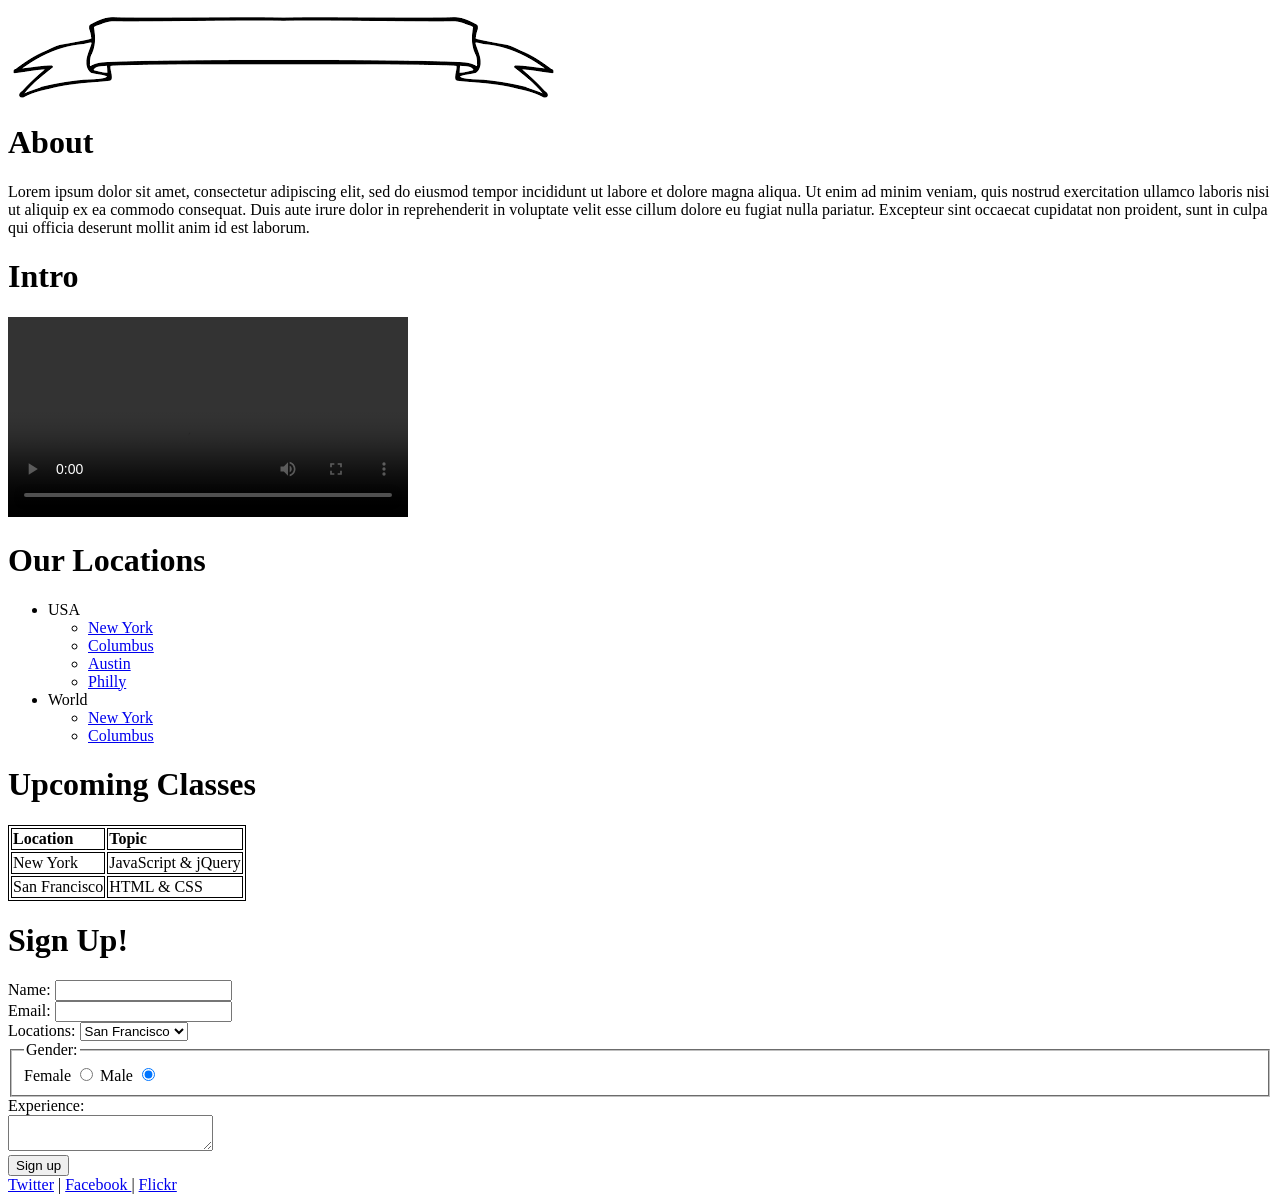
<file: Lab01/index.html>
<!DOCTYPE html>
<html lang="en">
  <head>
    <meta charset="UTF-8" />
    <meta http-equiv="X-UA-Compatible" content="IE=edge" />
    <meta name="viewport" content="width=device-width, initial-scale=1.0" />
    <style>
      table,
      th,
      td {
        border: 1px solid black;
      }
    </style>
    <title>Lab01_L09_Tran_Huy_Duc-1911071</title>
  </head>
  <body>
    <div class="header">
      <img src="./refs/images01/logo.png" alt="images01" class="header__img" />
    </div>
    <div class="content">
      <div class="content__about">
        <h1 class="content__about-heading">About</h1>
        <p class="content__about-paragraph">
          Lorem ipsum dolor sit amet, consectetur adipiscing elit, sed do
          eiusmod tempor incididunt ut labore et dolore magna aliqua. Ut enim ad
          minim veniam, quis nostrud exercitation ullamco laboris nisi ut
          aliquip ex ea commodo consequat. Duis aute irure dolor in
          reprehenderit in voluptate velit esse cillum dolore eu fugiat nulla
          pariatur. Excepteur sint occaecat cupidatat non proident, sunt in
          culpa qui officia deserunt mollit anim id est laborum.
        </p>
      </div>
      <div class="content__intro">
        <h1 class="content__intro-heading">Intro</h1>
        <video class="content__intro-video" width="400" controls>
          <source
            src="http://techslides.com/demos/sample-videos/small.webm"
            type="video/webm"
          />
          <source
            src="http://techslides.com/demos/sample-videos/small.ogv"
            type="video/ogv"
          />
          <source
            src="http://techslides.com/demos/sample-videos/small.mp4"
            type="video/mp4"
          />
          <source
            src="http://techslides.com/demos/sample-videos/small.3gp"
            type="video/3gp"
          />
        </video>
      </div>
      <div class="content__ourLocations">
        <h1 class="content__ourLocations-heading">Our Locations</h1>
        <div class="content__ourLocations-container">
          <ul class="content__ourLocations-list">
            <li class="content__ourLocations-label">
              USA
              <ul class="content__ourLocations-list">
                <li class="content__ourLocations-item">
                  <a href="#" class="content__ourLocations-link">New York </a>
                </li>
                <li class="content__ourLocations-item">
                  <a href="#" class="content__ourLocations-link">Columbus</a>
                </li>
                <li class="content__ourLocations-item">
                  <a href="#" class="content__ourLocations-link">Austin</a>
                </li>
                <li class="content__ourLocations-item">
                  <a href="#" class="content__ourLocations-link">Philly</a>
                </li>
              </ul>
            </li>
            <li class="content__ourLocations-label">
              World
              <ul class="content__ourLocations-list">
                <li class="content__ourLocations-item">
                  <a href="#" class="content__ourLocations-link">New York </a>
                </li>
                <li class="content__ourLocations-item">
                  <a href="#" class="content__ourLocations-link">Columbus</a>
                </li>
              </ul>
            </li>
          </ul>
        </div>
      </div>
      <div class="content__upComingClasses">
        <h1 class="content__intro-heading">Upcoming Classes</h1>
        <table class="content__upCommingClasses-table">
          <tr>
            <td>
              <b class="content__upCommingClasses-heading">Location</b>
            </td>
            <td>
              <b class="content__upCommingClasses-heading">Topic</b>
            </td>
          </tr>
          <tr>
            <td>New York</td>
            <td>JavaScript & jQuery</td>
          </tr>
          <tr>
            <td>San Francisco</td>
            <td>HTML & CSS</td>
          </tr>
        </table>
      </div>
      <div class="content_signUp">
        <h1 class="content_signUp-heading">Sign Up!</h1>
        <form>
          <div class="form-group">
            <label for="name">Name:</label>
            <input type="text" class="form-control" id="name" />
            <div class="form-group">
              <label for="email">Email:</label>
              <input type="email" class="form-control" id="email" />
            </div>
          </div>
          <div class="form-group">
            <label id="Locations">Locations:</label>
            <select name="Locations">
              <option value="san francisco">San Francisco</option>
              <option value="newyork">New York</option>
            </select>
          </div>
          <fieldset class="form-gender">
            <legend>Gender:</legend>
            <label>Female</label>
            <input type="radio" />
            <label>Male</label>
            <input type="radio" checked />
          </fieldset>

          <label>Experience:</label>
          <div class="form-group">
            <textarea name="message" rows="2" cols="23"> </textarea>
          </div>
          <button type="submit" class="sign-up-btn">Sign up</button>
        </form>
      </div>
    </div>
    <div class="footer">
      <a href="#" class="footer__contact">Twitter</a>
      |
      <a href="#" class="footer__contact"> Facebook </a>
      |
      <a href="#" class="footer__contact">Flickr</a>
    </div>
  </body>
</html>
</file>
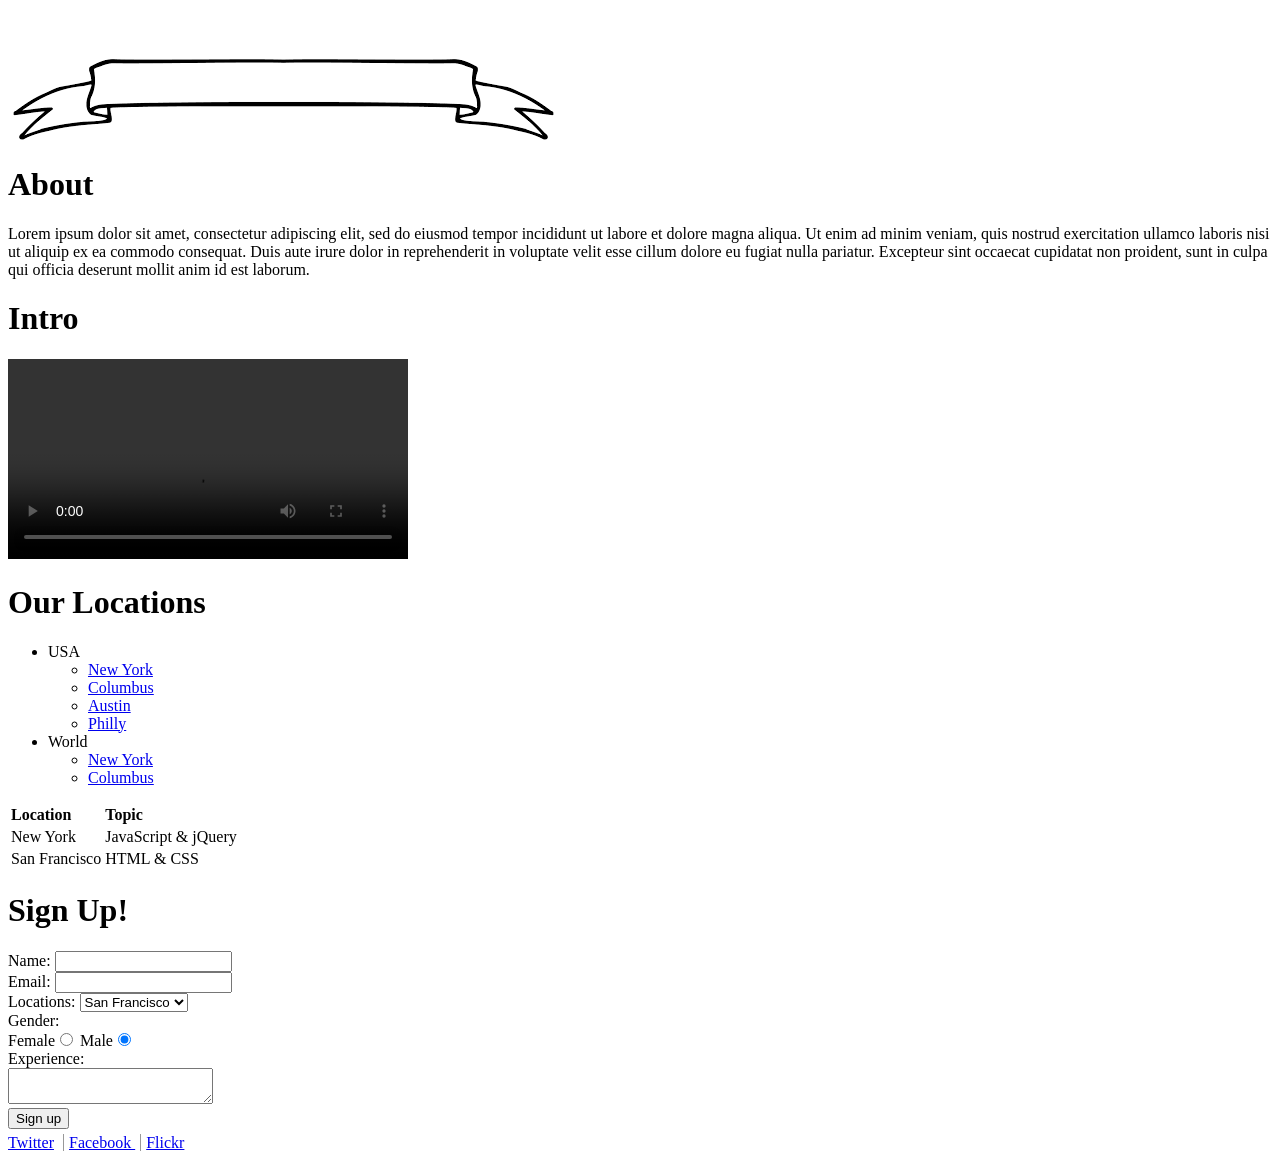
<file: Lab1/index.html>
<!DOCTYPE html>
<html lang="en">
  <head>
    <meta charset="UTF-8" />
    <meta http-equiv="X-UA-Compatible" content="IE=edge" />
    <meta name="viewport" content="width=device-width, initial-scale=1.0" />
    <title>Document</title>
  </head>
  <body>
    <div class="header" style="margin-top: 50px">
      <img src="./refs/images01/logo.png" alt="images01" class="header__img" />
    </div>
    <div class="content">
      <div class="content__about">
        <h1 class="content__about-heading">About</h1>
        <p class="content__about-paragraph">
          Lorem ipsum dolor sit amet, consectetur adipiscing elit, sed do
          eiusmod tempor incididunt ut labore et dolore magna aliqua. Ut enim ad
          minim veniam, quis nostrud exercitation ullamco laboris nisi ut
          aliquip ex ea commodo consequat. Duis aute irure dolor in
          reprehenderit in voluptate velit esse cillum dolore eu fugiat nulla
          pariatur. Excepteur sint occaecat cupidatat non proident, sunt in
          culpa qui officia deserunt mollit anim id est laborum.
        </p>
      </div>
      <div class="content__intro">
        <h1 class="content__intro-heading">Intro</h1>
        <video class="content__intro-video" width="400" controls>
          <source
            src="http://techslides.com/demos/sample-videos/small.webm"
            type="video/webm"
          />
          <source
            src="http://techslides.com/demos/sample-videos/small.ogv"
            type="video/ogv"
          />
          <source
            src="http://techslides.com/demos/sample-videos/small.mp4"
            type="video/mp4"
          />
          <source
            src="http://techslides.com/demos/sample-videos/small.3gp"
            type="video/3gp"
          />

          Your browser does not support HTML5 video.
        </video>
      </div>
      <div class="content__ourLocations">
        <h1 class="content__ourLocations-heading">Our Locations</h1>
        <div class="content__ourLocations-container">
          <ul class="content__ourLocations-list">
            <li class="content__ourLocations-label">
              USA
              <ul class="content__ourLocations-list">
                <li class="content__ourLocations-item">
                  <a href="#" class="content__ourLocations-link">New York </a>
                </li>
                <li class="content__ourLocations-item">
                  <a href="#" class="content__ourLocations-link">Columbus</a>
                </li>
                <li class="content__ourLocations-item">
                  <a href="#" class="content__ourLocations-link">Austin</a>
                </li>
                <li class="content__ourLocations-item">
                  <a href="#" class="content__ourLocations-link">Philly</a>
                </li>
              </ul>
            </li>
            <li class="content__ourLocations-label">
              World
              <ul class="content__ourLocations-list">
                <li class="content__ourLocations-item">
                  <a href="#" class="content__ourLocations-link">New York </a>
                </li>
                <li class="content__ourLocations-item">
                  <a href="#" class="content__ourLocations-link">Columbus</a>
                </li>
              </ul>
            </li>
          </ul>
        </div>
      </div>
      <div class="content__upComingClasses">
        <div class="content__upCommingClasses-table">
          <table>
            <tr>
              <td>
                <b class="content__upCommingClasses-heading">Location</b>
              </td>
              <td>
                <b class="content__upCommingClasses-heading">Topic</b>
              </td>
            </tr>
            <tr>
              <td>New York</td>
              <td>JavaScript & jQuery</td>
            </tr>
            <tr>
              <td>San Francisco</td>
              <td>HTML & CSS</td>
            </tr>
          </table>
        </div>
      </div>
      <div class="content_signUp">
        <h1 class="content_signUp-heading">Sign Up!</h1>
        <form>
          <div class="form-group">
            <label for="name">Name:</label>
            <input type="text" class="form-control" id="name" />
            <div class="form-group">
              <label for="email">Email:</label>
              <input type="email" class="form-control" id="email" />
            </div>
            <div class="form-group">
              <label for="Locations" id="Locations">Locations:</label>
              <select name="Locations">
                <option value="san francisco">San Francisco</option>
                <option value="newyork">New York</option>                
                </select>
              </div>
              <div class="form-check">
                <label for="Sex" id="Sex">Gender:</label>      
                <div>                    
                   <span>Female</span><input type="radio" name="sex" value="female">
                   <span>Male</span><input type="radio" name="sex" value="male" checked>
                </div>           
              </div>
              <label for="Experience" id="Experience">Experience:</label>
              <div class="form-group">                
                <textarea name="message" rows="2" cols="23">                
                  </textarea>
                </div>        
          <button type="submit" class="btn btn-primary">Sign up</button>
        </form>
      </div>
    </div>
    <div class="footer" style="margin: 5px 0px;">
      <a  href="#" class="footer__contact">Twitter</a>
      <span class="footer__contact-separate" style="border-right:1px solid #999; margin:  5px 5px "></span>
      <a  href="#" class="footer__contact"> Facebook </a>
      <span class="footer__contact-separate" style="border-right:1px solid #999; margin:  5px 5px "></span>
      <a  href="#" class="footer__contact">Flickr</a>
    </div>
  </body>
</html>
</file>
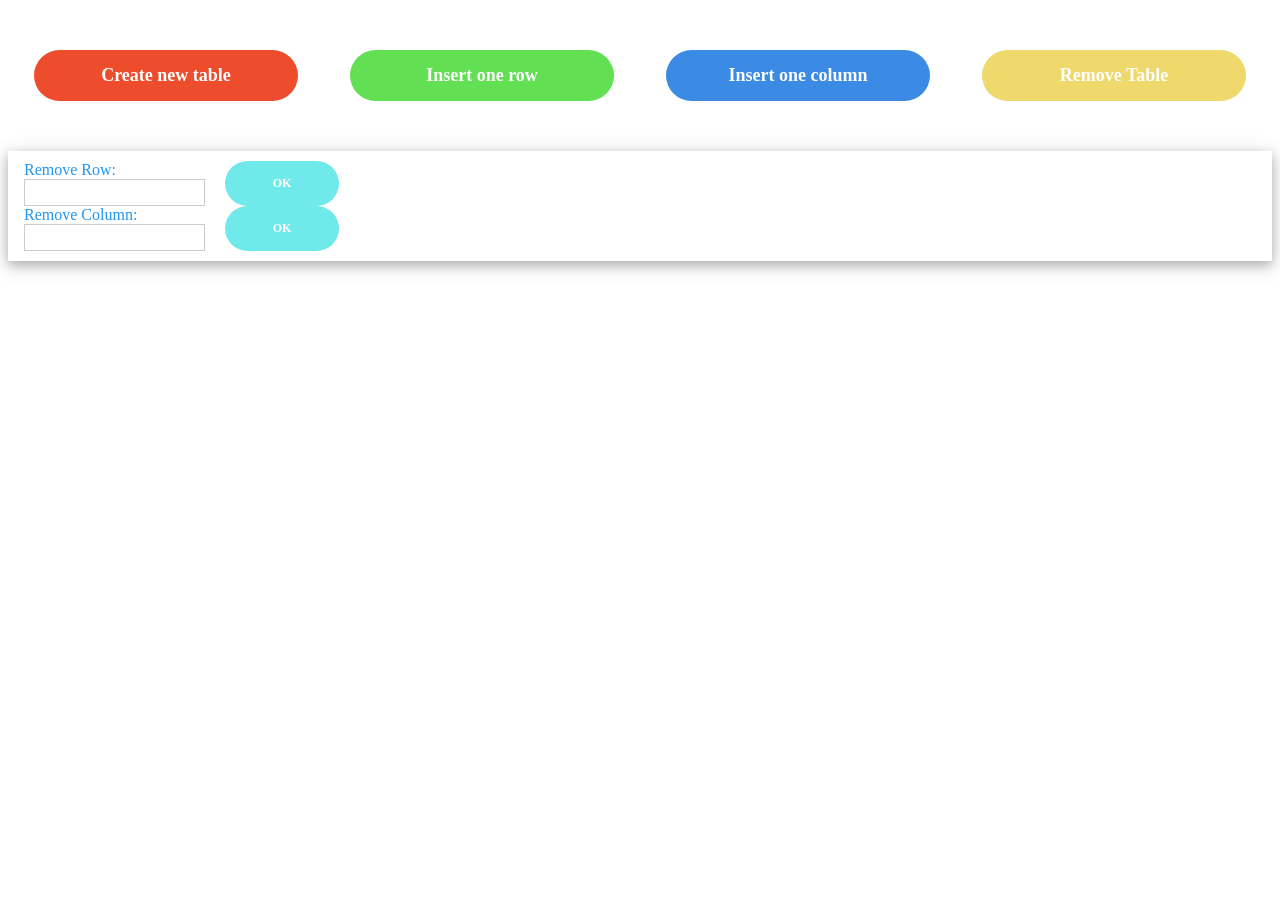
<file: Lab02/1911071/phan2_bai1/index.html>
<!DOCTYPE html>
<html lang="en">
  <head>
    <meta charset="UTF-8" />
    <meta http-equiv="X-UA-Compatible" content="IE=edge" />
    <meta name="viewport" content="width=device-width, initial-scale=1.0" />
    <link rel="stylesheet" href="./style.css" />
    <title>Lab02_phan2_bai1</title>
  </head>
  <body>
    <div class="button-wrapper">
      <div class="button button--createTable">Create new table</div>
      <div class="button button--insertRow">Insert one row</div>
      <div class="button button--insertCol">Insert one column</div>
      <div class="button button--removeTable">Remove Table</div>
    </div>

    <div class="removeIndex-wrapper">
      <div class="removeIndex">
        <div>
          <label>Remove Row:</label>
          <input type="text" id="rowInput" />
        </div>
        <div class="button button--submit rowRemoveBtn">OK</div>
      </div>
      <div class="removeIndex">
        <div>
          <label>Remove Column:</label>
          <input type="text" id="colInput" />
        </div>
        <div class="button button--submit colRemoveBtn">OK</div>
      </div>
    </div>

    <div id="mytable"></div>
    <script src="./main.js"></script>
  </body>
</html>
</file>
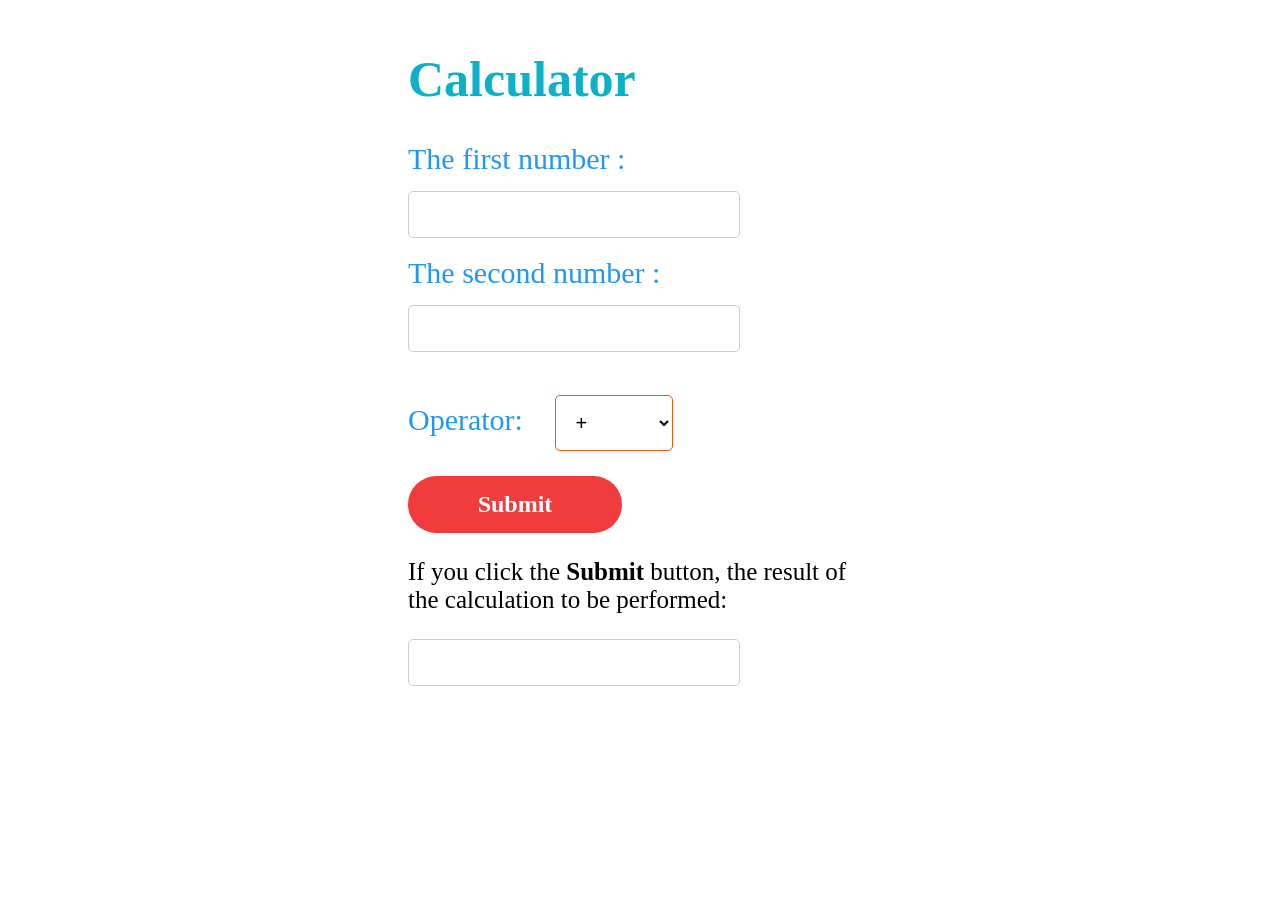
<file: Lab02/1911071/phan2_bai2/index.html>
<!DOCTYPE html>
<html lang="en">
  <head>
    <meta charset="UTF-8" />
    <meta http-equiv="X-UA-Compatible" content="IE=edge" />
    <meta name="viewport" content="width=device-width, initial-scale=1.0" />
    <link rel="stylesheet" href="./style.css" />
    <title>Lab02_phan2_bai2</title>
  </head>
  <body>
    <div class="calculator-wrapper">
      <h1>Calculator</h1>
      <form>
        <label for="num1">The first number :</label><br>
        <input type="text" id="num1"/><br>
        <label for="num2">The second number :</label><br>
        <input type="text" id="num2"  /><br>
        <span>Operator: </span>
        <select name="operator" id="operator">
          <option>+</option>
          <option>-</option>
          <option>*</option>
          <option>/</option>
          <option>^</option>
          <option>Inverse</option>
        </select>
        <div class="button">Submit</div>
      </form>
      <p>
        If you click the <b> Submit </b> button, the result of the calculation
        to be performed:
      </p>
      <input type="text" id="result" /><br><br>
    </div>
    <script src="./main.js"></script>
  </body>
</html>
</file>
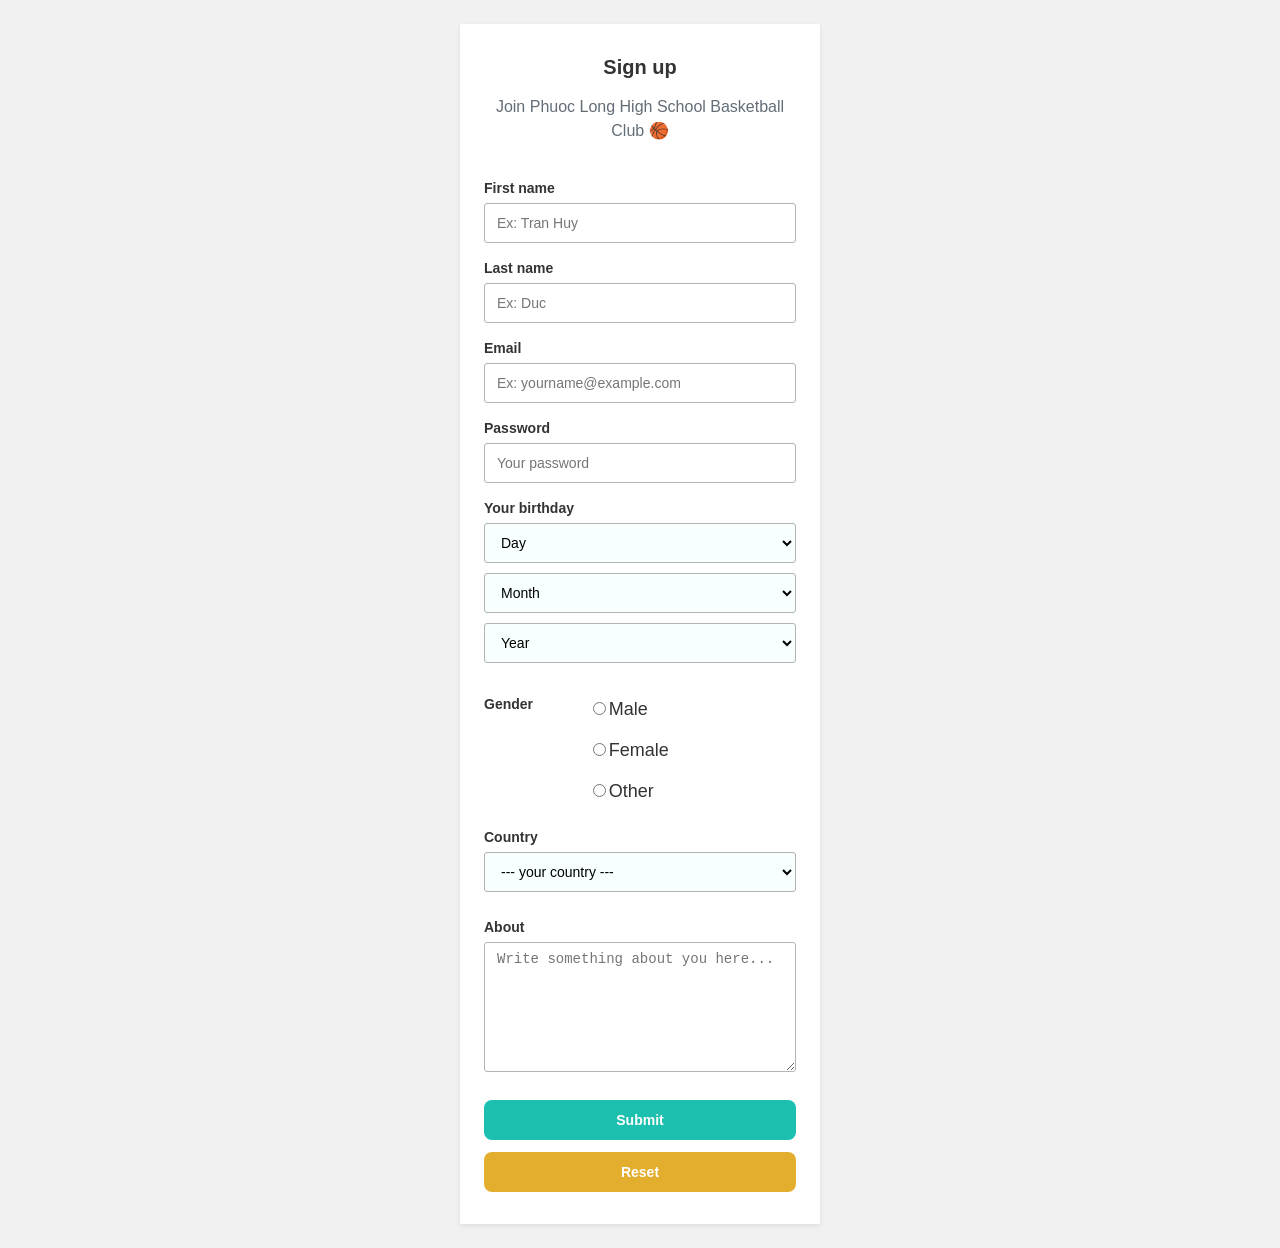
<file: Lab02/1911071/phan2_bai3/index.html>
<!DOCTYPE html>
<html lang="en">

<head>
  <meta charset="UTF-8" />
  <meta http-equiv="X-UA-Compatible" content="IE=edge" />
  <meta name="viewport" content="width=device-width, initial-scale=1.0" />
  <link rel="stylesheet" href="./style.css" />
  <title>Lab02_phan2_bai3</title>
</head>

<body>
  <div class="main">
    <form method="POST" class="form" id="form-1">
      <h3 class="heading">Sign up</h3>
      <p class="desc">Join Phuoc Long High School Basketball Club 🏀</p>

      <div class="break"></div>

      <div class="form-group">
        <label for="firstname" class="form-label">First name</label>
        <input id="firstname" name="firstname" type="text" placeholder="Ex: Tran Huy" class="form-control" />
      </div>
      <div class="form-group">
        <label for="lastname" class="form-label">Last name</label>
        <input id="lastname" name="lastname" type="text" placeholder="Ex: Duc" class="form-control" />
      </div>

      <div class="form-group">
        <label for="email" class="form-label">Email</label>
        <input id="email" name="email" type="email" placeholder="Ex: yourname@example.com" class="form-control" />
      </div>

      <div class="form-group">
        <label for="password" class="form-label">Password</label>
        <input id="password" name="password" type="password" placeholder="Your password" class="form-control" />
      </div>
      <div class="form-group">
        <label  class="form-label">Your birthday</label>
        <select class="form-control" id="birthday-day">
          <option value="0">Day</option>
          <option value="1">1</option>
          <option value="2">2</option>
          <option value="3">3</option>
          <option value="4">4</option>
          <option value="5">5</option>
          <option value="6">6</option>
          <option value="7">7</option>
          <option value="8">8</option>
          <option value="9">9</option>
          <option value="10">10</option>
          <option value="11">11</option>
          <option value="12">12</option>
          <option value="13">13</option>
          <option value="14">14</option>
          <option value="15">15</option>
          <option value="16">16</option>
          <option value="17">17</option>
          <option value="18">18</option>
          <option value="19">19</option>
          <option value="20">20</option>
          <option value="21">21</option>
          <option value="22">22</option>
          <option value="23">23</option>
          <option value="24">24</option>
          <option value="25">25</option>
          <option value="26">26</option>
          <option value="27">27</option>
          <option value="28">28</option>
          <option value="29">29</option>
          <option value="30">30</option>
          <option value="31">31</option>
        </select>
        <select class="form-control" id="birthday-month">
          <option value="0">
            Month
          </option>
          <option value="1">Jan</option>
          <option value="2">Feb</option>
          <option value="3">Mar</option>
          <option value="4">Apr</option>
          <option value="5">May</option>
          <option value="6">Jun</option>
          <option value="7">Jul</option>
          <option value="8">Aug</option>
          <option value="9">Sep</option>
          <option value="10">Oct</option>
          <option value="11">Nov</option>
          <option value="12">Dec</option>
        </select>
        <select class="form-control" id="birthday-year">
          <option value="0">
            Year
          </option>
          <option value="1920">1920</option>
          <option value="1921">1921</option>
          <option value="1922">1922</option>
          <option value="1923">1923</option>
          <option value="1924">1924</option>
          <option value="1925">1925</option>
          <option value="1926">1926</option>
          <option value="1927">1927</option>
          <option value="1928">1928</option>
          <option value="1929">1929</option>
          <option value="1930">1930</option>
          <option value="1931">1931</option>
          <option value="1932">1932</option>
          <option value="1933">1933</option>
          <option value="1934">1934</option>
          <option value="1935">1935</option>
          <option value="1936">1936</option>
          <option value="1937">1937</option>
          <option value="1938">1938</option>
          <option value="1939">1939</option>
          <option value="1940">1940</option>
          <option value="1941">1941</option>
          <option value="1942">1942</option>
          <option value="1943">1943</option>
          <option value="1944">1944</option>
          <option value="1945">1945</option>
          <option value="1946">1946</option>
          <option value="1947">1947</option>
          <option value="1948">1948</option>
          <option value="1949">1949</option>
          <option value="1950">1950</option>
          <option value="1951">1951</option>
          <option value="1952">1952</option>
          <option value="1953">1953</option>
          <option value="1954">1954</option>
          <option value="1955">1955</option>
          <option value="1956">1956</option>
          <option value="1957">1957</option>
          <option value="1958">1958</option>
          <option value="1959">1959</option>
          <option value="1960">1960</option>
          <option value="1961">1961</option>
          <option value="1962">1962</option>
          <option value="1963">1963</option>
          <option value="1964">1964</option>
          <option value="1965">1965</option>
          <option value="1966">1966</option>
          <option value="1967">1967</option>
          <option value="1968">1968</option>
          <option value="1969">1969</option>
          <option value="1970">1970</option>
          <option value="1971">1971</option>
          <option value="1972">1972</option>
          <option value="1973">1973</option>
          <option value="1974">1974</option>
          <option value="1975">1975</option>
          <option value="1976">1976</option>
          <option value="1977">1977</option>
          <option value="1978">1978</option>
          <option value="1979">1979</option>
          <option value="1980">1980</option>
          <option value="1981">1981</option>
          <option value="1982">1982</option>
          <option value="1983">1983</option>
          <option value="1984">1984</option>
          <option value="1985">1985</option>
          <option value="1986">1986</option>
          <option value="1987">1987</option>
          <option value="1988">1988</option>
          <option value="1989">1989</option>
          <option value="1990">1990</option>
          <option value="1991">1991</option>
          <option value="1992">1992</option>
          <option value="1993">1993</option>
          <option value="1994">1994</option>
          <option value="1995">1995</option>
          <option value="1996">1996</option>
          <option value="1997">1997</option>
          <option value="1998">1998</option>
          <option value="1999">1999</option>
          <option value="2000">2000</option>
          <option value="2001">2001</option>
          <option value="2002">2002</option>
          <option value="2003">2003</option>
          <option value="2004">2004</option>
          <option value="2005">2005</option>
          <option value="2006">2006</option>
          <option value="2007">2007</option>
          <option value="2008">2008</option>
          <option value="2009">2009</option>
          <option value="2010">2010</option>
          <option value="2011">2011</option>
          <option value="2012">2012</option>
          <option value="2013">2013</option>
          <option value="2014">2014</option>
          <option value="2015">2015</option>
        </select>
      
      </div>

      <div class="form-group">
        <div class="row">
          <div class="col">
            <h3  class="form-label">Gender</h3>
          </div>
          <div class="col">
            <div class="form-check">
              <input class="form-check-input " type="radio" name="gender" id="male" value="male">
              <label class="form-check-label" for="male">
                Male
              </label>
            </div>
            <div class="form-check">
              <input class="form-check-input" type="radio" name="gender" id="female" value="female">
              <label class="form-check-label" for="female">
                Female
              </label>
            </div>
            <div class="form-check">
              <input class="form-check-input" type="radio" name="gender" id="other" value="other">
              <label class="form-check-label" for="other">
                Other
              </label>
            </div>
          </div>
        </div>
      </div>

      <div class="form-group">
        <label for="country" class="form-label">Country</label>
        <select class="form-control" id="country">
          <option value="0">--- your country ---</option>
          <option value="1">Vietnam</option>
          <option value="2">Australia</option>
          <option value="3">United States</option>
          <option value="4">India</option>
          <option value="5">Other</option>
        </select>
      </div>
      <div class="form-group">
        <label for="about" class="form-label">About</label>
        <textarea style="height: 100%;" class="form-control" id="about" rows="7" placeholder="Write something about you here..."></textarea>
      </div>
      <button class="form-submit">Submit</button>
      <button class="form-submit form-submit--reset" type="reset">Reset</button>
    </form>
  </div> 
  <script  src='./main.js'> </script>
  <script>
     document.addEventListener('DOMContentLoaded', function () {       
    Validator({
      form: '#form-1',
      rules: [
      Validator.isRequired('#firstname'),
        Validator.isValidLength('#firstname'),
        Validator.isRequired('#lastname'),
        Validator.isValidLength('#lastname'),
        Validator.isRequired('#email'),
        Validator.isEmail('#email'),
        Validator.isRequired('#password'),
        Validator.isValidLength('#password'),
        Validator.isRequiredBirthday('#birthday-day'),
        Validator.isRequiredBirthday('#birthday-month'),
        Validator.isRequiredBirthday('#birthday-year'),
        Validator.isRequiredCountry('#country'),
        Validator.isValidAbout('#about')  
        
      ],
      onSubmit: function () {         
            alert('"Completed!');
          },
     logReset:function(event) {
          alert('"Form reset!');
      },
    });
  });
  </script>
</body>

</html>
</file>
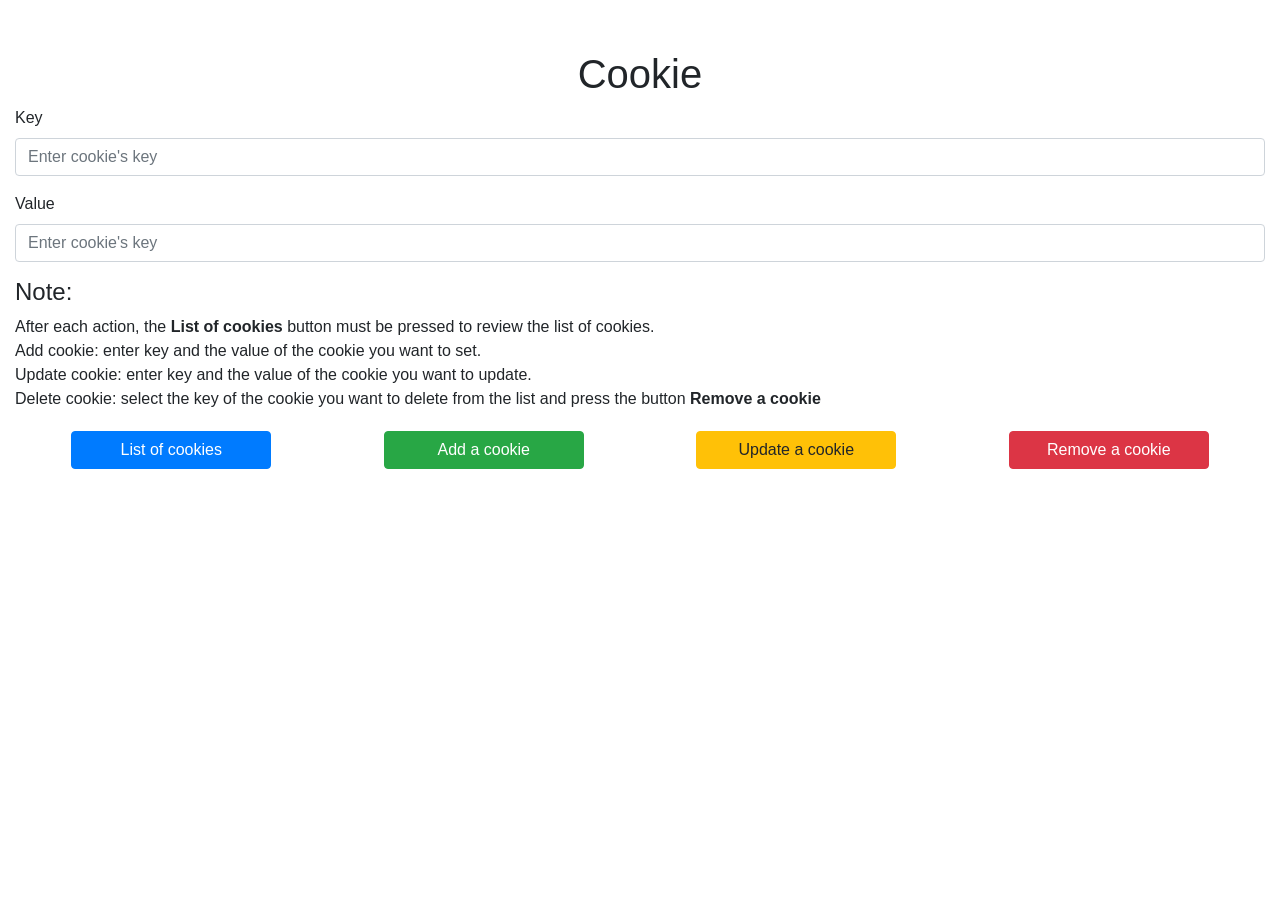
<file: Lab04/1911071/phan1_bai2/index.html>
<!DOCTYPE html>
<html>
<head>
	<title>COOKIE Lab04 Tran Huy Duc 1911071</title>
	<meta charset="utf-8">
	<meta name="viewport" content="width=device-width, initial-scale=1">
	<link rel="stylesheet" href="https://maxcdn.bootstrapcdn.com/bootstrap/4.5.2/css/bootstrap.min.css">
	<script src="https://ajax.googleapis.com/ajax/libs/jquery/3.5.1/jquery.min.js"></script>
	<script src="https://cdnjs.cloudflare.com/ajax/libs/popper.js/1.16.0/umd/popper.min.js"></script>
	<script src="https://maxcdn.bootstrapcdn.com/bootstrap/4.5.2/js/bootstrap.min.js"></script>
	<style>
		.btn{
			min-width: 200px;
		}
	</style>
</head>
<body style="margin: 50px 15px 0 15px">
	<div style="text-align:center;"><h1>Cookie</h1></div>
	<form method="POST">
		<div class="form-group">
	      <label>Key</label>
	      <input id="key-cookie" type="text" class="form-control" placeholder="Enter cookie's key">
	    </div>

		<div class="form-group">
			<label>Value</label>
			<input id="value-cookie"  type="text" class="form-control" placeholder="Enter cookie's key">
		</div>		
	</form>	
	<div>
		<h4>Note:</h4>
		<p>
		After each action, the <b>List of cookies </b> button must be pressed to review the list of cookies.
		<br/>Add cookie: enter key and the value of the cookie you want to set.
		<br/>Update cookie: enter key and the value of the cookie you want to update.
		<br/>Delete cookie: select the key of the cookie you want to delete from the list and press the button <b>Remove  a cookie </b>
		</p>
	</div>		
	<div  style="margin-top:20px; display: flex; justify-content: space-around;"class="cookie-btn">
		<button onclick="showCookies()"class="btn btn-primary">List of cookies</a>
		<button onclick="addCookie()"class="btn btn-success">Add a cookie</a>
		<button onclick="updateCookie()"class="btn btn-warning">Update a cookie</button></a>
		<button onclick="removeCookies()"class="btn btn-danger">Remove  a cookie</a>
	</div>
		<div class="container">
		 <div class="card-body">
		 	<h1 class="heading"></h1>
            <table id="table"style="width: 800px; " class="table table-hover">
            </table>
         </div>
     </div>
	<script type="text/javascript">
		function getAllCookies(){
			let decodedCookie = decodeURIComponent(document.cookie);
		  	let cookieArr = decodedCookie.split('; ');	
		  	let data = [];
		  	for(let i = 0; i <cookieArr.length; i++) {
		    	var str = cookieArr[i].split('=');	
		    	// data[i] = {
		    	// 	str[0]: str[1];
		    	// }
		    	let obj = {}
		    	obj[str[0]] = str[1];
		    	data[i] = obj;
		 	}
		 	return data;
		};	
		function showCookies(){	
			const table = document.getElementById('table');
			const heading = document.querySelector('.heading');
			heading.textContent = 'List of all cookies';		
			let cookies = getAllCookies();				
			const htmls = cookies.map(function(cookie, index){
      			return `<tr> <th>${++index}</th> <th>${Object.keys(cookie)}</th><td>${Object.values(cookie)}</td></tr>`;
    		});
    		table.innerHTML = htmls.join("");		 
		}
		function setCookie(name, value, days){
			const d = new Date();
 			 d.setTime(d.getTime() + (days*24*60*60*1000));
 		 	let expires = "expires="+ d.toUTCString();
   			document.cookie= name + "=" + value + ";" + expires + ";path=/";
			
		}
		function addCookie(){
			const  name = document.getElementById('key-cookie').value;
			const  value = document.getElementById('value-cookie').value;
			if(name && value)
			setCookie(name, value, 1);
  			
		}
		function updateCookie(){
			const name = document.getElementById('key-cookie').value;
			const  value = document.getElementById('value-cookie').value;
			if(name && value)
			setCookie(name, value, 1);
		}
		function removeCookies(){
			const name = document.getElementById('key-cookie').value;
			if(name)
			setCookie(name,"", -1);
		}	
		
	</script>
</body>
</html>
</file>
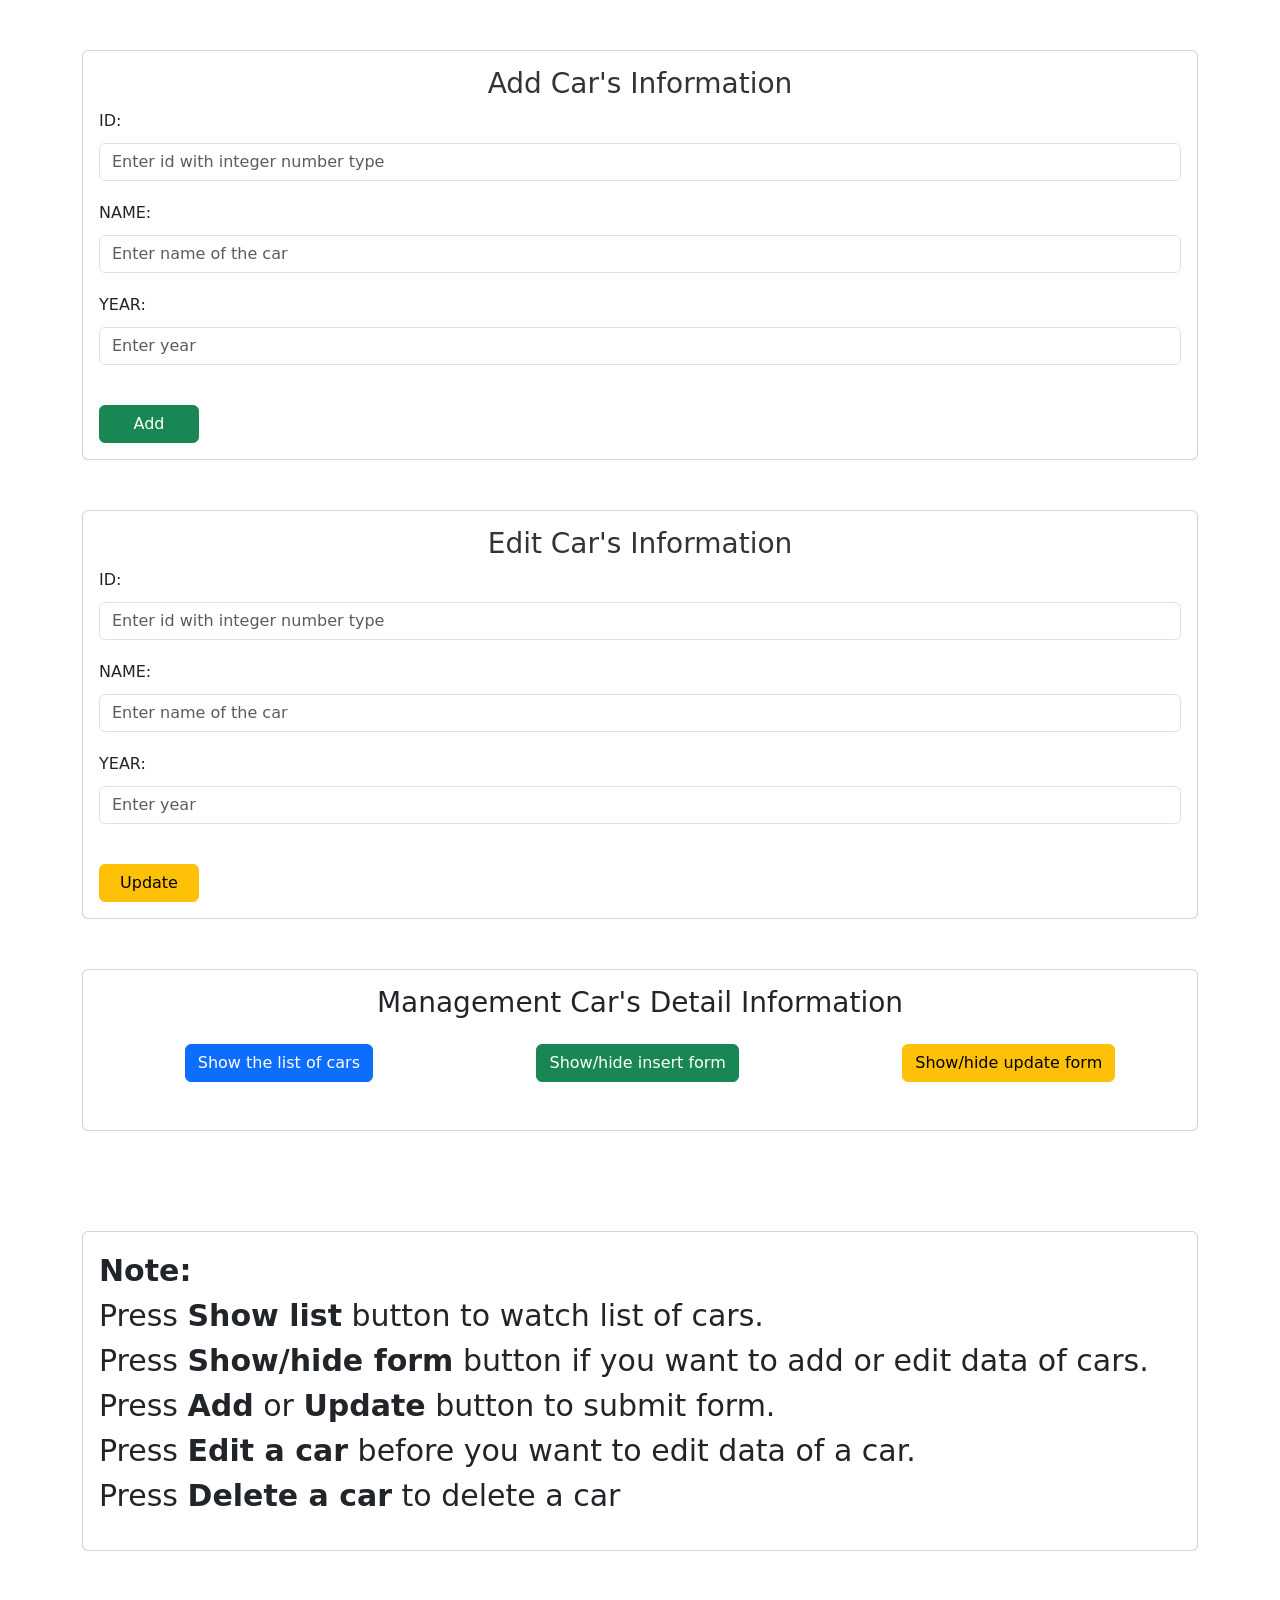
<file: Lab04/1911071/1911071/phan2_bai2/index.html>
<!DOCTYPE html>
<html lang="en">

<head>
  <meta charset="UTF-8" />
  <meta http-equiv="X-UA-Compatible" content="IE=edge" />
  <meta name="viewport" content="width=device-width, initial-scale=1.0" />
  <link href="https://cdn.jsdelivr.net/npm/bootstrap@5.0.2/dist/css/bootstrap.min.css" rel="stylesheet" integrity="sha384-EVSTQN3/azprG1Anm3QDgpJLIm9Nao0Yz1ztcQTwFspd3yD65VohhpuuCOmLASjC" crossorigin="anonymous" />
  <script src="https://ajax.googleapis.com/ajax/libs/jquery/3.5.1/jquery.min.js"></script>
  <style>
    .form-control {
      margin: 10px 0 20px;
    }


    .border-orange {
      border: 2px solid orange !important;
    }
  </style>
  <title>Car - List Tran Huy Duc 1911071</title>
</head>

<body>

  <div class="container" style="padding-top: 50px;">
    <div id="add-form" class="card" style="margin-bottom: 50px;">
      <div class="card-body">
        <h3 class="card-title" style="text-align: center; color: #333">
          Add Car's Information
        </h3>
        <form method="post" id="insert-form">
          <div class="form-group">
            <label>ID: </label>
            <input type="number" class="form-control" placeholder="Enter id with integer number type" id="car-id">
          </div>
          <div class="form-group">
            <label>NAME: </label>
            <input type="text" class="form-control" placeholder="Enter name of the car" id="car-name">
          </div>
          <div class="form-group">
            <label>YEAR: </label>
            <input type="number" class="form-control" placeholder="Enter year" id="car-year">
          </div>
          <div id="add-btn" class="btn btn-success" style="width:100px;margin-top:20px;">Add</div>
        </form>
      </div>

    </div>

    <div id="edit-form" class="card" style="margin-bottom: 50px;">
      <div class="card-body">
        <h3 class="card-title" style="text-align: center; color: #333">
          Edit Car's Information
        </h3>
        <form method="post" id="update-form">
          <div class="form-group">
            <label>ID: </label>
            <input type="number" class="form-control" placeholder="Enter id with integer number type" id="car-id-edit">
          </div>
          <div class="form-group">
            <label>NAME: </label>
            <input type="text" class="form-control" placeholder="Enter name of the car" id="car-name-edit">
          </div>
          <div class="form-group">
            <label>YEAR: </label>
            <input type="number" class="form-control" placeholder="Enter year" id="car-year-edit">
          </div>
          <div id="update-btn" class="btn btn-warning" style="width:100px;margin-top:20px;">Update</div>
        </form>
      </div>
    </div>

    <div class="card" id="table-info">
      <div class="card-body">
        <h3 id="table-heading" class="card-title" style="text-align: center">
          Management Car's Detail Information
        </h3>
      </div>

      <div style="padding-left: 20px; display:flex;justify-content:space-around;" class="car-body">
        <button type="submit" class="btn btn-primary mb-3" id="show-btn">Show the list of cars</button>
        <button type="submit" class="btn btn-success mb-3" id="show-form-btn">Show/hide insert form</button>
        <button type="submit" class="btn btn-warning mb-3" id="show-update-btn">Show/hide update form</button>
      
      </div>
      <div class="card-body" id="load-data">
      </div>
    </div>
    <b></b>
    <div class="card" style="margin: 100px 0;">
      <div class="card-body">
        <p style="font-size:30px">
          <strong>Note:</strong><br />
          Press <b>Show list</b> button to watch list of cars.<br />
          Press <b>Show/hide form</b> button if you want to add or edit data of cars.<br />
          Press <b>Add</b> or <b>Update</b> button to submit form. <br />
          Press <b>Edit a car</b> before you want to edit data of a car.<br />
          Press <b>Delete a car</b> to delete a car
        </p>
      </div>
    </div>
  </div>
<script src="./main.js"></script>


</body>

</html>
</file>
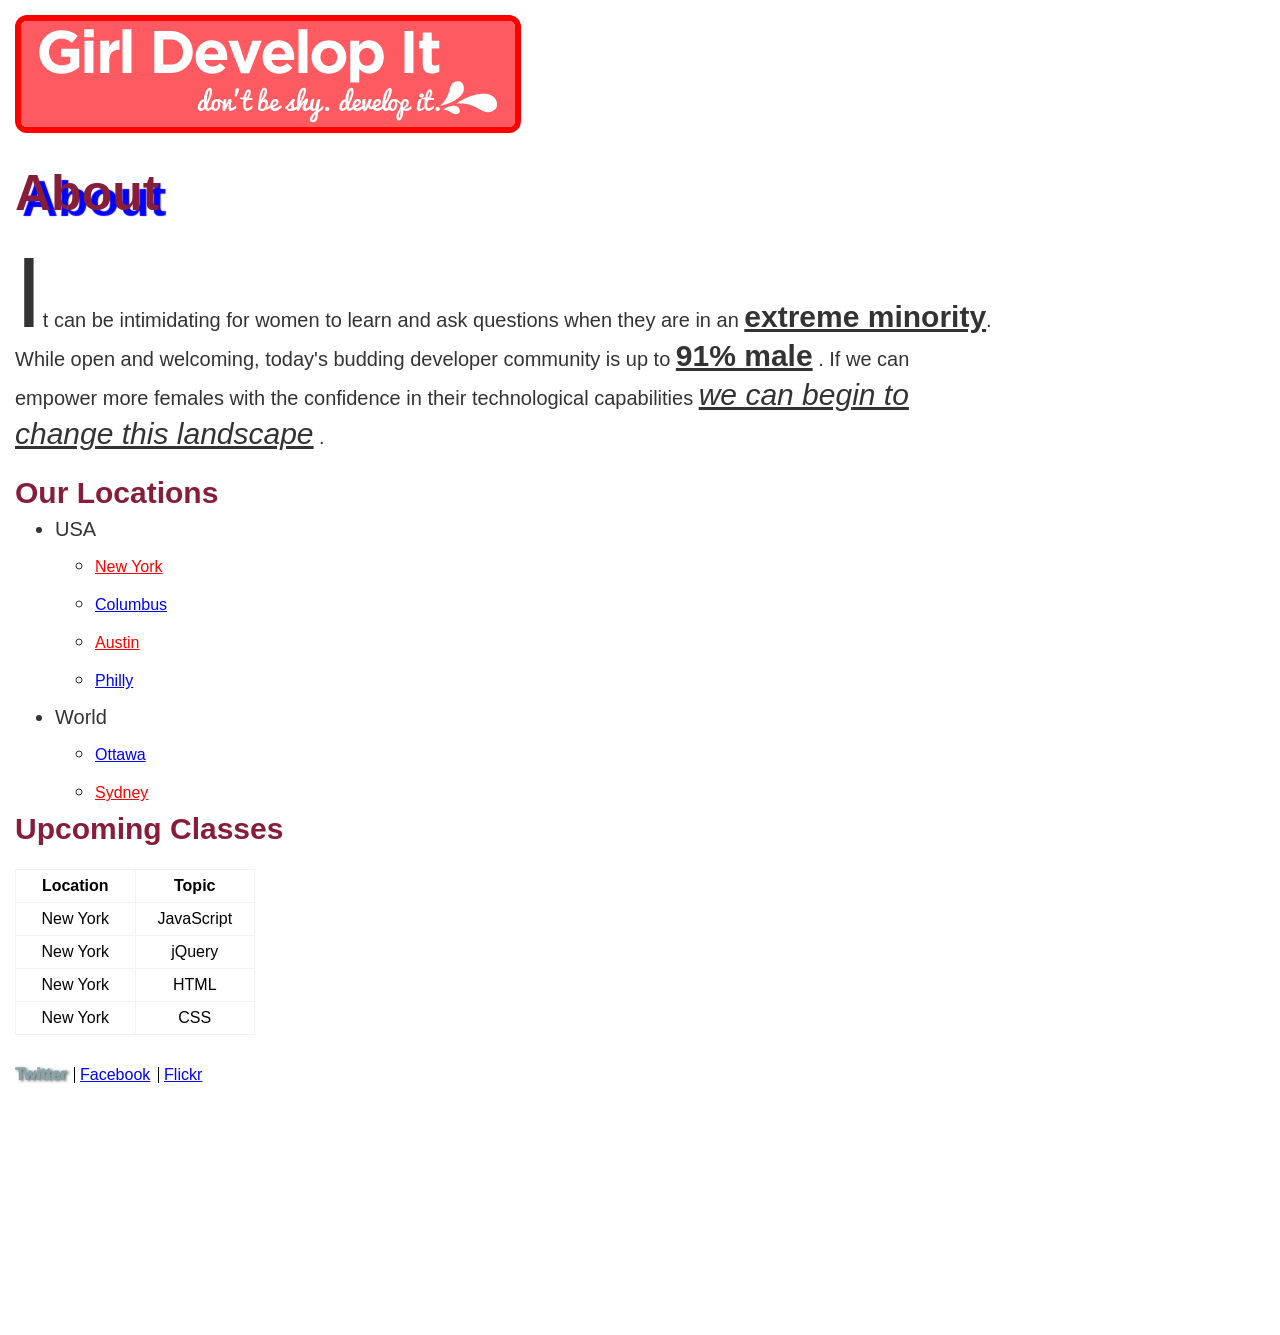
<file: Lab01/1911071/bai2.html>
<!DOCTYPE html>
<html lang="en">
  <head>
    <meta charset="UTF-8" />
    <meta http-equiv="X-UA-Compatible" content="IE=edge" />
    <meta name="viewport" content="width=device-width, initial-scale=1.0" />
    <link rel="stylesheet" href="style2.css" />
    <title>Lab01_Bai2_L09_Tran_Huy_Duc-1911071</title>
  </head>
  <body>
    <div class="header">
      <img class="header__logo-img" src="./images02/logo.gif" alt="" />
    </div>
    <div class="content">
      <div class="about">
        <span class="about__heading">About</span>
        <p class="about__description">
          It can be intimidating for women to learn and ask questions when they
          are in an
          <span class="about__description--bold about__description--underline">
            extreme minority</span
          >. While open and welcoming, today's budding developer community is up
          to
          <span class="about__description--bold about__description--underline"
            >91% male</span
          >
          . If we can empower more females with the confidence in their
          technological capabilities
          <span class="about__description--italic about__description--underline"
            >we can begin to change this landscape</span
          >
          .
        </p>
      </div>
      <div class="our-locations">
        <h1 class="our-locations-heading">Our Locations</h1>
        <div class="our-locations-container">
          <ul class="our-locations-list">
            <li class="our-locations-label">
              USA
              <ul class="our-locations-list">
                <li class="our-locations-item">
                  <a href="#" class="our-locations-link our-locations-link--red"
                    >New York
                  </a>
                </li>
                <li class="our-locations-item">
                  <a href="#" class="our-locations-link">Columbus</a>
                </li>
                <li class="our-locations-item">
                  <a href="#" class="our-locations-link our-locations-link--red"
                    >Austin</a
                  >
                </li>
                <li class="our-locations-item">
                  <a href="#" class="our-locations-link">Philly</a>
                </li>
              </ul>
            </li>
            <li class="our-locations-label">
              World
              <ul class="our-locations-list">
                <li class="our-locations-item">
                  <a href="#" class="our-locations-link">Ottawa </a>
                </li>
                <li class="our-locations-item">
                  <a href="#" class="our-locations-link our-locations-link--red"
                    >Sydney</a
                  >
                </li>
              </ul>
            </li>
          </ul>
        </div>
      </div>
      <div class="upcoming-classes">
        <h1 class="upcoming-classes-heading">Upcoming Classes</h1>
        <div class="classes-table">
          <div class="column first-column">
            <div class="table-cell head-cell">Location</div>
            <div class="table-cell">New York</div>
            <div class="table-cell">New York</div>
            <div class="table-cell">New York</div>
            <div class="table-cell">New York</div>
          </div>
          <div class="column">
            <div class="table-cell head-cell">Topic</div>
            <div class="table-cell">JavaScript</div>
            <div class="table-cell">jQuery</div>
            <div class="table-cell">HTML</div>
            <div class="table-cell">CSS</div>
          </div>
        </div>
      </div>
    </div>
    <div class="footer">
      <a href="#" class="footer__contact">Twitter</a>
      <span class="separate"></span>
      <a href="#" class="footer__contact"> Facebook</a>
      <span class="separate"></span>
      <a href="#" class="footer__contact">Flickr</a>
    </div>
  </body>
</html>
</file>
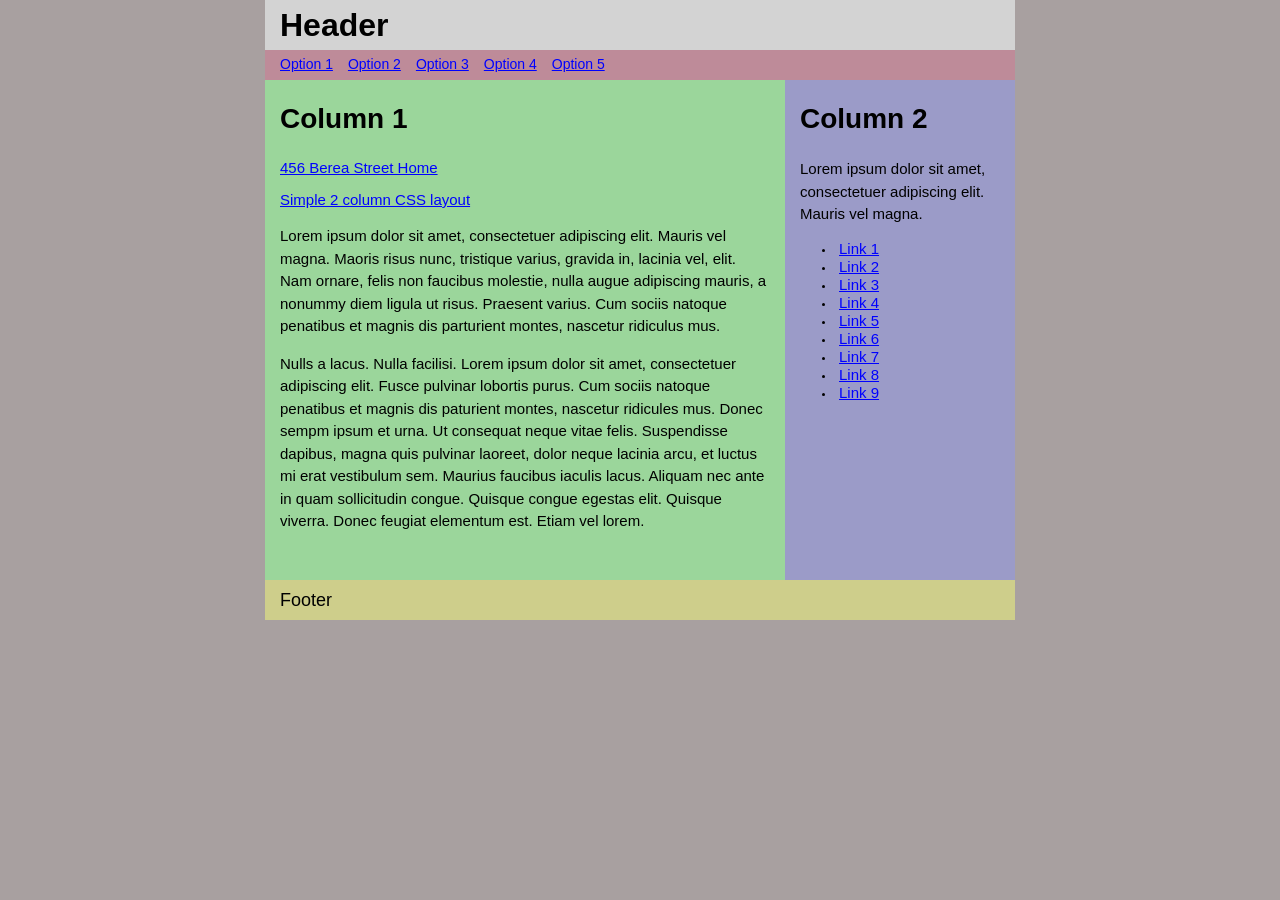
<file: Lab01/1911071/bai3.html>
<!DOCTYPE html>
<html lang="en">
  <head>
    <meta charset="UTF-8" />
    <meta http-equiv="X-UA-Compatible" content="IE=edge" />
    <meta name="viewport" content="width=device-width, initial-scale=1.0" />
    <link rel="stylesheet" href="style3.css" />
    <title>Lab01_Bai3_L09_Tran_Huy_Duc-1911071</title>
  </head>
  <body>
    <div class="wrapper">
      <div class="header">
        <span class="header-heading">Header</span>
      </div>
      <div class="navbar">
        <ul class="navbar-list">
          <li class="navbar-item">
            <a href="#" class="navbar-link">Option 1</a>
          </li>
          <li class="navbar-item">
            <a href="#" class="navbar-link">Option 2</a>
          </li>
          <li class="navbar-item">
            <a href="#" class="navbar-link">Option 3</a>
          </li>
          <li class="navbar-item">
            <a href="#" class="navbar-link">Option 4</a>
          </li>
          <li class="navbar-item">
            <a href="#" class="navbar-link">Option 5</a>
          </li>
        </ul>
      </div>
      <div class="content">
        <div class="content-column1">
          <h1 class="column-heading"> Column 1 </h1>
          <div class="column-infor">
            <a href="#" class="column-address">456 Berea Street Home</a>
            <a href="#" class="column-des">Simple 2 column CSS layout</a>
          </div>     
          <div class="column-paragraph">
              <p class="paragraph">
                  Lorem ipsum dolor sit amet, consectetuer adipiscing elit. Mauris vel magna. 
                  Maoris risus nunc, tristique varius, gravida in, lacinia vel, elit.
                   Nam ornare, felis non faucibus molestie, nulla augue adipiscing mauris, a nonummy diem ligula ut risus. 
                   Praesent varius. 
                   Cum sociis natoque penatibus et magnis dis parturient montes, nascetur ridiculus mus.                
              </p>
              <p class="paragraph">
                  Nulls a lacus. Nulla facilisi. Lorem ipsum dolor sit amet, consectetuer adipiscing elit. 
                  Fusce pulvinar lobortis purus. Cum sociis natoque penatibus et magnis dis paturient montes, 
                  nascetur ridicules mus. Donec sempm ipsum et urna. Ut consequat neque vitae felis. 
                  Suspendisse dapibus, magna quis pulvinar laoreet, dolor neque lacinia arcu, et luctus mi erat vestibulum sem. 
                  Maurius faucibus iaculis lacus. Aliquam nec ante in quam sollicitudin congue. 
                  Quisque congue egestas elit. Quisque viverra. Donec feugiat elementum est. Etiam vel lorem.
              </p>
          </div>     
          </div>
          <div class="content-column2">
            <h1 class="column-heading"> Column 2 </h1>
            <div class="column-paragraph">
                <p class="paragraph">
                  Lorem ipsum dolor sit amet, consectetuer adipiscing elit. Mauris vel magna. 
                </p>
            </div>
            <ul class="content-list">
              <li class="content-item"><a href="#" class="content-link">Link 1</a></li>
              <li class="content-item"><a href="#" class="content-link">Link 2</a></li> 
              <li class="content-item"><a href="#" class="content-link">Link 3</a></li> 
              <li class="content-item"><a href="#" class="content-link">Link 4</a></li> 
              <li class="content-item"><a href="#" class="content-link">Link 5</a></li> 
              <li class="content-item"><a href="#" class="content-link">Link 6</a></li>
              <li class="content-item"><a href="#" class="content-link">Link 7</a></li>
              <li class="content-item"><a href="#" class="content-link">Link 8</a></li>
              <li class="content-item"><a href="#" class="content-link">Link 9</a></li>
            </ul>
          </div>
        </div>

        <div class="footer">
           <h3 class='footer-heading'>
              Footer
          </h3> 
               
        </div>
      </div>
     </body>
</html>
</file>
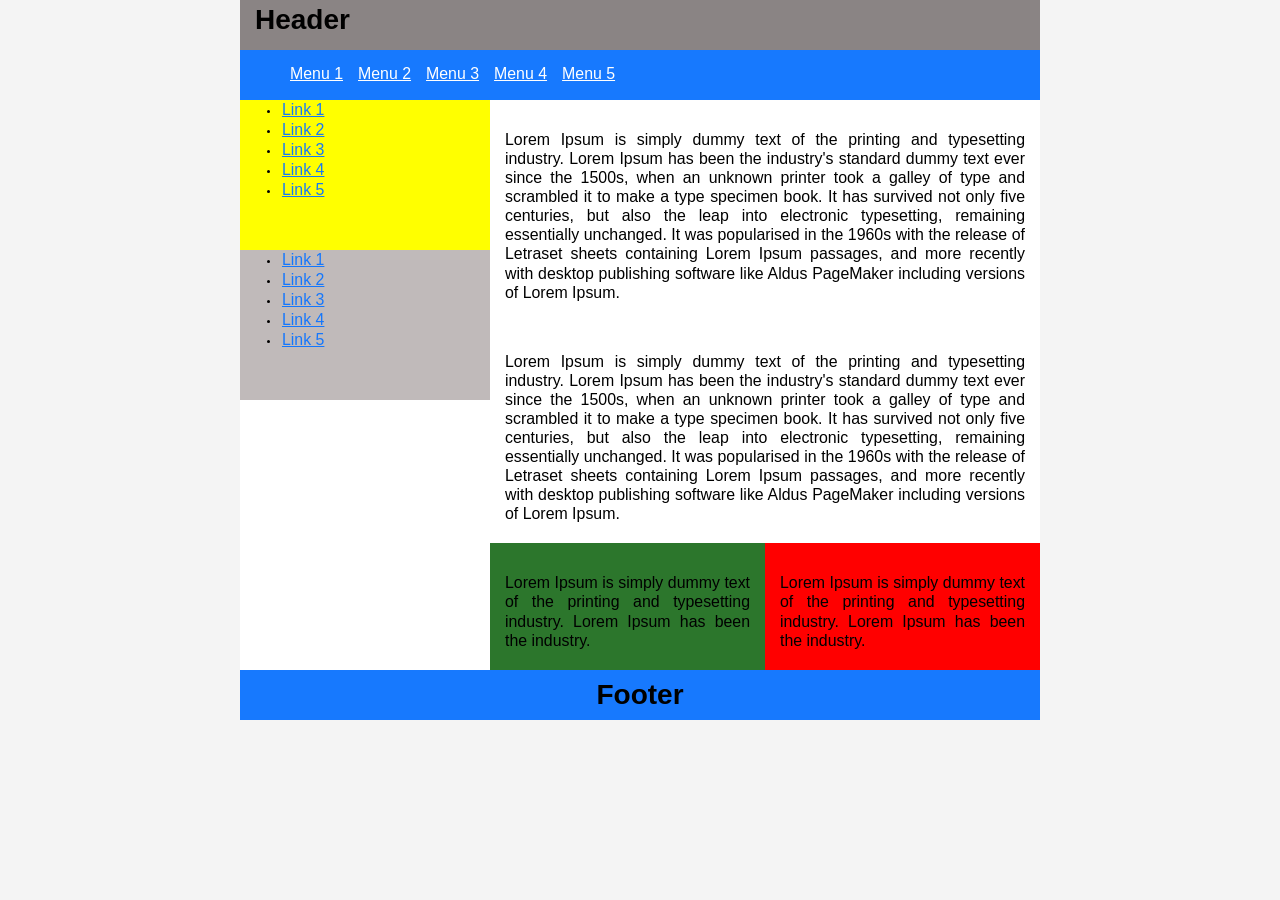
<file: Lab01/1911071/bai4.html>
<!DOCTYPE html>
<html lang="en">
  <head>
    <meta charset="UTF-8" />
    <meta http-equiv="X-UA-Compatible" content="IE=edge" />
    <meta name="viewport" content="width=device-width, initial-scale=1.0" />
    <link rel="stylesheet" href="style4.css" />
    <title>Lab01_Bai4_L09_Tran_Huy_Duc-1911071</title>
  </head>
  <body>
    <div class="wrapper">
      <div class="header">
        <h1 class="header-heading">Header</h1>
      </div>
      <div class="navbar">
        <ul class="navbar-list">
          <li class="navbar-item">
            <a href="#" class="navbar-link">Menu 1</a>
          </li>
          <li class="navbar-item">
            <a href="#" class="navbar-link">Menu 2</a>
          </li>
          <li class="navbar-item">
            <a href="#" class="navbar-link">Menu 3</a>
          </li>
          <li class="navbar-item">
            <a href="#" class="navbar-link">Menu 4</a>
          </li>
          <li class="navbar-item">
            <a href="#" class="navbar-link">Menu 5</a>
          </li>
        </ul>
      </div>
      <div class="content">
        <div class="coulumn1">
          <div class="coulumn1__row">
            <ul class="coulumn1__row-list">
              <li class="coulumn1__row-item">
                <a href="#" class="coulumn1__row-link">Link 1</a>
              </li>
              <li class="coulumn1__row-item">
                <a href="#" class="coulumn1__row-link">Link 2</a>
              </li>
              <li class="coulumn1__row-item">
                <a href="#" class="coulumn1__row-link">Link 3</a>
              </li>
              <li class="coulumn1__row-item">
                <a href="#" class="coulumn1__row-link">Link 4</a>
              </li>
              <li class="coulumn1__row-item">
                <a href="#" class="coulumn1__row-link">Link 5</a>
              </li>
            </ul>
          </div>
          <div class="coulumn1__row coulumn1__row--style2">
            <ul class="coulumn1__row-list">
              <li class="coulumn1__row-item">
                <a href="#" class="coulumn1__row-link">Link 1</a>
              </li>
              <li class="coulumn1__row-item">
                <a href="#" class="coulumn1__row-link">Link 2</a>
              </li>
              <li class="coulumn1__row-item">
                <a href="#" class="coulumn1__row-link">Link 3</a>
              </li>
              <li class="coulumn1__row-item">
                <a href="#" class="coulumn1__row-link">Link 4</a>
              </li>
              <li class="coulumn1__row-item">
                <a href="#" class="coulumn1__row-link">Link 5</a>
              </li>
            </ul>
          </div>
        </div>
        <div class="coulumn2">
          <div class="column2-row1">
            <p class="column2-row1__paragraph">
              Lorem Ipsum is simply dummy text of the printing and typesetting
              industry. Lorem Ipsum has been the industry's standard dummy text
              ever since the 1500s, when an unknown printer took a galley of
              type and scrambled it to make a type specimen book. It has
              survived not only five centuries, but also the leap into
              electronic typesetting, remaining essentially unchanged. It was
              popularised in the 1960s with the release of Letraset sheets
              containing Lorem Ipsum passages, and more recently with desktop
              publishing software like Aldus PageMaker including versions of
              Lorem Ipsum.
            </p>
            <p class="column2-row1__paragraph">
              Lorem Ipsum is simply dummy text of the printing and typesetting
              industry. Lorem Ipsum has been the industry's standard dummy text
              ever since the 1500s, when an unknown printer took a galley of
              type and scrambled it to make a type specimen book. It has
              survived not only five centuries, but also the leap into
              electronic typesetting, remaining essentially unchanged. It was
              popularised in the 1960s with the release of Letraset sheets
              containing Lorem Ipsum passages, and more recently with desktop
              publishing software like Aldus PageMaker including versions of
              Lorem Ipsum.
            </p>
          </div>
          <div class="column2-row2">
            <div class="colum2__sub-col">
              <p class="column2__sub-col-paragraph">
                Lorem Ipsum is simply dummy text of the printing and typesetting
                industry. Lorem Ipsum has been the industry.
              </p>
            </div>
            <div class="colum2__sub-col colum2__sub-col--style2">
              <p class="column2__sub-col-paragraph">
                Lorem Ipsum is simply dummy text of the printing and typesetting
                industry. Lorem Ipsum has been the industry.
              </p>
            </div>
          </div>
        </div>
      </div>
      <div class="footer">
        <h1 class="footer-header">Footer</h1>
      </div>
    </div>
  </body>
</html>
</file>
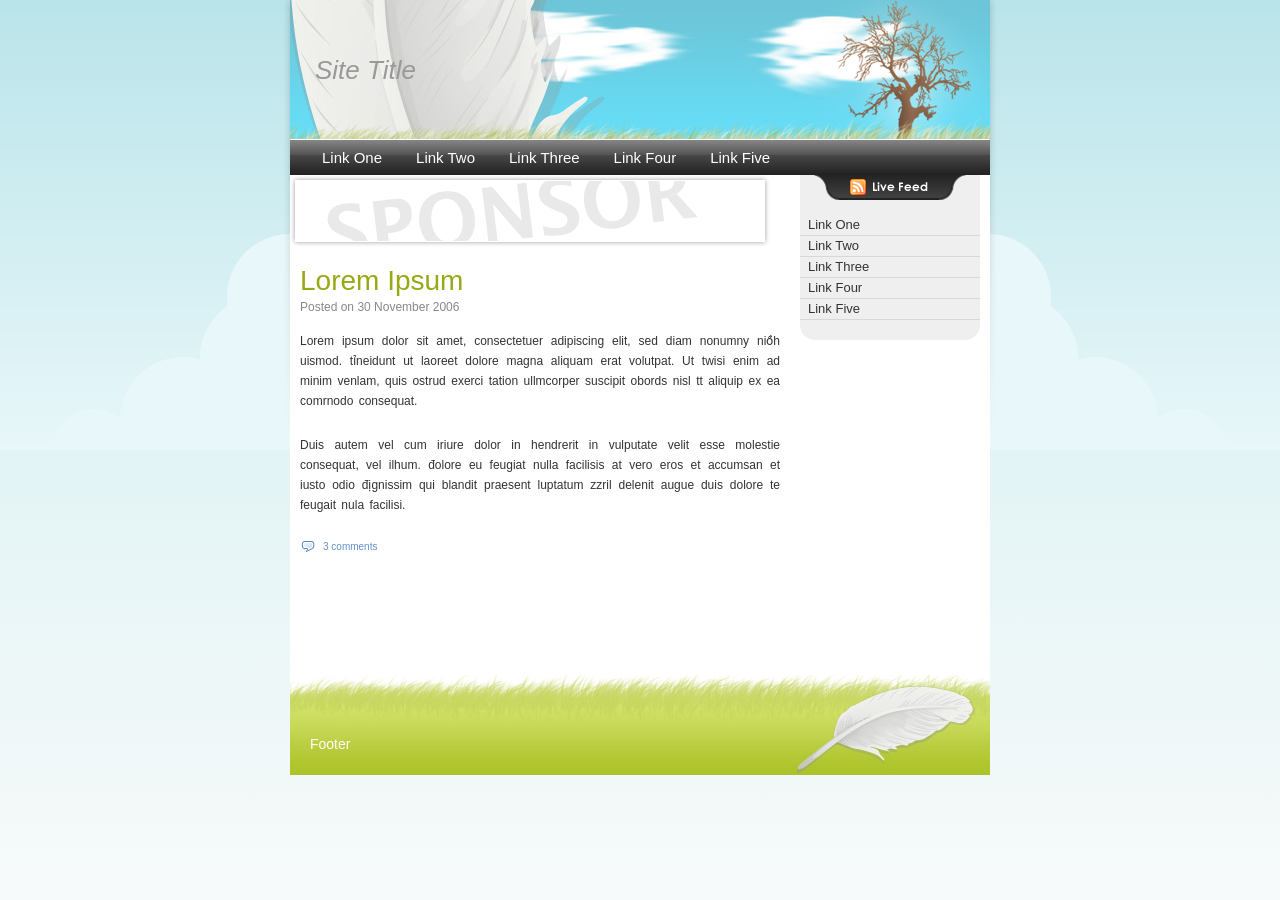
<file: Lab01/1911071/bai5.html>
<!DOCTYPE html>
<html lang="en">
  <head>
    <meta charset="UTF-8" />
    <meta http-equiv="X-UA-Compatible" content="IE=edge" />
    <meta name="viewport" content="width=device-width, initial-scale=1.0" />
    <link rel="stylesheet" href="style5.css" />
    <title>Lab01_Bai5_L09_Tran_Huy_Duc-1911071</title>
  </head>
  <body>
    <div class="wrapper">
      <div class="header">
        <h1 class="hedear-heading">Site Title</h1>
      </div>
      <div class="navbar">
        <ul class="navbar-list">
          <li class="navbar-item">
            <a href="#" class="navbar-link">Link One</a>
          </li>
          <li class="navbar-item">
            <a href="#" class="navbar-link">Link Two</a>
          </li>
          <li class="navbar-item">
            <a href="#" class="navbar-link">Link Three</a>
          </li>
          <li class="navbar-item">
            <a href="#" class="navbar-link">Link Four</a>
          </li>
          <li class="navbar-item">
            <a href="#" class="navbar-link">Link Five</a>
          </li>
        </ul>
        <div class="sub-navbar">
          <div class="live-feed">
            <div class="live-feed__button"></div>
          </div>
          <ul class="sub-navbar__list">
            <li class="sub-navbar__item">
              <a href="#" class="sub-navbar__link">Link One</a>
            </li>
            <li class="sub-navbar__item">
              <a href="#" class="sub-navbar__link">Link Two</a>
            </li>
            <li class="sub-navbar__item">
              <a href="#" class="sub-navbar__link">Link Three</a>
            </li>
            <li class="sub-navbar__item">
              <a href="#" class="sub-navbar__link">Link Four</a>
            </li>
            <li class="sub-navbar__item">
              <a href="#" class="sub-navbar__link">Link Five</a>
            </li>
          </ul>
          <div class="sub-navbar-bottom"></div>
        </div>
      </div>
      <div class="content">
        <div class="ad-top"></div>
        <div class="content-description">
          <h1 class="content-description__heading">Lorem Ipsum</h1>
          <span class="content-description__address">
            Posted on 30 November 2006
          </span>
          <p class="content-description__paragraph">
            Lorem ipsum dolor sit amet, consectetuer adipiscing elit, sed diam
            nonumny niồh uismod. tỉneidunt ut laoreet dolore magna aliquam erat
            volutpat. Ut twisi enim ad minim venlam, quis ostrud exerci tation
            ullmcorper suscipit obords nisl tt aliquip ex ea comrnodo consequat.
          </p>
          <p class="content-description__paragraph">
            Duis autem vel cum iriure dolor in hendrerit in vulputate velit esse
            molestie consequat, vel ilhum. đolore eu feugiat nulla facilisis at
            vero eros et accumsan et iusto odio địgnissim qui blandit praesent
            luptatum zzril delenit augue duis dolore te feugait nula facilisi.
          </p>
        </div>
        <div class="content-comments">
          <div class="content-comments__icon"></div>
          <a href="" class="content-comments__link">3 comments</a>
        </div>
      </div>
      <div class="footer">
        <span class="footer__heading">Footer</span>
      </div>
    </div>
  </body>
</html>
</file>
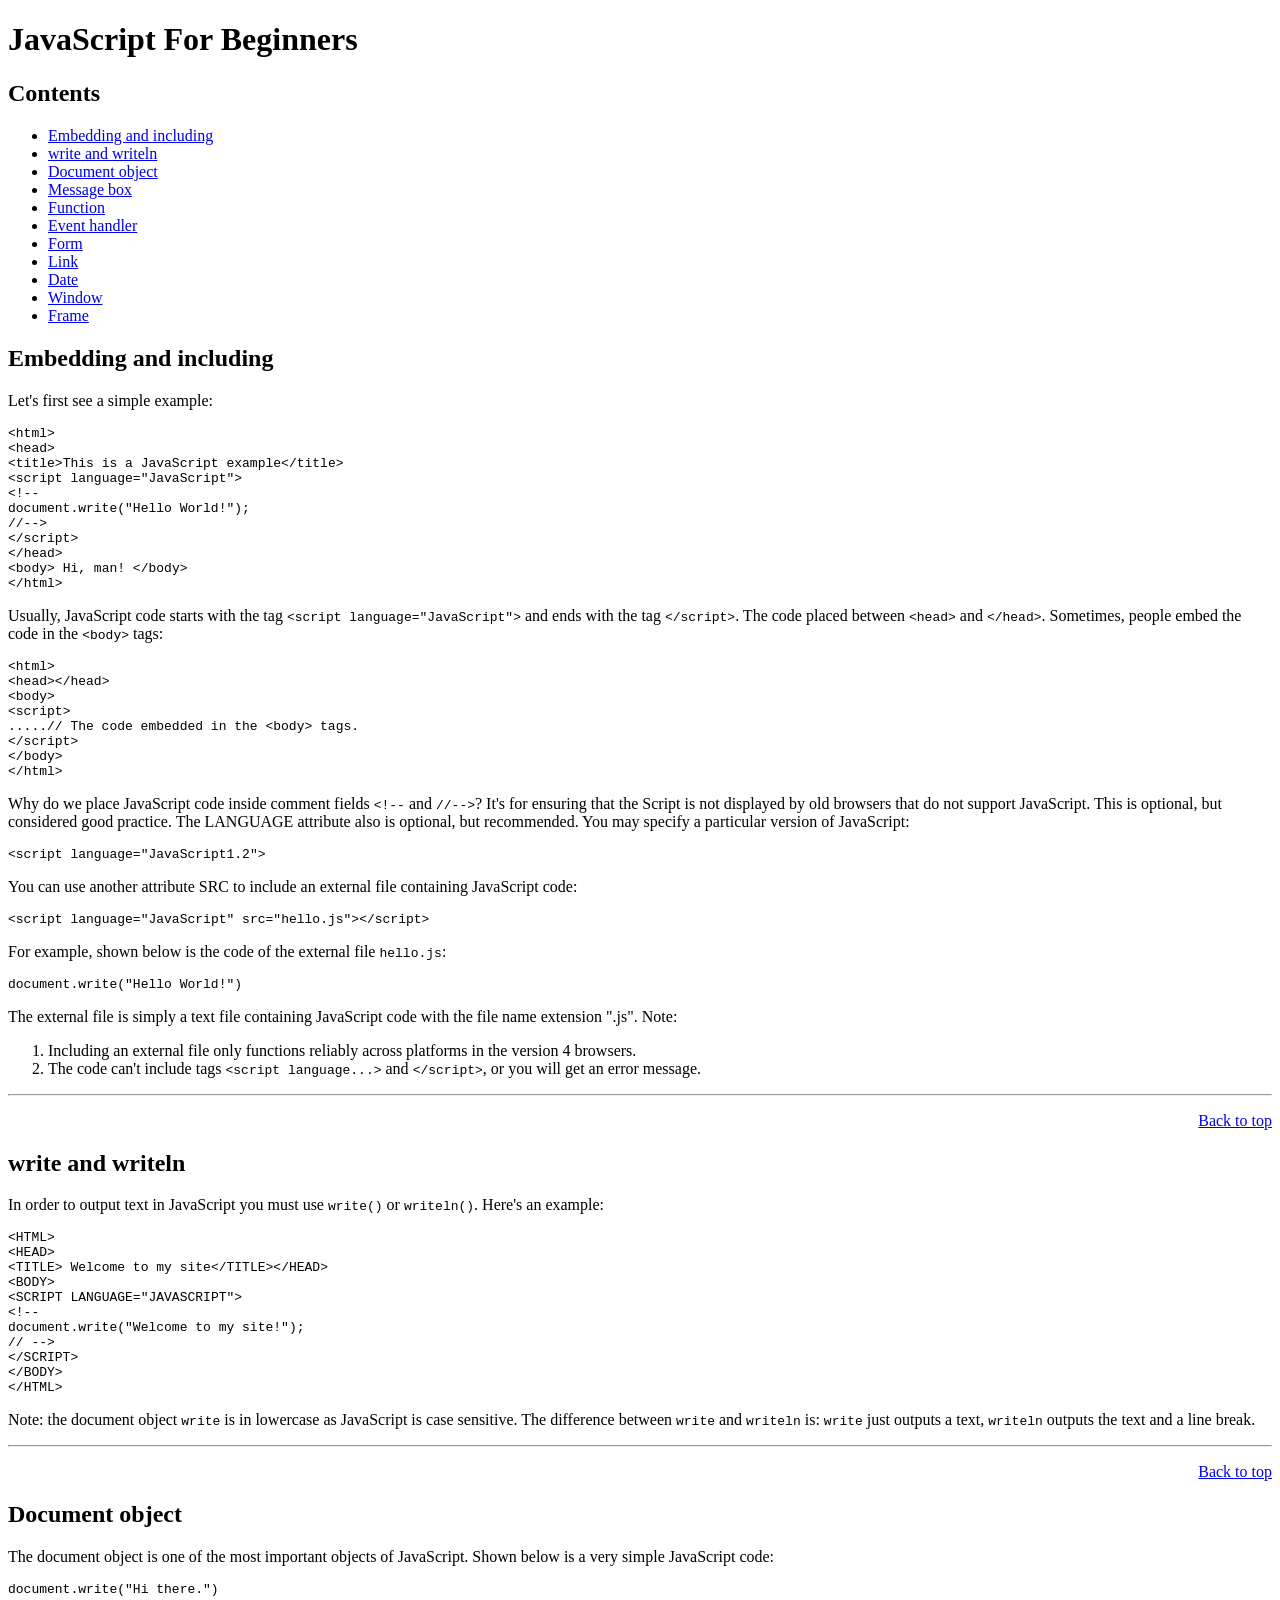
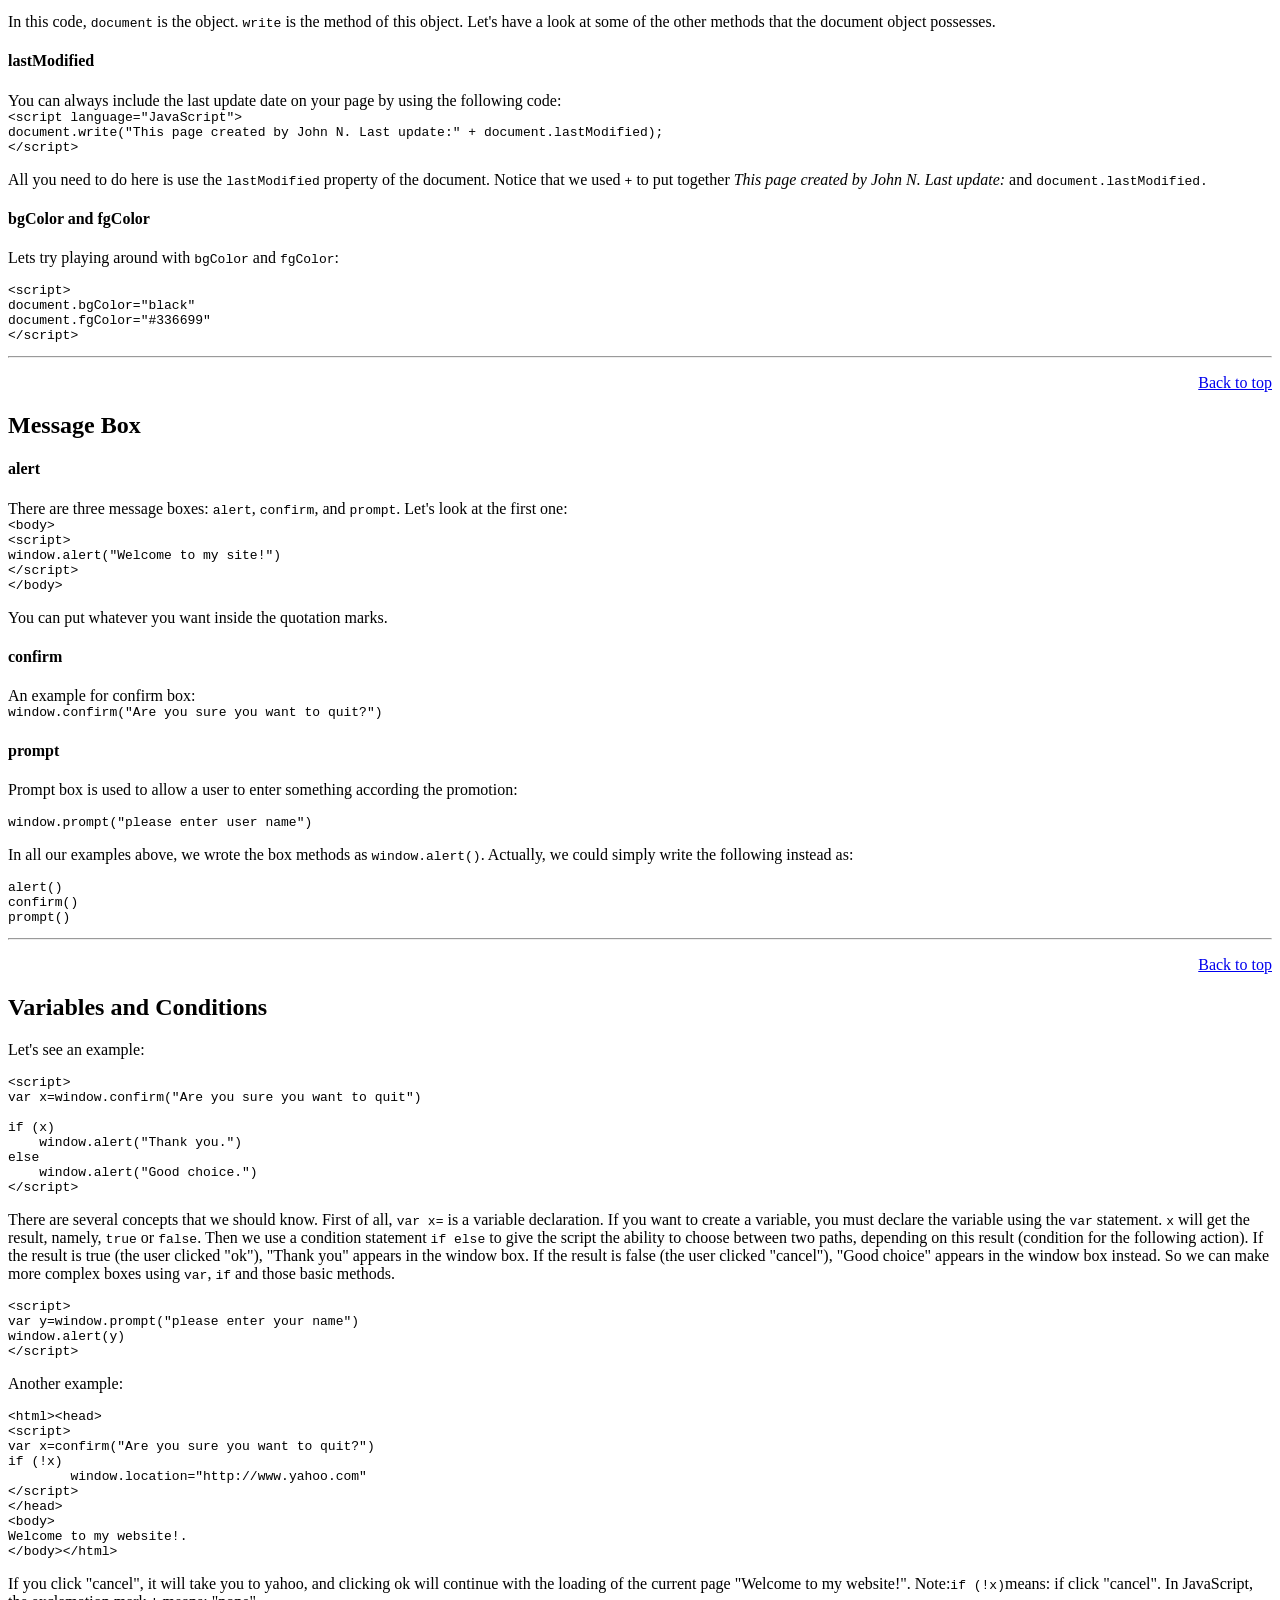
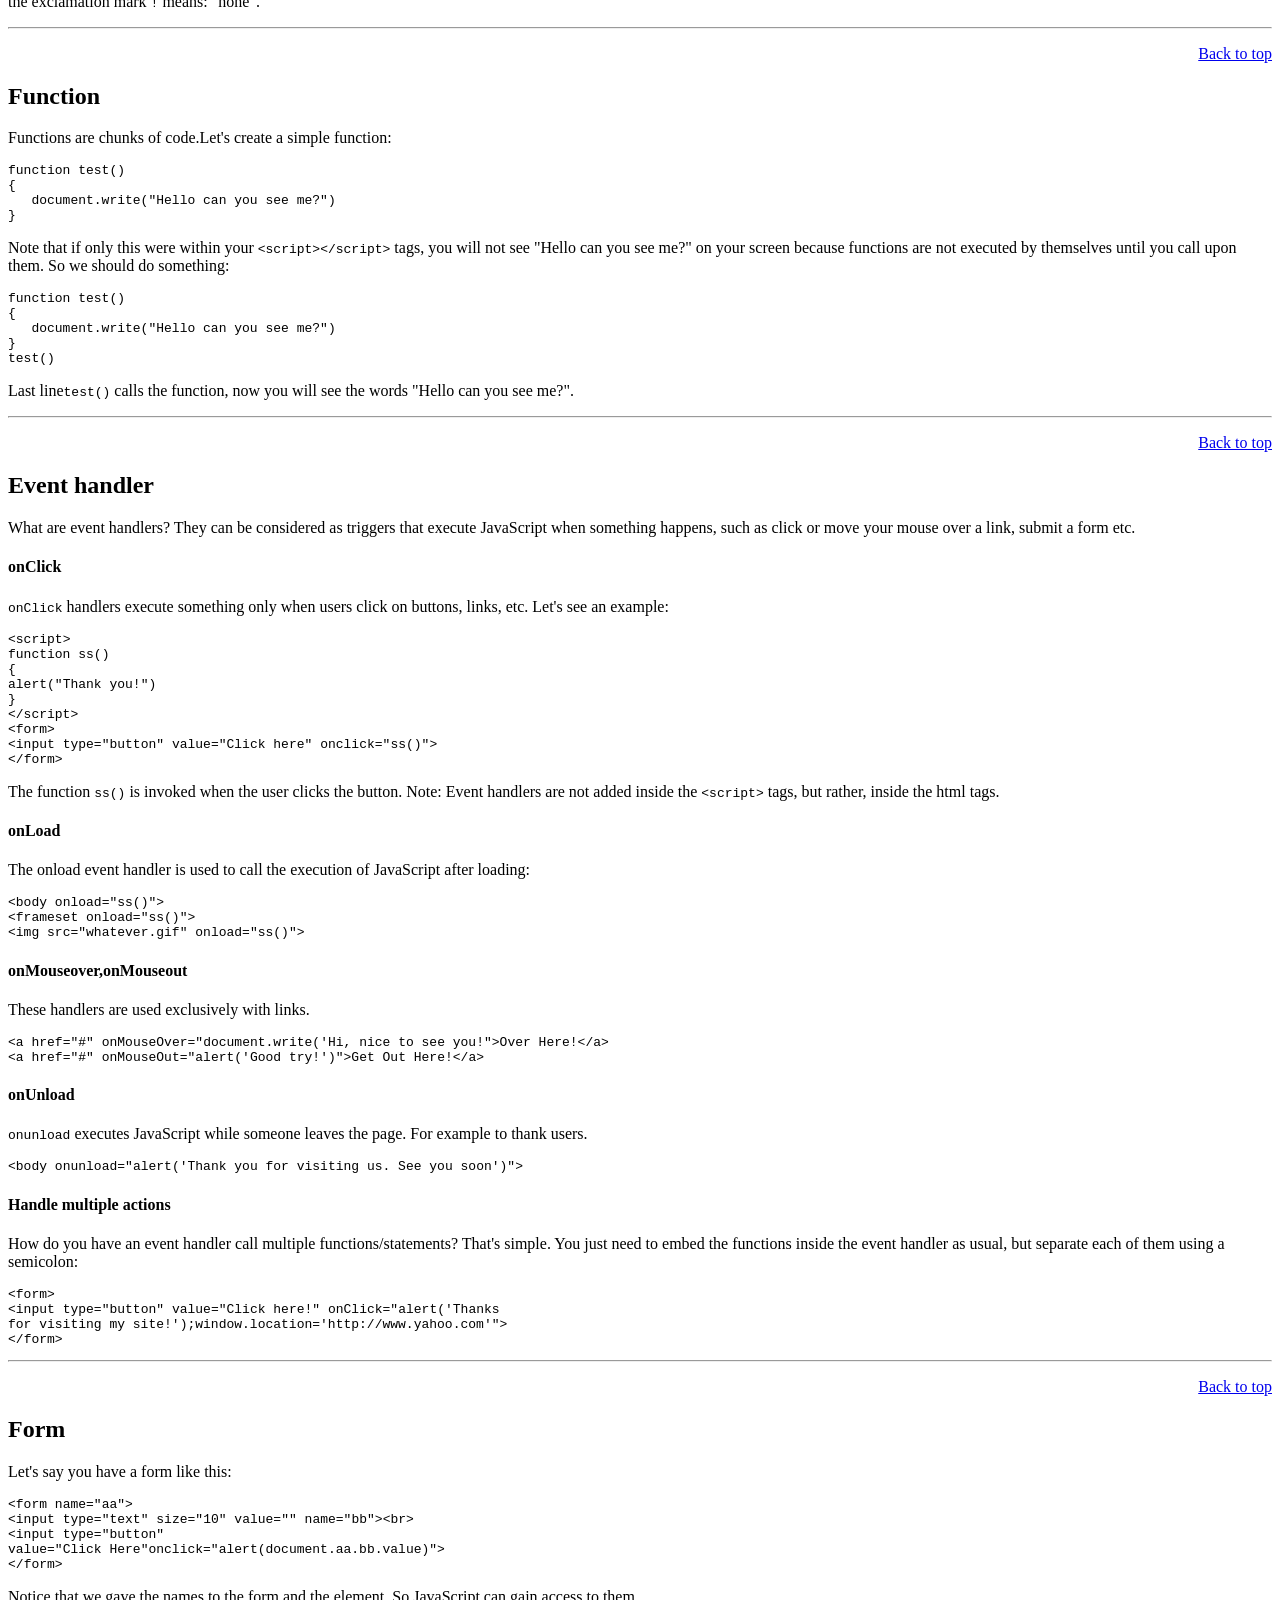
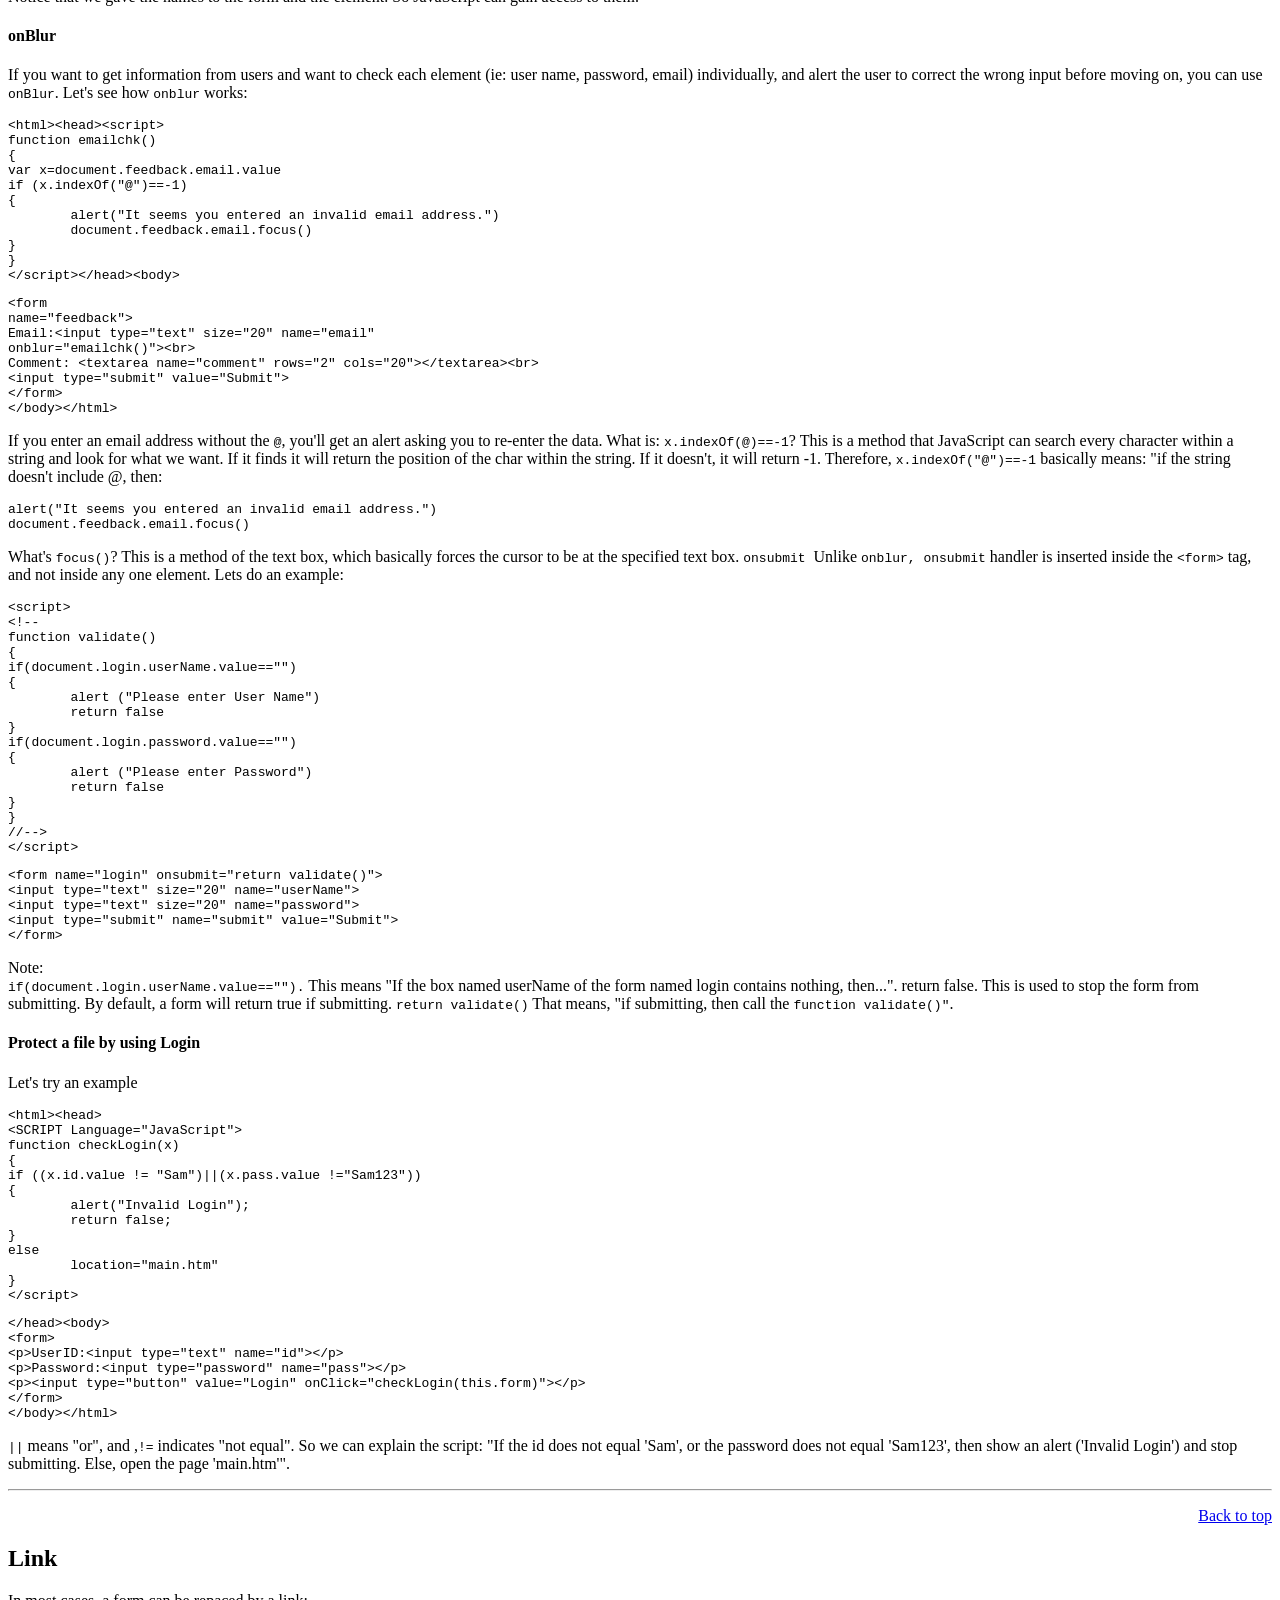
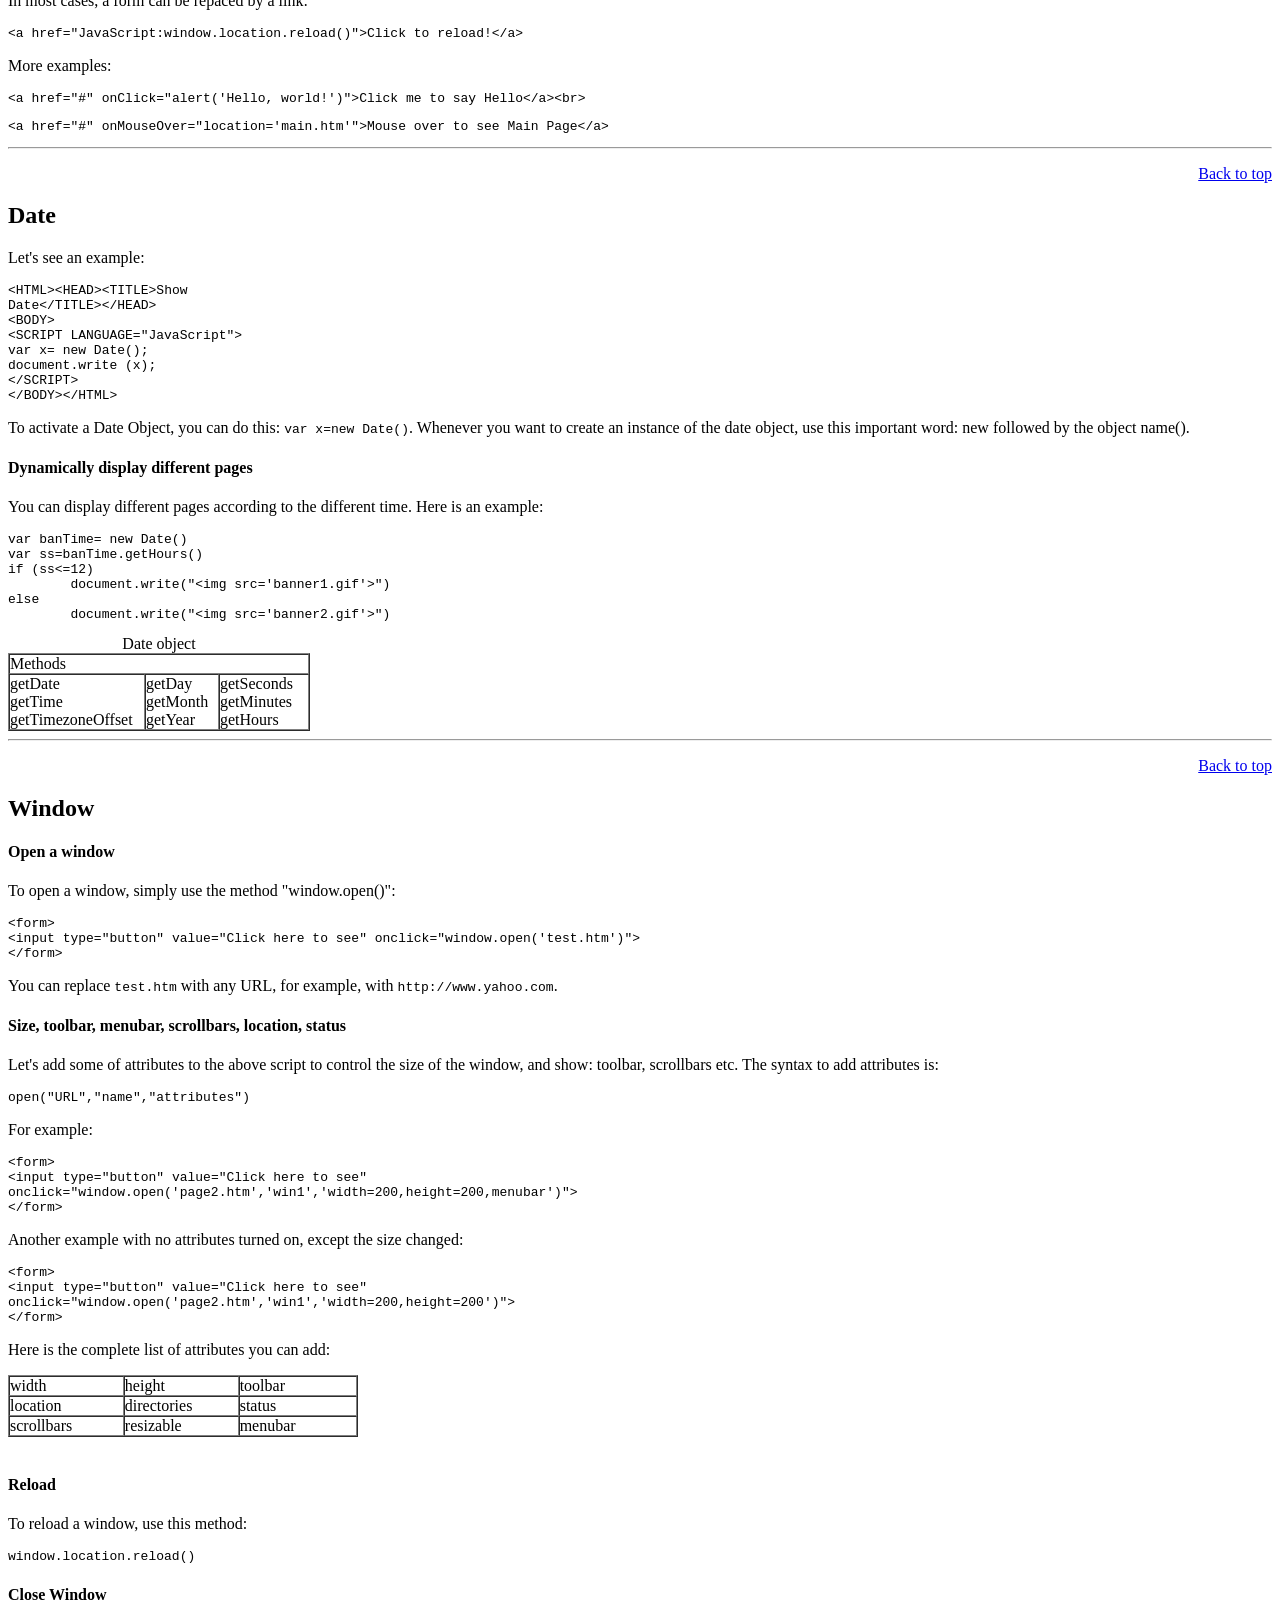
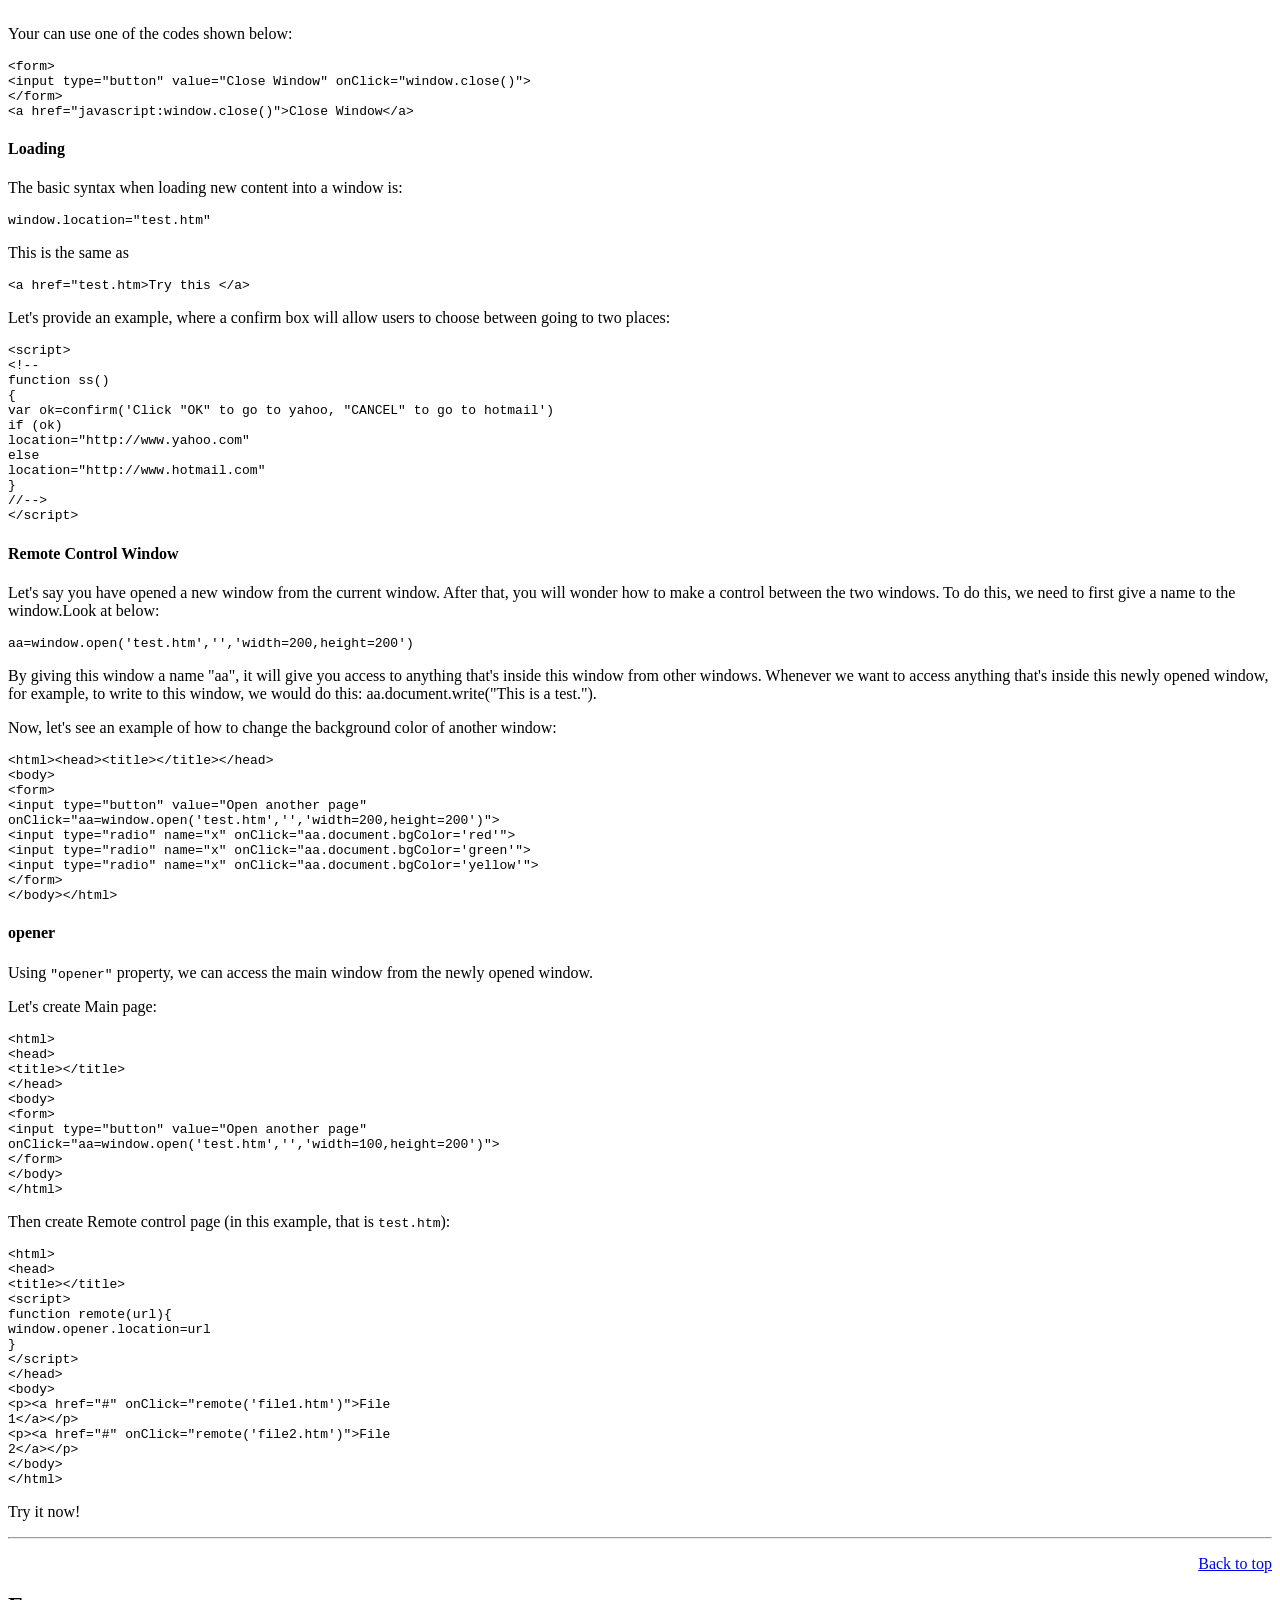
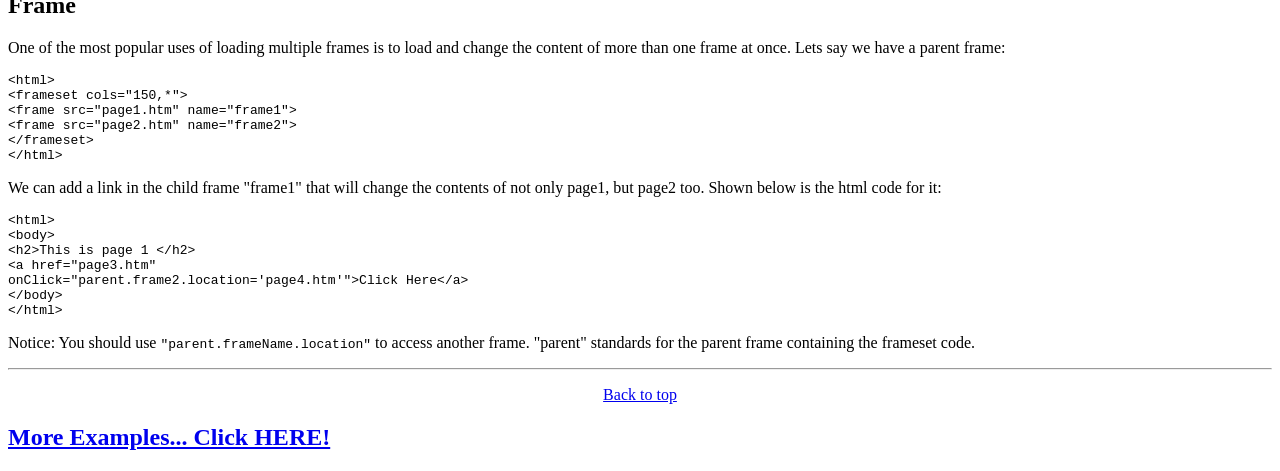
<file: Lab02/refs/basic_javascript.html>
﻿<!DOCTYPE html PUBLIC "-//W3C//DTD XHTML 1.0 Transitional//EN" "http://www.w3.org/TR/xhtml1/DTD/xhtml1-transitional.dtd">
<html xmlns="http://www.w3.org/1999/xhtml">

<head>
<meta content="text/html; charset=utf-8" http-equiv="Content-Type" />
<title>Untitled 1</title>
</head>

<body>
<div class="container-article  fixed" id="AT"> 
		
				
				 
				<a name="Main"></a>

				
				<a id="_articleTop" name="_articleTop"></a>
				<div class="item">
				<h1 class="fn" id="ctl00_ArticleTitle">JavaScript For Beginners</h1> 
				</div>

				
				<!-- Yes, I'm weak -->

				
				

				
				

				
				
				

					
				

				<form style="margin:0;padding:0" id="aspnetForm" action="/Articles/755/JavaScript-For-Beginners" method="post" name="aspnetForm">

	<input type="hidden" value="/wEWCAK/p/qxBgLAlMXDBwLBlMXDBwLClMXDBwLDlMXDBwLElMXDBwLP+++tCwK5upDkC+qcdIDoq4XDJoZ9aqPjNXOF/SwM" id="__EVENTVALIDATION" name="__EVENTVALIDATION">
<input type="hidden" value="/[base64]/b2JpZD03NTUmb2J0aWQ9MmRkAg4PDxYCHwIFLS9zY3JpcHQvQXJ0aWNsZXMvQWRtaW4vUXVldWVFZGl0LmFzcHg/[base64]/[base64]/[base64]" id="__VIEWSTATE" name="__VIEWSTATE">

						
						<div class="article-text" id="contentdiv">
						




<h2>Contents</h2>
<ul>
            <li><a href="#embed">Embedding and including</a></li>
            <li><a href="#write">write and writeln</a></li>
            <li><a href="#document">Document object</a></li>
            <li><a href="#box">Message box</a></li>
            <li><a href="#function">Function</a></li>
            <li><a href="#handler">Event handler</a></li>
            <li><a href="#form">Form</a></li>
            <li><a href="#link">Link</a></li>
            <li><a href="#date">Date</a></li>
            <li><a href="#window">Window</a></li>
            <li><a href="#frame">Frame</a></li>
</ul>

            <h2><a name="embed"></a>Embedding and including</h2>
            <p>Let's first see a simple example:</p>
							<pre id="pre0" style="margin-top: 0px;"><span class="code-keyword">&lt;</span><span class="code-leadattribute">html</span><span class="code-keyword">&gt;</span>
<span class="code-keyword">&lt;</span><span class="code-leadattribute">head</span><span class="code-keyword">&gt;</span>
<span class="code-keyword">&lt;</span><span class="code-leadattribute">title</span><span class="code-keyword">&gt;</span>This is a JavaScript example<span class="code-keyword">&lt;</span><span class="code-keyword">/</span><span class="code-leadattribute">title</span><span class="code-keyword">&gt;</span>
<span class="code-keyword">&lt;</span><span class="code-leadattribute">script</span> <span class="code-attribute">language</span><span class="code-keyword">="</span><span class="code-keyword">JavaScript"</span><span class="code-keyword">&gt;</span>
&lt;!--
document.write(<span class="code-string">"</span><span class="code-string">Hello World!"</span>);
<span class="code-comment">//</span><span class="code-comment">--&gt;
</span><span class="code-keyword">&lt;/</span><span class="code-leadattribute">script</span><span class="code-keyword">&gt;</span>
<span class="code-keyword">&lt;</span><span class="code-keyword">/</span><span class="code-leadattribute">head</span><span class="code-keyword">&gt;</span>
<span class="code-keyword">&lt;</span><span class="code-leadattribute">body</span><span class="code-keyword">&gt;</span> Hi, man! <span class="code-keyword">&lt;</span><span class="code-keyword">/</span><span class="code-leadattribute">body</span><span class="code-keyword">&gt;</span>
<span class="code-keyword">&lt;</span><span class="code-keyword">/</span><span class="code-leadattribute">html</span><span class="code-keyword">&gt;</span></pre>
	<p>Usually, JavaScript code starts with the tag <code>&lt;script language="JavaScript"&gt;</code>
	and ends with the tag <code>&lt;/script&gt;</code>. The code placed between <code>&lt;head&gt;</code>
	and <code>&lt;/head&gt;</code>. Sometimes, people embed the code in the <code>&lt;body&gt;</code>
	tags:</p>
							<pre id="pre1" style="margin-top: 0px;"><span class="code-keyword">&lt;</span><span class="code-leadattribute">html</span><span class="code-keyword">&gt;</span>
<span class="code-keyword">&lt;</span><span class="code-leadattribute">head</span><span class="code-keyword">&gt;</span><span class="code-keyword">&lt;</span><span class="code-keyword">/</span><span class="code-leadattribute">head</span><span class="code-keyword">&gt;</span>
<span class="code-keyword">&lt;</span><span class="code-leadattribute">body</span><span class="code-keyword">&gt;</span>
<span class="code-keyword">&lt;</span><span class="code-leadattribute">script</span><span class="code-keyword">&gt;</span>
.....// The code embedded <span class="code-keyword">in</span> the &lt;body&gt; tags.
<span class="code-keyword">&lt;/</span><span class="code-leadattribute">script</span><span class="code-keyword">&gt;</span>
<span class="code-keyword">&lt;</span><span class="code-keyword">/</span><span class="code-leadattribute">body</span><span class="code-keyword">&gt;</span>
<span class="code-keyword">&lt;</span><span class="code-keyword">/</span><span class="code-leadattribute">html</span><span class="code-keyword">&gt;</span></pre>
            <p>Why do we place JavaScript code inside comment fields <code>&lt;!--</code> and
              <code>//--&gt;</code>? It's for ensuring that the Script is not displayed by
              old browsers that do not support JavaScript. This is optional, but
              considered good practice. The LANGUAGE attribute also is optional,
              but recommended. You may specify a particular version of JavaScript:</p>
							<pre id="pre2" style="margin-top: 0px;"><span class="code-keyword">&lt;</span><span class="code-leadattribute">script</span> <span class="code-attribute">language</span><span class="code-keyword">="</span><span class="code-keyword">JavaScript1.2"</span><span class="code-keyword">&gt;</span></pre>
            <p>You can use another attribute SRC to include an external file containing
              JavaScript code:</p>
							<pre id="pre3" style="margin-top: 0px;"><span class="code-keyword">&lt;</span><span class="code-leadattribute">script</span> <span class="code-attribute">language</span><span class="code-keyword">="</span><span class="code-keyword">JavaScript"</span> <span class="code-attribute">src</span><span class="code-keyword">="</span><span class="code-keyword">hello.js"</span><span class="code-keyword">&gt;</span><span class="code-keyword">&lt;/</span><span class="code-leadattribute">script</span><span class="code-keyword">&gt;</span></pre>
            <p>For example, shown below is the code of the external file <code>hello.js</code>:
</p><pre id="pre4" style="margin-top: 0px;">document.write(<span class="code-string">"</span><span class="code-string">Hello World!"</span>)</pre>
            <p>The external file is simply a text file containing JavaScript code
               with the file name extension ".js". Note:
</p><ol>
              <li>Including an external file only functions reliably across platforms
              in the version 4 browsers.
              </li><li>The code can't include tags <code>&lt;script language...&gt;</code> and <code>&lt;/script&gt;</code>,
              or you will get an error message.
</li></ol>
            <hr>
            <p align="right"><a href="#top">Back to top</a></p>
            <h2><a name="write"></a>write and writeln</h2>
            <p>In order to output text in JavaScript you must use <code>write()</code>
              or <code>writeln()</code>. Here's an example:

</p><pre id="pre5" style="margin-top: 0px;"><span class="code-keyword">&lt;</span><span class="code-leadattribute">HTML</span><span class="code-keyword">&gt;</span>
<span class="code-keyword">&lt;</span><span class="code-leadattribute">HEAD</span><span class="code-keyword">&gt;</span>
<span class="code-keyword">&lt;</span><span class="code-leadattribute">TITLE</span><span class="code-keyword">&gt;</span> Welcome to my site<span class="code-keyword">&lt;</span><span class="code-keyword">/</span><span class="code-leadattribute">TITLE</span><span class="code-keyword">&gt;</span><span class="code-keyword">&lt;</span><span class="code-keyword">/</span><span class="code-leadattribute">HEAD</span><span class="code-keyword">&gt;</span>
<span class="code-keyword">&lt;</span><span class="code-leadattribute">BODY</span><span class="code-keyword">&gt;</span>
<span class="code-keyword">&lt;</span><span class="code-leadattribute">SCRIPT</span> <span class="code-attribute">LANGUAGE</span><span class="code-keyword">="</span><span class="code-keyword">JAVASCRIPT"</span><span class="code-keyword">&gt;</span>
&lt;!--
document.write(<span class="code-string">"</span><span class="code-string">Welcome to my site!"</span>);
<span class="code-comment">//</span><span class="code-comment"> --&gt;
</span><span class="code-keyword">&lt;/</span><span class="code-leadattribute">SCRIPT</span><span class="code-keyword">&gt;</span>
<span class="code-keyword">&lt;</span><span class="code-keyword">/</span><span class="code-leadattribute">BODY</span><span class="code-keyword">&gt;</span>
<span class="code-keyword">&lt;</span><span class="code-keyword">/</span><span class="code-leadattribute">HTML</span><span class="code-keyword">&gt;</span></pre>
            <p>Note: the document object <code>write</code> is in lowercase as JavaScript is
              case sensitive. The difference between <code>write</code> and <code>writeln</code>
              is: <code>write</code> just outputs a text, <code>writeln</code> outputs the
              text and a line break.</p>
            <hr>
            <p align="right"><a href="#top">Back to top</a></p>
            <h2><a name="document"></a>Document object</h2>
            <p>The document object is one of the most important objects of JavaScript.
              Shown below is a very simple JavaScript code:</p>
							<pre id="pre6" style="margin-top: 0px;">document.write(<span class="code-string">"</span><span class="code-string">Hi there."</span>)</pre>
            <p>In this code, <code>document</code> is the object. <code>write</code>
              is the method of this object. Let's have a look at some of the other
             methods that the document object possesses.</p>
            <p></p><h4>lastModified</h4> You can always include the last update date
              on your page by using the following code:
<pre id="pre7" style="margin-top: 0px;"><span class="code-keyword">&lt;</span><span class="code-leadattribute">script</span> <span class="code-attribute">language</span><span class="code-keyword">="</span><span class="code-keyword">JavaScript"</span><span class="code-keyword">&gt;</span>
document.write(<span class="code-string">"</span><span class="code-string">This page created by John N. Last update:"</span> + document.lastModified);
<span class="code-keyword">&lt;/</span><span class="code-leadattribute">script</span><span class="code-keyword">&gt;</span> </pre>
            <p>All you need to do here is use the <code>lastModified</code> property of the
              document. Notice that we used <code>+</code> to put together <i>This
              page created by John N. Last update: </i> and <code>document.lastModified.</code>
            </p><p></p><h4>bgColor and fgColor</h4> Lets try playing around with <code>bgColor</code>
              and <code>fgColor</code>:<p></p>
							<pre id="pre8" style="margin-top: 0px;"><span class="code-keyword">&lt;</span><span class="code-leadattribute">script</span><span class="code-keyword">&gt;</span>
document.bgColor=<span class="code-string">"</span><span class="code-string">black"</span>
document.fgColor=<span class="code-string">"</span><span class="code-string">#336699"</span>
<span class="code-keyword">&lt;/</span><span class="code-leadattribute">script</span><span class="code-keyword">&gt;</span> </pre>
            <hr>
            <p align="right"><a href="#top">Back to top</a></p>
            <h2><a name="box"></a>Message Box</h2>
            <p></p><h4>alert</h4> There are three message boxes: <code>alert</code>, <code>confirm</code>, and
              <code>prompt</code>. Let's look at the first one:
<pre id="pre9" style="margin-top: 0px;"><span class="code-keyword">&lt;</span><span class="code-leadattribute">body</span><span class="code-keyword">&gt;</span>
<span class="code-keyword">&lt;</span><span class="code-leadattribute">script</span><span class="code-keyword">&gt;</span>
window.alert(<span class="code-string">"</span><span class="code-string">Welcome to my site!"</span>)
<span class="code-keyword">&lt;/</span><span class="code-leadattribute">script</span><span class="code-keyword">&gt;</span>
<span class="code-keyword">&lt;</span><span class="code-keyword">/</span><span class="code-leadattribute">body</span><span class="code-keyword">&gt;</span></pre>
            <p>You can put whatever you want inside the quotation marks.</p>
            <p></p><h4>confirm</h4> An example for confirm box:
<pre id="pre10" style="margin-top: 0px;">window.confirm(<span class="code-string">"</span><span class="code-string">Are you sure you want to quit?"</span>) </pre>
            <p></p><h4>prompt</h4> Prompt box is used to allow a user to enter something
            according the promotion: <p></p>
							<pre id="pre11" style="margin-top: 0px;">window.prompt(<span class="code-string">"</span><span class="code-string">please enter user name"</span>) </pre>
            <p>In all our examples above, we wrote the box methods as <code>window.alert()</code>.
              Actually, we could simply write the following instead as:
</p><pre id="pre12" style="margin-top: 0px;">alert()
confirm()
prompt()</pre>
            <hr>
            <p align="right"><a href="#top">Back to top</a></p>
            <h2><a name="variable"></a>Variables and Conditions</h2>
            <p>Let's see an example:</p>
							<pre id="pre13" style="margin-top: 0px;"><span class="code-keyword">&lt;</span><span class="code-leadattribute">script</span><span class="code-keyword">&gt;</span>
var x=window.confirm(<span class="code-string">"</span><span class="code-string">Are you sure you want to quit"</span>)

<span class="code-keyword">if</span> (x)
    window.alert(<span class="code-string">"</span><span class="code-string">Thank you."</span>)
<span class="code-keyword">else</span>
    window.alert(<span class="code-string">"</span><span class="code-string">Good choice."</span>)
<span class="code-keyword">&lt;/</span><span class="code-leadattribute">script</span><span class="code-keyword">&gt;</span></pre>
            <p>There are several concepts that we should know. First of all, <code>var
            x=</code> is a variable declaration. If you want to create a variable,
            you must declare the variable using the <code>var</code> statement. <code>x</code> will
            get the result, namely, <code>true</code> or <code>false</code>. Then
            we use a condition statement <code>if else</code> to give the script
            the ability to choose between two paths, depending on this result
            (condition for the following action). If the result is true (the user
            clicked "ok"), "Thank you" appears in the window box. If the
            result is false (the user clicked "cancel"), "Good
            choice" appears in the window box instead. So we can make more complex boxes
            using <code>var</code>, <code>if</code> and those basic methods.</p>
							<pre id="pre14" style="margin-top: 0px;"><span class="code-keyword">&lt;</span><span class="code-leadattribute">script</span><span class="code-keyword">&gt;</span>
var y=window.prompt(<span class="code-string">"</span><span class="code-string">please enter your name"</span>)
window.alert(y)
<span class="code-keyword">&lt;/</span><span class="code-leadattribute">script</span><span class="code-keyword">&gt;</span></pre>
            <p>Another example:</p>
							<pre id="pre15" style="margin-top: 0px;"><span class="code-keyword">&lt;</span><span class="code-leadattribute">html</span><span class="code-keyword">&gt;</span><span class="code-keyword">&lt;</span><span class="code-leadattribute">head</span><span class="code-keyword">&gt;</span>
<span class="code-keyword">&lt;</span><span class="code-leadattribute">script</span><span class="code-keyword">&gt;</span>
var x=confirm(<span class="code-string">"</span><span class="code-string">Are you sure you want to quit?"</span>)
<span class="code-keyword">if</span> (!x)
	window.location=<span class="code-string">"</span><span class="code-string">http://www.yahoo.com"</span>
<span class="code-keyword">&lt;/</span><span class="code-leadattribute">script</span><span class="code-keyword">&gt;</span>
<span class="code-keyword">&lt;</span><span class="code-keyword">/</span><span class="code-leadattribute">head</span><span class="code-keyword">&gt;</span>
<span class="code-keyword">&lt;</span><span class="code-leadattribute">body</span><span class="code-keyword">&gt;</span>
Welcome to my website!.
<span class="code-keyword">&lt;</span><span class="code-keyword">/</span><span class="code-leadattribute">body</span><span class="code-keyword">&gt;</span><span class="code-keyword">&lt;</span><span class="code-keyword">/</span><span class="code-leadattribute">html</span><span class="code-keyword">&gt;</span></pre>
            <p>If you click "cancel", it will take you to yahoo, and clicking
              ok will continue with the loading of the current page "Welcome
              to my website!". Note:<code>if (!x)</code>means: if click "cancel".
              In JavaScript, the exclamation mark <code> !</code> means: "none".</p>
            <hr>
            <p align="right"><a href="#top">Back to top</a></p>
            <h2><a name="function"></a>Function</h2>
            <p>Functions are chunks of code.Let's create a simple function:</p>
							<pre id="pre16" style="margin-top: 0px;">function test()
{
   document.write(<span class="code-string">"</span><span class="code-string">Hello can you see me?"</span>)
}</pre>
            <p>Note that if only this were within your <code>&lt;script&gt;&lt;/script&gt;</code>
              tags, you will not see "Hello can you see me?" on your
              screen because functions are not executed by themselves until you
              call upon them. So we should do something:</p>
							<pre id="pre17" style="margin-top: 0px;">function test()
{
   document.write(<span class="code-string">"</span><span class="code-string">Hello can you see me?"</span>)
}
test() </pre>
            <p>Last line<code>test()</code> calls the function, now you
              will see the words "Hello can you see me?".</p>
            <hr>
            <p align="right"><a href="#top">Back to top</a></p>
            <h2><a name="handler"></a>Event handler</h2>
            <p>What are event handlers? They can be considered as triggers that
              execute JavaScript when something happens, such as click or move
              your mouse over a link, submit a form etc.</p>
            <p></p><h4>onClick</h4> <code>onClick</code> handlers execute something only when users
              click on buttons, links, etc. Let's see an example:<p></p>
							<pre id="pre18" style="margin-top: 0px;"><span class="code-keyword">&lt;</span><span class="code-leadattribute">script</span><span class="code-keyword">&gt;</span>
<span class="code-keyword">function</span> ss()
{
alert(<span class="code-string">"</span><span class="code-string">Thank you!"</span>)
}
<span class="code-keyword">&lt;/</span><span class="code-leadattribute">script</span><span class="code-keyword">&gt;</span>
<span class="code-keyword">&lt;</span><span class="code-leadattribute">form</span><span class="code-keyword">&gt;</span>
<span class="code-keyword">&lt;</span><span class="code-leadattribute">input</span> <span class="code-attribute">type</span><span class="code-keyword">="</span><span class="code-keyword">button"</span> <span class="code-attribute">value</span><span class="code-keyword">="</span><span class="code-keyword">Click here"</span> <span class="code-attribute">onclick</span><span class="code-keyword">="</span><span class="code-keyword">ss()"</span><span class="code-keyword">&gt;</span>
<span class="code-keyword">&lt;</span><span class="code-keyword">/</span><span class="code-leadattribute">form</span><span class="code-keyword">&gt;</span></pre>
            <p>The function <code>ss()</code> is invoked when the user clicks the button. Note:
              Event handlers are not added inside the <code>&lt;script&gt;</code> tags, but
              rather, inside the html tags.</p>
            <p></p><h4>onLoad </h4>The onload event handler is used to call the execution
              of JavaScript after loading:<p></p>
							<pre id="pre19" style="margin-top: 0px;"><span class="code-keyword">&lt;</span><span class="code-leadattribute">body</span> <span class="code-attribute">onload</span><span class="code-keyword">="</span><span class="code-keyword">ss()"</span><span class="code-keyword">&gt;</span>
<span class="code-keyword">&lt;</span><span class="code-leadattribute">frameset</span> <span class="code-attribute">onload</span><span class="code-keyword">="</span><span class="code-keyword">ss()"</span><span class="code-keyword">&gt;</span>
<span class="code-keyword">&lt;</span><span class="code-leadattribute">img</span> <span class="code-attribute">src</span><span class="code-keyword">="</span><span class="code-keyword">whatever.gif"</span> <span class="code-attribute">onload</span><span class="code-keyword">="</span><span class="code-keyword">ss()"</span><span class="code-keyword">&gt;</span></pre>
            <p></p><h4>onMouseover,onMouseout</h4> These handlers are used exclusively
              with links.<p></p>
							<pre id="pre20" style="margin-top: 0px;"><span class="code-keyword">&lt;</span><span class="code-leadattribute">a</span> <span class="code-attribute">href</span><span class="code-keyword">="</span><span class="code-keyword">#"</span> <span class="code-attribute">onMouseOver</span><span class="code-keyword">="</span><span class="code-keyword">document.write('Hi, nice to see you!"</span><span class="code-keyword">&gt;</span>Over Here!<span class="code-keyword">&lt;</span><span class="code-keyword">/</span><span class="code-leadattribute">a</span><span class="code-keyword">&gt;</span>
<span class="code-keyword">&lt;</span><span class="code-leadattribute">a</span> <span class="code-attribute">href</span><span class="code-keyword">="</span><span class="code-keyword">#"</span> <span class="code-attribute">onMouseOut</span><span class="code-keyword">="</span><span class="code-keyword">alert('Good try!')"</span><span class="code-keyword">&gt;</span>Get Out Here!<span class="code-keyword">&lt;</span><span class="code-keyword">/</span><span class="code-leadattribute">a</span><span class="code-keyword">&gt;</span></pre>
            <p></p><h4>onUnload</h4> <code>onunload</code> executes JavaScript while someone leaves
              the page. For example to thank users.<p></p>
							<pre id="pre21" style="margin-top: 0px;"><span class="code-keyword">&lt;</span><span class="code-leadattribute">body</span> <span class="code-attribute">onunload</span><span class="code-keyword">="</span><span class="code-keyword">alert('Thank you for visiting us. See you soon')"</span><span class="code-keyword">&gt;</span></pre>
            <p></p><h4>Handle multiple actions</h4>How do you have an event handler 
            call multiple functions/statements? That's simple. You just need
            to embed the functions inside the event handler as usual, but separate
            each of them using a semicolon:<p></p>
							<pre id="pre22" style="margin-top: 0px;"><span class="code-keyword">&lt;</span><span class="code-leadattribute">form</span><span class="code-keyword">&gt;</span>
<span class="code-keyword">&lt;</span><span class="code-leadattribute">input</span> <span class="code-attribute">type</span><span class="code-keyword">="</span><span class="code-keyword">button"</span> <span class="code-attribute">value</span><span class="code-keyword">="</span><span class="code-keyword">Click here!"</span> <span class="code-attribute">onClick</span><span class="code-keyword">="</span><span class="code-keyword">alert('Thanks
for visiting my site!');window.location='http://www.yahoo.com'"</span><span class="code-keyword">&gt;</span>
<span class="code-keyword">&lt;</span><span class="code-keyword">/</span><span class="code-leadattribute">form</span><span class="code-keyword">&gt;</span></pre>
            <hr>
            <p align="right"><a href="#top">Back to top</a></p>
            <h2><a name="form"></a>Form</h2>
            <p>Let's say you have a form like this:</p>
							<pre id="pre23" style="margin-top: 0px;"><span class="code-keyword">&lt;</span><span class="code-leadattribute">form</span> <span class="code-attribute">name</span><span class="code-keyword">="</span><span class="code-keyword">aa"</span><span class="code-keyword">&gt;</span>
<span class="code-keyword">&lt;</span><span class="code-leadattribute">input</span> <span class="code-attribute">type</span><span class="code-keyword">="</span><span class="code-keyword">text"</span> <span class="code-attribute">size</span><span class="code-keyword">="</span><span class="code-keyword">10"</span> <span class="code-attribute">value</span><span class="code-keyword">="</span><span class="code-keyword">"</span> <span class="code-attribute">name</span><span class="code-keyword">="</span><span class="code-keyword">bb"</span><span class="code-keyword">&gt;</span><span class="code-keyword">&lt;</span><span class="code-leadattribute">br</span><span class="code-keyword">&gt;</span>
<span class="code-keyword">&lt;</span><span class="code-leadattribute">input</span> <span class="code-attribute">type</span><span class="code-keyword">="</span><span class="code-keyword">button"</span>
<span class="code-attribute">value</span><span class="code-keyword">="</span><span class="code-keyword">Click Here"</span><span class="code-attribute">onclick</span><span class="code-keyword">="</span><span class="code-keyword">alert(document.aa.bb.value)"</span><span class="code-keyword">&gt;</span>
<span class="code-keyword">&lt;</span><span class="code-keyword">/</span><span class="code-leadattribute">form</span><span class="code-keyword">&gt;</span></pre>
            <p>Notice that we gave the names to the form and the element. So JavaScript
              can gain access to them.</p>
            <div align="center"></div>
            <p></p><h4>onBlur </h4> If you want to get information from users and want
              to check each element (ie: user name, password, email) individually,
              and alert the user to correct the wrong input before moving on,
              you can use <code>onBlur</code>. Let's see how <code>onblur</code> works:<p></p>
							<pre id="pre24" style="margin-top: 0px;"><span class="code-keyword">&lt;</span><span class="code-leadattribute">html</span><span class="code-keyword">&gt;</span><span class="code-keyword">&lt;</span><span class="code-leadattribute">head</span><span class="code-keyword">&gt;</span><span class="code-keyword">&lt;</span><span class="code-leadattribute">script</span><span class="code-keyword">&gt;</span>
<span class="code-keyword">function</span> emailchk()
{
var x=document.feedback.email.value
<span class="code-keyword">if</span> (x.indexOf(<span class="code-string">"</span><span class="code-string">@"</span>)==-1)
{
	alert(<span class="code-string">"</span><span class="code-string">It seems you entered an invalid email address."</span>)
	document.feedback.email.focus()
}
}
<span class="code-keyword">&lt;/</span><span class="code-leadattribute">script</span><span class="code-keyword">&gt;</span><span class="code-keyword">&lt;</span><span class="code-keyword">/</span><span class="code-leadattribute">head</span><span class="code-keyword">&gt;</span><span class="code-keyword">&lt;</span><span class="code-leadattribute">body</span><span class="code-keyword">&gt;</span></pre>
							<pre id="pre25" style="margin-top: 0px;"><span class="code-keyword">&lt;</span><span class="code-leadattribute">form</span>
<span class="code-attribute">name</span><span class="code-keyword">="</span><span class="code-keyword">feedback"</span><span class="code-keyword">&gt;</span>
Email:<span class="code-keyword">&lt;</span><span class="code-leadattribute">input</span> <span class="code-attribute">type</span><span class="code-keyword">="</span><span class="code-keyword">text"</span> <span class="code-attribute">size</span><span class="code-keyword">="</span><span class="code-keyword">20"</span> <span class="code-attribute">name</span><span class="code-keyword">="</span><span class="code-keyword">email"</span>
<span class="code-attribute">onblur</span><span class="code-keyword">="</span><span class="code-keyword">emailchk()"</span><span class="code-keyword">&gt;</span><span class="code-keyword">&lt;</span><span class="code-leadattribute">br</span><span class="code-keyword">&gt;</span>
Comment: <span class="code-keyword">&lt;</span><span class="code-leadattribute">textarea</span> <span class="code-attribute">name</span><span class="code-keyword">="</span><span class="code-keyword">comment"</span> <span class="code-attribute">rows</span><span class="code-keyword">="</span><span class="code-keyword">2"</span> <span class="code-attribute">cols</span><span class="code-keyword">="</span><span class="code-keyword">20"</span><span class="code-keyword">&gt;</span><span class="code-keyword">&lt;</span><span class="code-keyword">/</span><span class="code-leadattribute">textarea</span><span class="code-keyword">&gt;</span><span class="code-keyword">&lt;</span><span class="code-leadattribute">br</span><span class="code-keyword">&gt;</span>
<span class="code-keyword">&lt;</span><span class="code-leadattribute">input</span> <span class="code-attribute">type</span><span class="code-keyword">="</span><span class="code-keyword">submit"</span> <span class="code-attribute">value</span><span class="code-keyword">="</span><span class="code-keyword">Submit"</span><span class="code-keyword">&gt;</span>
<span class="code-keyword">&lt;</span><span class="code-keyword">/</span><span class="code-leadattribute">form</span><span class="code-keyword">&gt;</span>
<span class="code-keyword">&lt;</span><span class="code-keyword">/</span><span class="code-leadattribute">body</span><span class="code-keyword">&gt;</span><span class="code-keyword">&lt;</span><span class="code-keyword">/</span><span class="code-leadattribute">html</span><span class="code-keyword">&gt;</span></pre>
            <p>If you enter an email address without the <code>@</code>, you'll
              get an alert asking you to re-enter the data. What is: <code>x.indexOf(@)==-1</code>?
              This is a method that JavaScript can search every character within
              a string and look for what we want. If it finds it will return the
              position of the char within the string. If it doesn't, it will return
              -1. Therefore, <code>x.indexOf("@")==-1</code> basically
              means: "if the string doesn't include @, then:
</p><pre id="pre26" style="margin-top: 0px;">alert(<span class="code-string">"</span><span class="code-string">It seems you entered an invalid email address."</span>)
document.feedback.email.focus()</pre>
            <p>What's <code>focus()</code>? This is a method of the text box, which basically
            forces the cursor to be at the specified text box.
            <code>onsubmit </code>Unlike <code>onblur, onsubmit</code>
              handler is inserted inside the <code>&lt;form&gt;</code> tag, and not inside
              any one element. Lets do an example:</p>
							<pre id="pre27" style="margin-top: 0px;"><span class="code-keyword">&lt;</span><span class="code-leadattribute">script</span><span class="code-keyword">&gt;</span>
&lt;!--
<span class="code-keyword">function</span> validate()
{
<span class="code-keyword">if</span>(document.login.userName.value==<span class="code-string">"</span><span class="code-string">"</span>)
{
	alert (<span class="code-string">"</span><span class="code-string">Please enter User Name"</span>)
	<span class="code-keyword">return</span> <span class="code-keyword">false</span>
}
<span class="code-keyword">if</span>(document.login.password.value==<span class="code-string">"</span><span class="code-string">"</span>)
{
	alert (<span class="code-string">"</span><span class="code-string">Please enter Password"</span>)
	<span class="code-keyword">return</span> <span class="code-keyword">false</span>
}
}
//--&gt;
<span class="code-keyword">&lt;/</span><span class="code-leadattribute">script</span><span class="code-keyword">&gt;</span></pre>
							<pre id="pre28" style="margin-top: 0px;"><span class="code-keyword">&lt;</span><span class="code-leadattribute">form</span> <span class="code-attribute">name</span><span class="code-keyword">="</span><span class="code-keyword">login"</span> <span class="code-attribute">onsubmit</span><span class="code-keyword">="</span><span class="code-keyword">return validate()"</span><span class="code-keyword">&gt;</span>
<span class="code-keyword">&lt;</span><span class="code-leadattribute">input</span> <span class="code-attribute">type</span><span class="code-keyword">="</span><span class="code-keyword">text"</span> <span class="code-attribute">size</span><span class="code-keyword">="</span><span class="code-keyword">20"</span> <span class="code-attribute">name</span><span class="code-keyword">="</span><span class="code-keyword">userName"</span><span class="code-keyword">&gt;</span>
<span class="code-keyword">&lt;</span><span class="code-leadattribute">input</span> <span class="code-attribute">type</span><span class="code-keyword">="</span><span class="code-keyword">text"</span> <span class="code-attribute">size</span><span class="code-keyword">="</span><span class="code-keyword">20"</span> <span class="code-attribute">name</span><span class="code-keyword">="</span><span class="code-keyword">password"</span><span class="code-keyword">&gt;</span>
<span class="code-keyword">&lt;</span><span class="code-leadattribute">input</span> <span class="code-attribute">type</span><span class="code-keyword">="</span><span class="code-keyword">submit"</span> <span class="code-attribute">name</span><span class="code-keyword">="</span><span class="code-keyword">submit"</span> <span class="code-attribute">value</span><span class="code-keyword">="</span><span class="code-keyword">Submit"</span><span class="code-keyword">&gt;</span>
<span class="code-keyword">&lt;</span><span class="code-keyword">/</span><span class="code-leadattribute">form</span><span class="code-keyword">&gt;</span></pre>
            <p>Note:<br>
              <code>if(document.login.userName.value=="").</code> This means
              "If the box named userName of the form named login contains
              nothing, then...". return false. This is used to stop the
              form from submitting. By default, a form will return true if submitting.
              <code>return validate()</code> That means, "if submitting, then call
              the <code>function validate()"</code>.
            </p><p></p><h4>Protect a file by using Login </h4>Let's try an example<p></p>
							<pre id="pre29" style="margin-top: 0px;"><span class="code-keyword">&lt;</span><span class="code-leadattribute">html</span><span class="code-keyword">&gt;</span><span class="code-keyword">&lt;</span><span class="code-leadattribute">head</span><span class="code-keyword">&gt;</span>
<span class="code-keyword">&lt;</span><span class="code-leadattribute">SCRIPT</span> <span class="code-attribute">Language</span><span class="code-keyword">="</span><span class="code-keyword">JavaScript"</span><span class="code-keyword">&gt;</span>
<span class="code-keyword">function</span> checkLogin(x)
{
<span class="code-keyword">if</span> ((x.id.value != <span class="code-string">"</span><span class="code-string">Sam"</span>)||(x.pass.value !=<span class="code-string">"</span><span class="code-string">Sam123"</span>))
{
	alert(<span class="code-string">"</span><span class="code-string">Invalid Login"</span>);
	<span class="code-keyword">return</span> <span class="code-keyword">false</span>;
}
<span class="code-keyword">else</span>
	location=<span class="code-string">"</span><span class="code-string">main.htm"</span>
}
<span class="code-keyword">&lt;/</span><span class="code-leadattribute">script</span><span class="code-keyword">&gt;</span></pre>
							<pre id="pre30" style="margin-top: 0px;"><span class="code-keyword">&lt;</span><span class="code-keyword">/</span><span class="code-leadattribute">head</span><span class="code-keyword">&gt;</span><span class="code-keyword">&lt;</span><span class="code-leadattribute">body</span><span class="code-keyword">&gt;</span>
<span class="code-keyword">&lt;</span><span class="code-leadattribute">form</span><span class="code-keyword">&gt;</span>
<span class="code-keyword">&lt;</span><span class="code-leadattribute">p</span><span class="code-keyword">&gt;</span>UserID:<span class="code-keyword">&lt;</span><span class="code-leadattribute">input</span> <span class="code-attribute">type</span><span class="code-keyword">="</span><span class="code-keyword">text"</span> <span class="code-attribute">name</span><span class="code-keyword">="</span><span class="code-keyword">id"</span><span class="code-keyword">&gt;</span><span class="code-keyword">&lt;</span><span class="code-keyword">/</span><span class="code-leadattribute">p</span><span class="code-keyword">&gt;</span>
<span class="code-keyword">&lt;</span><span class="code-leadattribute">p</span><span class="code-keyword">&gt;</span>Password:<span class="code-keyword">&lt;</span><span class="code-leadattribute">input</span> <span class="code-attribute">type</span><span class="code-keyword">="</span><span class="code-keyword">password"</span> <span class="code-attribute">name</span><span class="code-keyword">="</span><span class="code-keyword">pass"</span><span class="code-keyword">&gt;</span><span class="code-keyword">&lt;</span><span class="code-keyword">/</span><span class="code-leadattribute">p</span><span class="code-keyword">&gt;</span>
<span class="code-keyword">&lt;</span><span class="code-leadattribute">p</span><span class="code-keyword">&gt;</span><span class="code-keyword">&lt;</span><span class="code-leadattribute">input</span> <span class="code-attribute">type</span><span class="code-keyword">="</span><span class="code-keyword">button"</span> <span class="code-attribute">value</span><span class="code-keyword">="</span><span class="code-keyword">Login"</span> <span class="code-attribute">onClick</span><span class="code-keyword">="</span><span class="code-keyword">checkLogin(this.form)"</span><span class="code-keyword">&gt;</span><span class="code-keyword">&lt;</span><span class="code-keyword">/</span><span class="code-leadattribute">p</span><span class="code-keyword">&gt;</span>
<span class="code-keyword">&lt;</span><span class="code-keyword">/</span><span class="code-leadattribute">form</span><span class="code-keyword">&gt;</span>
<span class="code-keyword">&lt;</span><span class="code-keyword">/</span><span class="code-leadattribute">body</span><span class="code-keyword">&gt;</span><span class="code-keyword">&lt;</span><span class="code-keyword">/</span><span class="code-leadattribute">html</span><span class="code-keyword">&gt;</span></pre>
           <p><code>||</code> means "or", and ,<code>!=</code> indicates
            "not equal". So we can explain the script: "If the
            id does not equal 'Sam', or the password does not equal 'Sam123', then
            show an alert ('Invalid Login') and stop submitting. Else, open the
            page 'main.htm'".</p>
            <hr>
            <p align="right"><a href="#top">Back to top</a></p>
            <h2><a name="link"></a>Link</h2>
            <p>In most cases, a form can be repaced by a link:</p>
							<pre id="pre31" style="margin-top: 0px;"><span class="code-keyword">&lt;</span><span class="code-leadattribute">a</span> <span class="code-attribute">href</span><span class="code-keyword">="</span><span class="code-keyword">JavaScript:window.location.reload()"</span><span class="code-keyword">&gt;</span>Click to reload!<span class="code-keyword">&lt;</span><span class="code-keyword">/</span><span class="code-leadattribute">a</span><span class="code-keyword">&gt;</span></pre>
            <p>More examples:</p>
							<pre id="pre32" style="margin-top: 0px;"><span class="code-keyword">&lt;</span><span class="code-leadattribute">a</span> <span class="code-attribute">href</span><span class="code-keyword">="</span><span class="code-keyword">#"</span> <span class="code-attribute">onClick</span><span class="code-keyword">="</span><span class="code-keyword">alert('Hello, world!')"</span><span class="code-keyword">&gt;</span>Click me to say Hello<span class="code-keyword">&lt;</span><span class="code-keyword">/</span><span class="code-leadattribute">a</span><span class="code-keyword">&gt;</span><span class="code-keyword">&lt;</span><span class="code-leadattribute">br</span><span class="code-keyword">&gt;</span></pre>
							<pre id="pre33" style="margin-top: 0px;"><span class="code-keyword">&lt;</span><span class="code-leadattribute">a</span> <span class="code-attribute">href</span><span class="code-keyword">="</span><span class="code-keyword">#"</span> <span class="code-attribute">onMouseOver</span><span class="code-keyword">="</span><span class="code-keyword">location='main.htm'"</span><span class="code-keyword">&gt;</span>Mouse over to see Main Page<span class="code-keyword">&lt;</span><span class="code-keyword">/</span><span class="code-leadattribute">a</span><span class="code-keyword">&gt;</span></pre>
            <hr>
            <p align="right"><a href="#top">Back to top</a></p>
            <h2><a name="date"></a>Date</h2>
            <p>Let's see an example:</p>
							<pre id="pre34" style="margin-top: 0px;"><span class="code-keyword">&lt;</span><span class="code-leadattribute">HTML</span><span class="code-keyword">&gt;</span><span class="code-keyword">&lt;</span><span class="code-leadattribute">HEAD</span><span class="code-keyword">&gt;</span><span class="code-keyword">&lt;</span><span class="code-leadattribute">TITLE</span><span class="code-keyword">&gt;</span>Show
Date<span class="code-keyword">&lt;</span><span class="code-keyword">/</span><span class="code-leadattribute">TITLE</span><span class="code-keyword">&gt;</span><span class="code-keyword">&lt;</span><span class="code-keyword">/</span><span class="code-leadattribute">HEAD</span><span class="code-keyword">&gt;</span>
<span class="code-keyword">&lt;</span><span class="code-leadattribute">BODY</span><span class="code-keyword">&gt;</span>
<span class="code-keyword">&lt;</span><span class="code-leadattribute">SCRIPT</span> <span class="code-attribute">LANGUAGE</span><span class="code-keyword">="</span><span class="code-keyword">JavaScript"</span><span class="code-keyword">&gt;</span>
<span class="code-keyword">var</span> x= <span class="code-keyword">new</span> Date();
document.write (x);
<span class="code-keyword">&lt;/</span><span class="code-leadattribute">SCRIPT</span><span class="code-keyword">&gt;</span>
<span class="code-keyword">&lt;</span><span class="code-keyword">/</span><span class="code-leadattribute">BODY</span><span class="code-keyword">&gt;</span><span class="code-keyword">&lt;</span><span class="code-keyword">/</span><span class="code-leadattribute">HTML</span><span class="code-keyword">&gt;</span></pre>
            <p>To activate a Date Object, you can do this: <code>var x=new Date()</code>. Whenever
              you want to create an instance of the date object, use this important
              word: new followed by the object name().<br>
            </p>
            <p></p><h4>Dynamically display different pages</h4> You can display different
              pages according to the different time. Here is an example:<p></p>
							<pre id="pre35" style="margin-top: 0px;">var banTime= <span class="code-keyword">new</span> Date()
var ss=banTime.getHours()
<span class="code-keyword">if</span> (ss&lt;=12)
	document.write(<span class="code-string">"</span><span class="code-string">&lt;img src='banner1.gif'&gt;"</span>)
<span class="code-keyword">else</span>
	document.write(<span class="code-string">"</span><span class="code-string">&lt;img src='banner2.gif'&gt;"</span>) </pre>
            <table width="302" height="1" cellspacing="0" cellpadding="0" border="1">
              <caption valign="top">Date
              object</caption>
              <tbody>
              <tr>
                <td colspan="3">Methods</td>
              </tr>
              <tr>
                <td width="134" valign="top" height="1">
                  getDate <br>
                  getTime<br>
                  getTimezoneOffset<br>
                  </td>
                <td width="72" valign="top" height="1">
                  getDay<br>
                    getMonth<br>
                    getYear
                </td>
                <td width="88" valign="top" height="1">getSeconds<br>
                  getMinutes<br>
                  getHours</td>
              </tr>
              </tbody>
            </table>
            <hr>
            <p align="right"><a href="#top">Back to top</a></p>
            <h2><a name="window"></a>Window</h2>
            <p></p><h4>Open a window</h4> To open a window, simply use the method "window.open()":<p></p>
							<pre id="pre36" style="margin-top: 0px;"><span class="code-keyword">&lt;</span><span class="code-leadattribute">form</span><span class="code-keyword">&gt;</span>
<span class="code-keyword">&lt;</span><span class="code-leadattribute">input</span> <span class="code-attribute">type</span><span class="code-keyword">="</span><span class="code-keyword">button"</span> <span class="code-attribute">value</span><span class="code-keyword">="</span><span class="code-keyword">Click here to see"</span> <span class="code-attribute">onclick</span><span class="code-keyword">="</span><span class="code-keyword">window.open('test.htm')"</span><span class="code-keyword">&gt;</span>
<span class="code-keyword">&lt;</span><span class="code-keyword">/</span><span class="code-leadattribute">form</span><span class="code-keyword">&gt;</span> </pre>
            <p>You can replace <code>test.htm</code> with any URL, for example,
              with <code>http://www.yahoo.com</code>.</p>
            <p></p><h4>Size, toolbar, menubar, scrollbars, location, status</h4> Let's
              add some of attributes to the above script to control the size of
              the window, and show: toolbar, scrollbars etc. The syntax to add
              attributes is:<p></p>
							<pre id="pre37" style="margin-top: 0px;">open(<span class="code-string">"</span><span class="code-string">URL"</span>,<span class="code-string">"</span><span class="code-string">name"</span>,<span class="code-string">"</span><span class="code-string">attributes"</span>)</pre>
            <p>For example:</p>
							<pre id="pre38" style="margin-top: 0px;"><span class="code-keyword">&lt;</span><span class="code-leadattribute">form</span><span class="code-keyword">&gt;</span>
<span class="code-keyword">&lt;</span><span class="code-leadattribute">input</span> <span class="code-attribute">type</span><span class="code-keyword">="</span><span class="code-keyword">button"</span> <span class="code-attribute">value</span><span class="code-keyword">="</span><span class="code-keyword">Click here to see"</span>
<span class="code-attribute">onclick</span><span class="code-keyword">="</span><span class="code-keyword">window.open('page2.htm','win1','width=200,height=200,menubar')"</span><span class="code-keyword">&gt;</span>
<span class="code-keyword">&lt;</span><span class="code-keyword">/</span><span class="code-leadattribute">form</span><span class="code-keyword">&gt;</span> </pre>
            <p>Another example with no attributes turned on, except the size changed:</p>
							<pre id="pre39" style="margin-top: 0px;"><span class="code-keyword">&lt;</span><span class="code-leadattribute">form</span><span class="code-keyword">&gt;</span>
<span class="code-keyword">&lt;</span><span class="code-leadattribute">input</span> <span class="code-attribute">type</span><span class="code-keyword">="</span><span class="code-keyword">button"</span> <span class="code-attribute">value</span><span class="code-keyword">="</span><span class="code-keyword">Click here to see"</span>
<span class="code-attribute">onclick</span><span class="code-keyword">="</span><span class="code-keyword">window.open('page2.htm','win1','width=200,height=200')"</span><span class="code-keyword">&gt;</span>
<span class="code-keyword">&lt;</span><span class="code-keyword">/</span><span class="code-leadattribute">form</span><span class="code-keyword">&gt;</span></pre>
            <p>Here is the complete list of attributes you can add:</p>
            <table width="350" cellspacing="0" cellpadding="0" border="1">
              <tbody>
              <tr>
                <td width="33%">width</td>
                <td width="33%">height</td>
                <td width="34%">toolbar</td>
              </tr>
              <tr>
                <td width="33%">location</td>
                <td width="33%">directories</td>
                <td width="34%">status</td>
              </tr>
              <tr>
                <td width="33%">scrollbars</td>
                <td width="33%">resizable</td>
                <td width="34%">menubar</td>
              </tr>
              </tbody>
            </table>
            <br>
            <p></p><h4>Reload </h4>To reload a window, use this method:<p></p>
							<pre id="pre40" style="margin-top: 0px;">window.location.reload()</pre>
            <p></p><h4>Close Window</h4> Your can use one of the codes shown below:<p></p>
							<pre id="pre41" style="margin-top: 0px;"><span class="code-keyword">&lt;</span><span class="code-leadattribute">form</span><span class="code-keyword">&gt;</span>
<span class="code-keyword">&lt;</span><span class="code-leadattribute">input</span> <span class="code-attribute">type</span><span class="code-keyword">="</span><span class="code-keyword">button"</span> <span class="code-attribute">value</span><span class="code-keyword">="</span><span class="code-keyword">Close Window"</span> <span class="code-attribute">onClick</span><span class="code-keyword">="</span><span class="code-keyword">window.close()"</span><span class="code-keyword">&gt;</span>
<span class="code-keyword">&lt;</span><span class="code-keyword">/</span><span class="code-leadattribute">form</span><span class="code-keyword">&gt;</span>
<span class="code-keyword">&lt;</span><span class="code-leadattribute">a</span> <span class="code-attribute">href</span><span class="code-keyword">="</span><span class="code-keyword">javascript:window.close()"</span><span class="code-keyword">&gt;</span>Close Window<span class="code-keyword">&lt;</span><span class="code-keyword">/</span><span class="code-leadattribute">a</span><span class="code-keyword">&gt;</span></pre>
            <p></p><h4>Loading</h4>The basic syntax when loading new content into a
              window is:<p></p>
							<pre id="pre42" style="margin-top: 0px;">window.location=<span class="code-string">"</span><span class="code-string">test.htm"</span></pre>
            <p>This is the same as</p>
							<pre id="pre43" style="margin-top: 0px;"><span class="code-keyword">&lt;</span><span class="code-leadattribute">a</span> <span class="code-attribute">href</span><span class="code-keyword">="</span><span class="code-keyword">test.htm&gt;Try this &lt;/a&gt;</span></pre>
            <p>Let's provide an example, where a confirm box will allow users
              to choose between going to two places: </p>
							<pre id="pre44" style="margin-top: 0px;"><span class="code-keyword">&lt;</span><span class="code-leadattribute">script</span><span class="code-keyword">&gt;</span>
&lt;!--
<span class="code-keyword">function</span> ss()
{
var ok=confirm(<span class="code-comment">'</span><span class="code-comment">Click "OK" to go to yahoo, "CANCEL" to go to hotmail')
</span><span class="code-keyword">if</span> (ok)
location=<span class="code-string">"</span><span class="code-string">http://www.yahoo.com"</span>
<span class="code-keyword">else</span>
location=<span class="code-string">"</span><span class="code-string">http://www.hotmail.com"</span>
}
//--&gt;
<span class="code-keyword">&lt;/</span><span class="code-leadattribute">script</span><span class="code-keyword">&gt;</span></pre>
            <p></p><h4>Remote Control Window</h4> Let's say you have opened a new window
              from the current window. After that, you will wonder how to make
              a control between the two windows. To do this, we need to first
              give a name to the window.Look at below:<p></p>
							<pre id="pre45" style="margin-top: 0px;">aa=window.open(<span class="code-string">'</span><span class="code-string">test.htm'</span>,<span class="code-string">'</span><span class="code-string">'</span>,<span class="code-string">'</span><span class="code-string">width=200,height=200'</span>)</pre>
            <p>By giving this window a name "aa", it will give you access
              to anything that's inside this window from other windows. Whenever
              we want to access anything that's inside this newly opened window,
              for example, to write to this window, we would do this: aa.document.write("This
              is a test.").</p>
            <p>Now, let's see an example of how to change the background color
              of another window:</p>
							<pre id="pre46" style="margin-top: 0px;"><span class="code-keyword">&lt;</span><span class="code-leadattribute">html</span><span class="code-keyword">&gt;</span><span class="code-keyword">&lt;</span><span class="code-leadattribute">head</span><span class="code-keyword">&gt;</span><span class="code-keyword">&lt;</span><span class="code-leadattribute">title</span><span class="code-keyword">&gt;</span><span class="code-keyword">&lt;</span><span class="code-keyword">/</span><span class="code-leadattribute">title</span><span class="code-keyword">&gt;</span><span class="code-keyword">&lt;</span><span class="code-keyword">/</span><span class="code-leadattribute">head</span><span class="code-keyword">&gt;</span>
<span class="code-keyword">&lt;</span><span class="code-leadattribute">body</span><span class="code-keyword">&gt;</span>
<span class="code-keyword">&lt;</span><span class="code-leadattribute">form</span><span class="code-keyword">&gt;</span>
<span class="code-keyword">&lt;</span><span class="code-leadattribute">input</span> <span class="code-attribute">type</span><span class="code-keyword">="</span><span class="code-keyword">button"</span> <span class="code-attribute">value</span><span class="code-keyword">="</span><span class="code-keyword">Open another page"</span>
<span class="code-attribute">onClick</span><span class="code-keyword">="</span><span class="code-keyword">aa=window.open('test.htm','','width=200,height=200')"</span><span class="code-keyword">&gt;</span>
<span class="code-keyword">&lt;</span><span class="code-leadattribute">input</span> <span class="code-attribute">type</span><span class="code-keyword">="</span><span class="code-keyword">radio"</span> <span class="code-attribute">name</span><span class="code-keyword">="</span><span class="code-keyword">x"</span> <span class="code-attribute">onClick</span><span class="code-keyword">="</span><span class="code-keyword">aa.document.bgColor='red'"</span><span class="code-keyword">&gt;</span>
<span class="code-keyword">&lt;</span><span class="code-leadattribute">input</span> <span class="code-attribute">type</span><span class="code-keyword">="</span><span class="code-keyword">radio"</span> <span class="code-attribute">name</span><span class="code-keyword">="</span><span class="code-keyword">x"</span> <span class="code-attribute">onClick</span><span class="code-keyword">="</span><span class="code-keyword">aa.document.bgColor='green'"</span><span class="code-keyword">&gt;</span>
<span class="code-keyword">&lt;</span><span class="code-leadattribute">input</span> <span class="code-attribute">type</span><span class="code-keyword">="</span><span class="code-keyword">radio"</span> <span class="code-attribute">name</span><span class="code-keyword">="</span><span class="code-keyword">x"</span> <span class="code-attribute">onClick</span><span class="code-keyword">="</span><span class="code-keyword">aa.document.bgColor='yellow'"</span><span class="code-keyword">&gt;</span>
<span class="code-keyword">&lt;</span><span class="code-keyword">/</span><span class="code-leadattribute">form</span><span class="code-keyword">&gt;</span>
<span class="code-keyword">&lt;</span><span class="code-keyword">/</span><span class="code-leadattribute">body</span><span class="code-keyword">&gt;</span><span class="code-keyword">&lt;</span><span class="code-keyword">/</span><span class="code-leadattribute">html</span><span class="code-keyword">&gt;</span></pre>
            <p></p><h4>opener</h4> Using <code>"opener"</code> property, we can access
              the main window from the newly opened window.<p></p>
            <p>Let's create Main page:</p>
							<pre id="pre47" style="margin-top: 0px;"><span class="code-keyword">&lt;</span><span class="code-leadattribute">html</span><span class="code-keyword">&gt;</span>
<span class="code-keyword">&lt;</span><span class="code-leadattribute">head</span><span class="code-keyword">&gt;</span>
<span class="code-keyword">&lt;</span><span class="code-leadattribute">title</span><span class="code-keyword">&gt;</span><span class="code-keyword">&lt;</span><span class="code-keyword">/</span><span class="code-leadattribute">title</span><span class="code-keyword">&gt;</span>
<span class="code-keyword">&lt;</span><span class="code-keyword">/</span><span class="code-leadattribute">head</span><span class="code-keyword">&gt;</span>
<span class="code-keyword">&lt;</span><span class="code-leadattribute">body</span><span class="code-keyword">&gt;</span>
<span class="code-keyword">&lt;</span><span class="code-leadattribute">form</span><span class="code-keyword">&gt;</span>
<span class="code-keyword">&lt;</span><span class="code-leadattribute">input</span> <span class="code-attribute">type</span><span class="code-keyword">="</span><span class="code-keyword">button"</span> <span class="code-attribute">value</span><span class="code-keyword">="</span><span class="code-keyword">Open another page"</span>
<span class="code-attribute">onClick</span><span class="code-keyword">="</span><span class="code-keyword">aa=window.open('test.htm','','width=100,height=200')"</span><span class="code-keyword">&gt;</span>
<span class="code-keyword">&lt;</span><span class="code-keyword">/</span><span class="code-leadattribute">form</span><span class="code-keyword">&gt;</span>
<span class="code-keyword">&lt;</span><span class="code-keyword">/</span><span class="code-leadattribute">body</span><span class="code-keyword">&gt;</span>
<span class="code-keyword">&lt;</span><span class="code-keyword">/</span><span class="code-leadattribute">html</span><span class="code-keyword">&gt;</span></pre>
            <p>Then create Remote control page (in this example, that is <code>test.htm</code>):</p>
							<pre id="pre48" style="margin-top: 0px;"><span class="code-keyword">&lt;</span><span class="code-leadattribute">html</span><span class="code-keyword">&gt;</span>
<span class="code-keyword">&lt;</span><span class="code-leadattribute">head</span><span class="code-keyword">&gt;</span>
<span class="code-keyword">&lt;</span><span class="code-leadattribute">title</span><span class="code-keyword">&gt;</span><span class="code-keyword">&lt;</span><span class="code-keyword">/</span><span class="code-leadattribute">title</span><span class="code-keyword">&gt;</span>
<span class="code-keyword">&lt;</span><span class="code-leadattribute">script</span><span class="code-keyword">&gt;</span>
<span class="code-keyword">function</span> remote(url){
window.opener.location=url
}
<span class="code-keyword">&lt;/</span><span class="code-leadattribute">script</span><span class="code-keyword">&gt;</span>
<span class="code-keyword">&lt;</span><span class="code-keyword">/</span><span class="code-leadattribute">head</span><span class="code-keyword">&gt;</span>
<span class="code-keyword">&lt;</span><span class="code-leadattribute">body</span><span class="code-keyword">&gt;</span>
<span class="code-keyword">&lt;</span><span class="code-leadattribute">p</span><span class="code-keyword">&gt;</span><span class="code-keyword">&lt;</span><span class="code-leadattribute">a</span> <span class="code-attribute">href</span><span class="code-keyword">="</span><span class="code-keyword">#"</span> <span class="code-attribute">onClick</span><span class="code-keyword">="</span><span class="code-keyword">remote('file1.htm')"</span><span class="code-keyword">&gt;</span>File
1<span class="code-keyword">&lt;</span><span class="code-keyword">/</span><span class="code-leadattribute">a</span><span class="code-keyword">&gt;</span><span class="code-keyword">&lt;</span><span class="code-keyword">/</span><span class="code-leadattribute">p</span><span class="code-keyword">&gt;</span>
<span class="code-keyword">&lt;</span><span class="code-leadattribute">p</span><span class="code-keyword">&gt;</span><span class="code-keyword">&lt;</span><span class="code-leadattribute">a</span> <span class="code-attribute">href</span><span class="code-keyword">="</span><span class="code-keyword">#"</span> <span class="code-attribute">onClick</span><span class="code-keyword">="</span><span class="code-keyword">remote('file2.htm')"</span><span class="code-keyword">&gt;</span>File
2<span class="code-keyword">&lt;</span><span class="code-keyword">/</span><span class="code-leadattribute">a</span><span class="code-keyword">&gt;</span><span class="code-keyword">&lt;</span><span class="code-keyword">/</span><span class="code-leadattribute">p</span><span class="code-keyword">&gt;</span>
<span class="code-keyword">&lt;</span><span class="code-keyword">/</span><span class="code-leadattribute">body</span><span class="code-keyword">&gt;</span>
<span class="code-keyword">&lt;</span><span class="code-keyword">/</span><span class="code-leadattribute">html</span><span class="code-keyword">&gt;</span></pre>
            <p>Try it now!</p>
            <hr>
            <p align="right"><a href="#top">Back to top</a></p>
            <h2><a name="frame"></a>Frame</h2>
            <p>One of the most popular uses of loading multiple frames is to load
              and change the content of more than one frame at once. Lets say
              we have a parent frame:</p>
							<pre id="pre49" style="margin-top: 0px;"><span class="code-keyword">&lt;</span><span class="code-leadattribute">html</span><span class="code-keyword">&gt;</span>
<span class="code-keyword">&lt;</span><span class="code-leadattribute">frameset</span> <span class="code-attribute">cols</span><span class="code-keyword">="</span><span class="code-keyword">150,*"</span><span class="code-keyword">&gt;</span>
<span class="code-keyword">&lt;</span><span class="code-leadattribute">frame</span> <span class="code-attribute">src</span><span class="code-keyword">="</span><span class="code-keyword">page1.htm"</span> <span class="code-attribute">name</span><span class="code-keyword">="</span><span class="code-keyword">frame1"</span><span class="code-keyword">&gt;</span>
<span class="code-keyword">&lt;</span><span class="code-leadattribute">frame</span> <span class="code-attribute">src</span><span class="code-keyword">="</span><span class="code-keyword">page2.htm"</span> <span class="code-attribute">name</span><span class="code-keyword">="</span><span class="code-keyword">frame2"</span><span class="code-keyword">&gt;</span>
<span class="code-keyword">&lt;</span><span class="code-keyword">/</span><span class="code-leadattribute">frameset</span><span class="code-keyword">&gt;</span>
<span class="code-keyword">&lt;</span><span class="code-keyword">/</span><span class="code-leadattribute">html</span><span class="code-keyword">&gt;</span></pre>
            <p>We can add a link in the child frame "frame1" that will
            change the contents of not only page1, but page2 too. Shown below is
            the html code for it:</p>
							<pre id="pre50" style="margin-top: 0px;"><span class="code-keyword">&lt;</span><span class="code-leadattribute">html</span><span class="code-keyword">&gt;</span>
<span class="code-keyword">&lt;</span><span class="code-leadattribute">body</span><span class="code-keyword">&gt;</span>
<span class="code-keyword">&lt;</span><span class="code-leadattribute">h2</span><span class="code-keyword">&gt;</span>This is page 1 <span class="code-keyword">&lt;</span><span class="code-keyword">/</span><span class="code-leadattribute">h2</span><span class="code-keyword">&gt;</span>
<span class="code-keyword">&lt;</span><span class="code-leadattribute">a</span> <span class="code-attribute">href</span><span class="code-keyword">="</span><span class="code-keyword">page3.htm"</span>
<span class="code-attribute">onClick</span><span class="code-keyword">="</span><span class="code-keyword">parent.frame2.location='page4.htm'"</span><span class="code-keyword">&gt;</span>Click Here<span class="code-keyword">&lt;</span><span class="code-keyword">/</span><span class="code-leadattribute">a</span><span class="code-keyword">&gt;</span>
<span class="code-keyword">&lt;</span><span class="code-keyword">/</span><span class="code-leadattribute">body</span><span class="code-keyword">&gt;</span>
<span class="code-keyword">&lt;</span><span class="code-keyword">/</span><span class="code-leadattribute">html</span><span class="code-keyword">&gt;</span></pre>
            <p>Notice: You should use <code>"parent.frameName.location"</code> to
              access another frame. "parent" standards for the parent
              frame containing the frameset code.</p>
            <hr>
            <p align="center"><a href="#top">Back to top</a></p>











						</div>
						

						
						
				

			</div>
			
			<h2><a href="more/jsindex.html">More Examples... Click HERE!</a></h2>
</body>

</html>
</file>
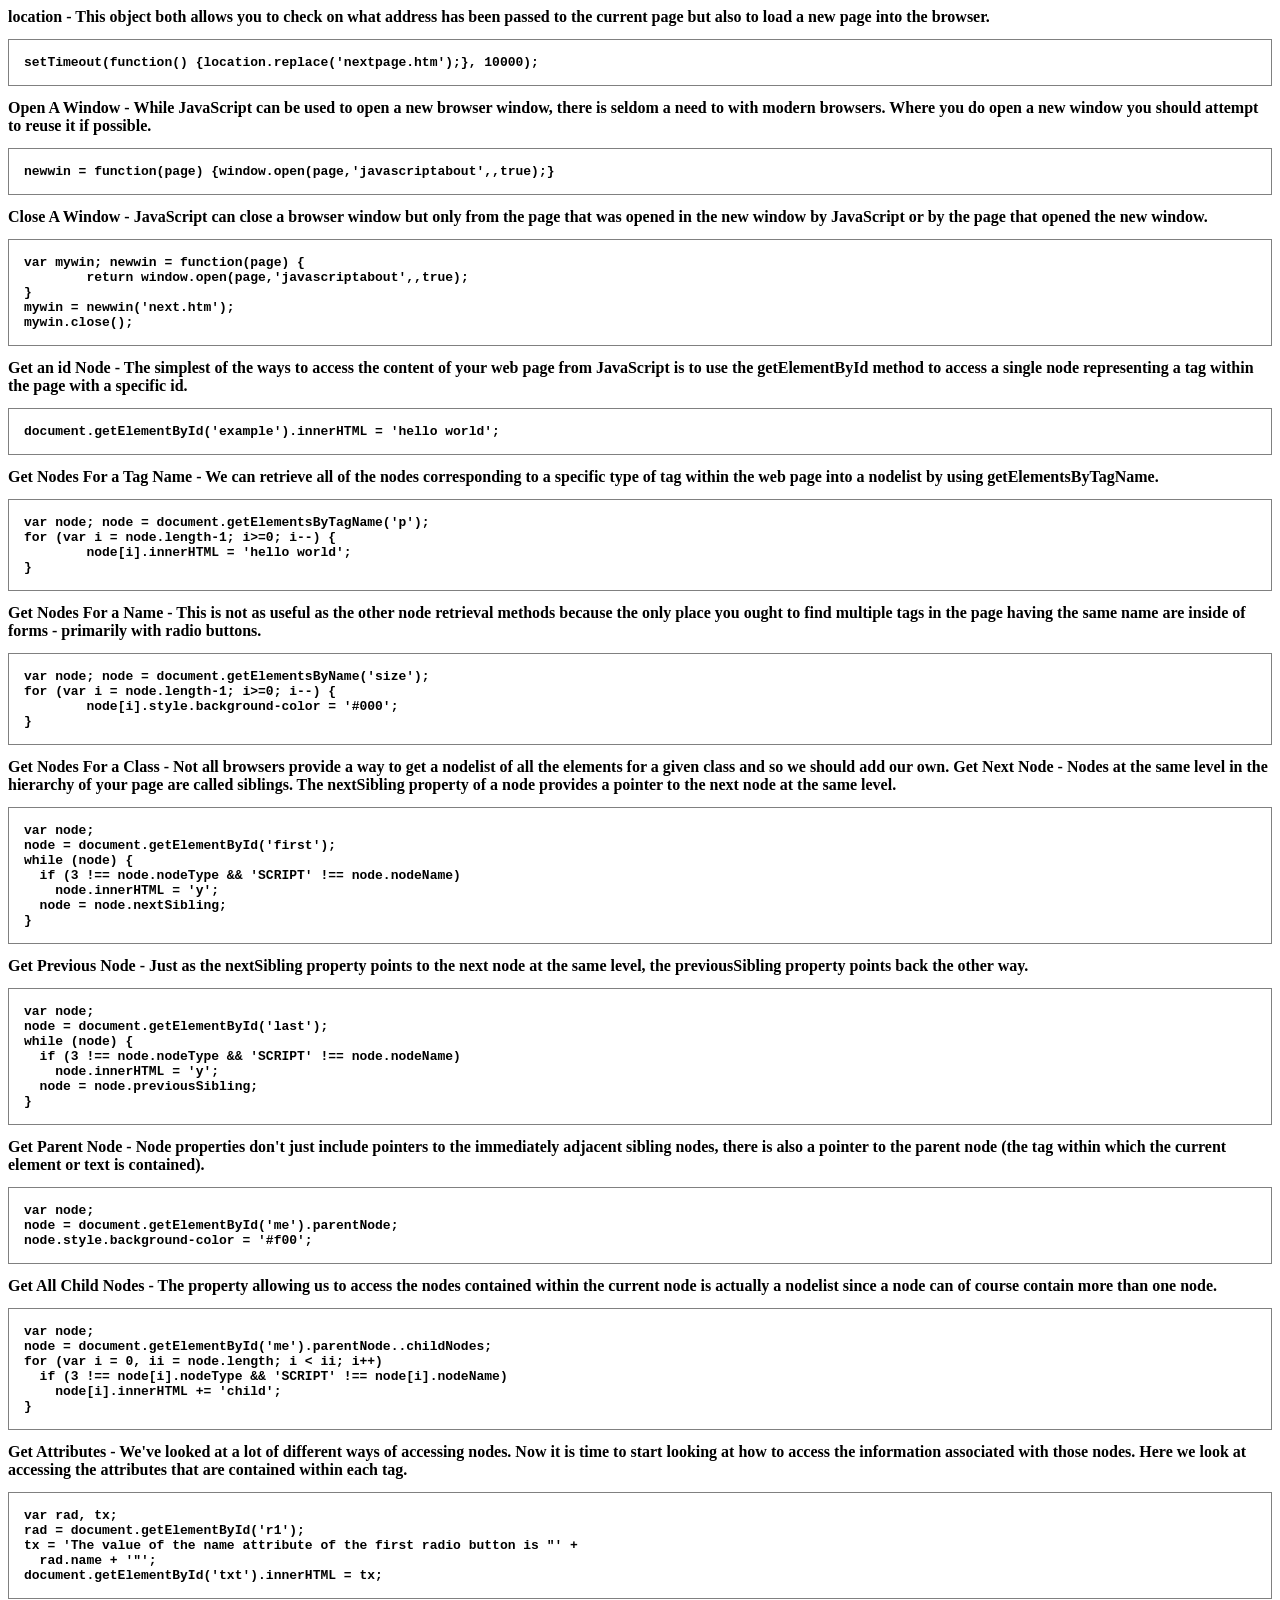
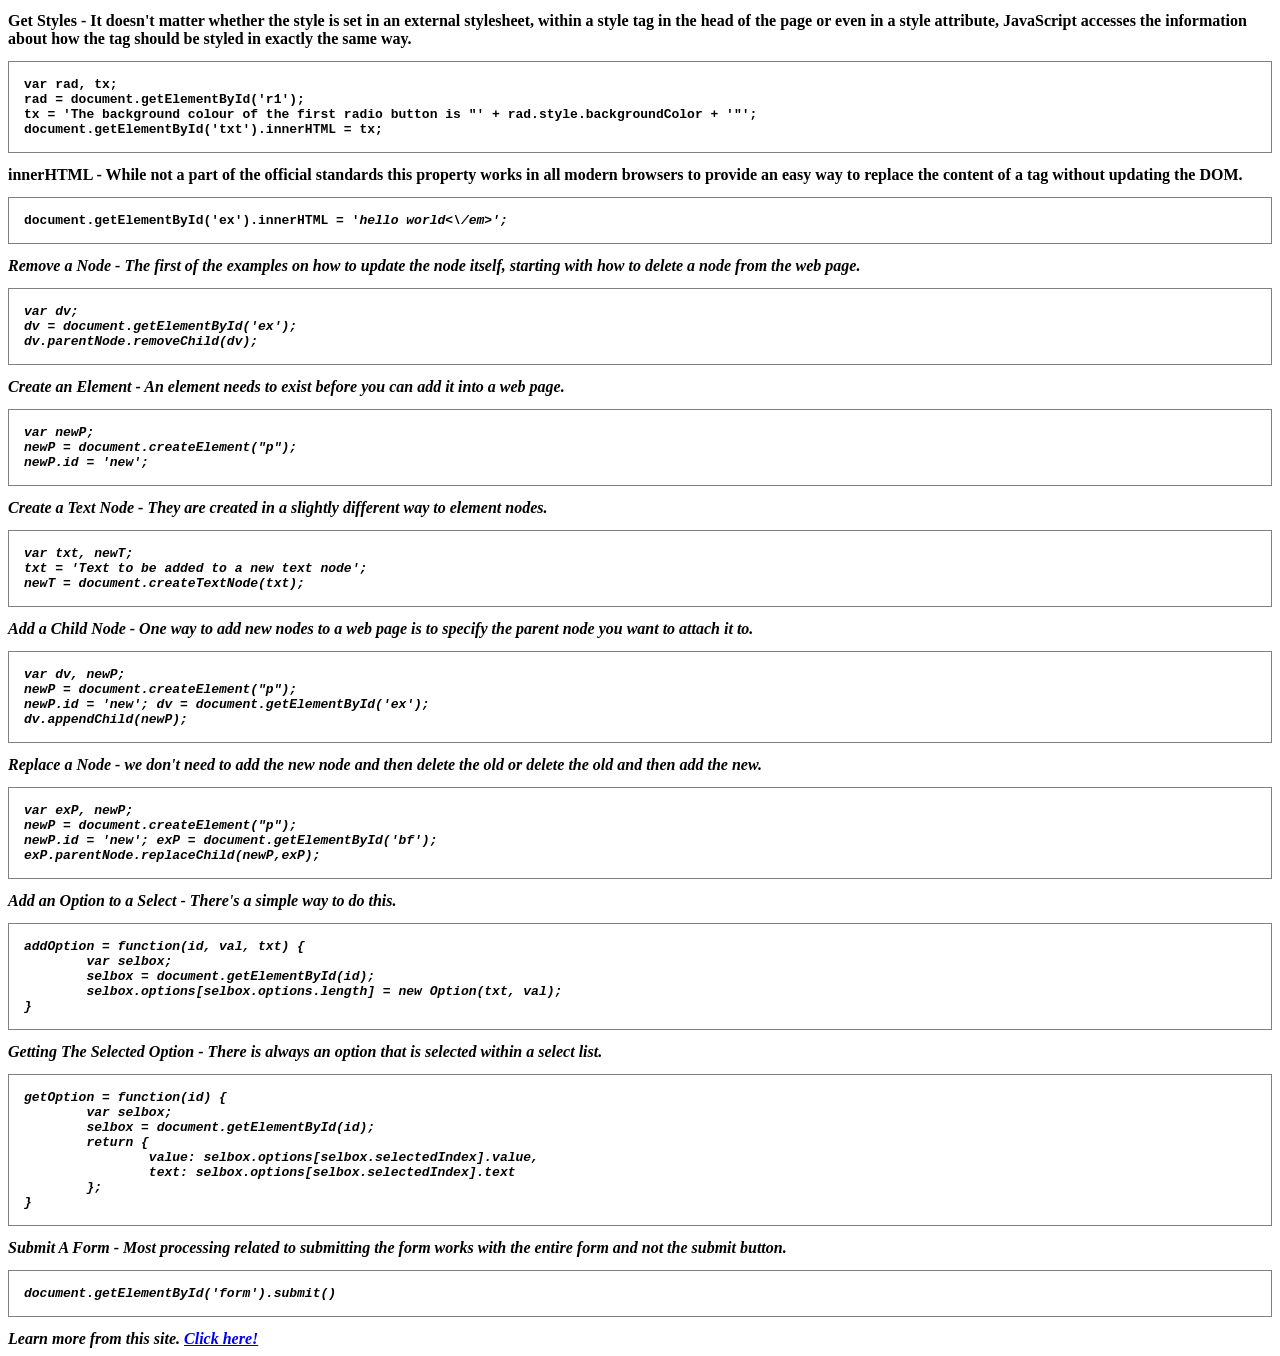
<file: Lab02/refs/DOM.html>
﻿<!DOCTYPE html PUBLIC "-//W3C//DTD XHTML 1.0 Transitional//EN" "http://www.w3.org/TR/xhtml1/DTD/xhtml1-transitional.dtd">
<html xmlns="http://www.w3.org/1999/xhtml">

<head>
<meta content="text/html; charset=utf-8" http-equiv="Content-Type" />
<title>Untitled 2</title>
<style>
pre {
	border:1px gray solid;
	padding:15px 15px 15px 15px
}
body {
	font-weight:bold;
	font-size:medium
}
</style>
</head>

<body>
location - This object both allows you to check on what address has been passed to the current page but also to load a new page into the browser.
<pre>
setTimeout(function() {location.replace('nextpage.htm');}, 10000);</pre>
      
Open A Window - While JavaScript can be used to open a new browser window, there is seldom a need to with modern browsers. Where you do open a new window you should attempt to reuse it if possible.
<pre>
newwin = function(page) {window.open(page,'javascriptabout',,true);}</pre>

Close A Window - JavaScript can close a browser window but only from the page that was opened in the new window by JavaScript or by the page that opened the new window.
<pre>
var mywin; newwin = function(page) {
	return window.open(page,'javascriptabout',,true);
}
mywin = newwin('next.htm');
mywin.close();</pre>

Get an id Node - The simplest of the ways to access the content of your web page from JavaScript is to use the getElementById method to access a single node representing a tag within the page with a specific id.
<pre>document.getElementById('example').innerHTML = 'hello world';</pre>

Get Nodes For a Tag Name - We can retrieve all of the nodes corresponding to a specific type of tag within the web page into a nodelist by using getElementsByTagName.
<pre>var node; node = document.getElementsByTagName('p');
for (var i = node.length-1; i>=0; i--) {
	node[i].innerHTML = 'hello world';
}</pre>

Get Nodes For a Name - This is not as useful as the other node retrieval methods because the only place you ought to find multiple tags in the page having the same name are inside of forms - primarily with radio buttons.
<pre>var node; node = document.getElementsByName('size');
for (var i = node.length-1; i>=0; i--) {
	node[i].style.background-color = '#000';
}</pre>

Get Nodes For a Class - Not all browsers provide a way to get a nodelist of all the elements for a given class and so we should add our own.

Get Next Node - Nodes at the same level in the hierarchy of your page are called siblings. The nextSibling property of a node provides a pointer to the next node at the same level.
<pre>var node;
node = document.getElementById('first');
while (node) {
  if (3 !== node.nodeType && 'SCRIPT' !== node.nodeName)
    node.innerHTML = 'y';
  node = node.nextSibling;
}</pre>

Get Previous Node - Just as the nextSibling property points to the next node at the same level, the previousSibling property points back the other way.
<pre>var node;
node = document.getElementById('last');
while (node) {
  if (3 !== node.nodeType && 'SCRIPT' !== node.nodeName)
    node.innerHTML = 'y';
  node = node.previousSibling;
}</pre>

Get Parent Node - Node properties don't just include pointers to the immediately adjacent sibling nodes, there is also a pointer to the parent node (the tag within which the current element or text is contained).
<pre>
var node;
node = document.getElementById('me').parentNode;
node.style.background-color = '#f00';</pre>

Get All Child Nodes - The property allowing us to access the nodes contained within the current node is actually a nodelist since a node can of course contain more than one node.
<pre>
var node;
node = document.getElementById('me').parentNode..childNodes;
for (var i = 0, ii = node.length; i < ii; i++)
  if (3 !== node[i].nodeType && 'SCRIPT' !== node[i].nodeName)
    node[i].innerHTML += 'child';
}</pre>

Get Attributes - We've looked at a lot of different ways of accessing nodes. Now it is time to start looking at how to access the information associated with those nodes. Here we look at accessing the attributes that are contained within each tag.
<pre>var rad, tx;
rad = document.getElementById('r1');
tx = 'The value of the name attribute of the first radio button is "' +
  rad.name + '"';
document.getElementById('txt').innerHTML = tx;</pre>

Get Styles - It doesn't matter whether the style is set in an external stylesheet, within a style tag in the head of the page or even in a style attribute, JavaScript accesses the information about how the tag should be styled in exactly the same way.
<pre>var rad, tx;
rad = document.getElementById('r1');
tx = 'The background colour of the first radio button is "' + rad.style.backgroundColor + '"';
document.getElementById('txt').innerHTML = tx;</pre>

innerHTML - While not a part of the official standards this property works in all modern browsers to provide an easy way to replace the content of a tag without updating the DOM.
<pre>document.getElementById('ex').innerHTML = '<em>hello world<\/em>';</pre>

Remove a Node - The first of the examples on how to update the node itself, starting with how to delete a node from the web page.
<pre>
var dv;
dv = document.getElementById('ex');
dv.parentNode.removeChild(dv);</pre>

Create an Element - An element needs to exist before you can add it into a web page.
<pre>
var newP;
newP = document.createElement("p");
newP.id = 'new'; </pre>

Create a Text Node - They are created in a slightly different way to element nodes.
<pre>var txt, newT;
txt = 'Text to be added to a new text node';
newT = document.createTextNode(txt);
</pre>

Add a Child Node - One way to add new nodes to a web page is to specify the parent node you want to attach it to.
<pre>
var dv, newP;
newP = document.createElement("p");
newP.id = 'new'; dv = document.getElementById('ex');
dv.appendChild(newP);</pre>

Replace a Node - we don't need to add the new node and then delete the old or delete the old and then add the new.
<pre>var exP, newP;
newP = document.createElement("p");
newP.id = 'new'; exP = document.getElementById('bf');
exP.parentNode.replaceChild(newP,exP);</pre>

Add an Option to a Select - There's a simple way to do this.
<pre>addOption = function(id, val, txt) {
	var selbox;
	selbox = document.getElementById(id);
	selbox.options[selbox.options.length] = new Option(txt, val);
}</pre>

Getting The Selected Option - There is always an option that is selected within a select list.
<pre>getOption = function(id) {
	var selbox;
	selbox = document.getElementById(id);
	return {
		value: selbox.options[selbox.selectedIndex].value,
		text: selbox.options[selbox.selectedIndex].text
	};
}</pre>


Submit A Form - Most processing related to submitting the form works with the entire form and not the submit button.
<pre>document.getElementById('form').submit()</pre>

Learn more from this site. <a href="http://javascript.about.com/od/byexample/a/Javascript-By-Example.htm">Click here!</a>

</body>
</html>
</file>
<file: Lab02/1911071/phan2_bai1/style.css>
table,
td,
th {
  border: 1px solid black;
}
td {
  height: 80px;
  width: 100px;
}
table {
  margin: 50px auto;
  border-collapse: collapse;
  background-color: aqua;
}
label {
  color: #2196f3;
}
input {
  border: 1px solid #ccc;
  padding: 5px; 
  display: block;
}

.button-wrapper {
  margin: 50px 0;
  display: flex;
  justify-content: space-around;
}
.button {
  min-width: 200px;
  border: none;
  color: white;
  padding: 15px 32px;
  text-align: center;
  font-size: 18px;
  cursor: pointer;
  border-radius: 30px;
  background-color: #d8d8d8;
  font-weight: 600;
}
.button:hover {
  opacity: 0.8;
}
.button--createTable {
  background-color: #ee4d2d;
}
.button--insertRow {
  background-color: rgb(99 223 84);
}
.button--insertCol {
  background-color: rgb(59, 138, 228);
}
.button--removeTable {
  background-color: #efd96c;
}
.button--submit{
  min-width: 50px;
  background-color: rgb(111, 233, 233);
  font-size: 12px;
  margin-left: 20px;
}
.removeIndex-wrapper {
  box-shadow: 0 4px 10px 0 rgb(0 0 0 / 20%), 0 4px 20px 0 rgb(0 0 0 / 19%);
  padding: 10px 16px;
}
.removeIndex{
  display: flex;
  align-items: flex-end;
}
</file>
<file: Lab02/1911071/phan2_bai2/style.css>
h1 {
  font-size: 50px;
  color: #0cb1c7;
}
label,
span {
  color: #2196f3;
  font-size: 30px;
}
input {
  border: 1px solid #ccc;
  padding: 15px;
  display: block;
  width: 300px;
  border-radius: 5px;
  margin-top: 15px;
}
select {
  border: 1px solid rgb(231, 86, 18);
  padding: 15px;
  font-size: 20px;
  border-radius: 5px;
  margin: 25px;
  background-color: rgb(255, 255, 255);
}
p{
    font-size: 25px;  
}

.calculator-wrapper {
  margin: 50px auto;
  padding: 0 400px;
}
.button {
  width: 150px;
  border: none;
  color: white;
  padding: 15px 32px;
  text-align: center;
  font-size: 24px;
  cursor: pointer;
  border-radius: 30px;
  background-color: rgb(240, 60, 60);
  font-weight: 600;
}
</file>
<file: Lab02/1911071/phan2_bai3/style.css>
* {
  padding: 0;
  margin: 0;
  box-sizing: border-box;
}
html {
  color: #333;
  font-size: 62.5%;
  font-family: "Open Sans", sans-serif;
}
select {
  margin-bottom: 10px;
  background-color: rgba(242 255 255 / 56%);
}

legend {
  padding-top: 0;
  padding-bottom: calc(0.375rem + 1px);
  margin-bottom: 0;
  font-size: inherit;
  line-height: 1.5;
}

.main {
  background: #f1f1f1;
  min-height: 100vh;
  display: flex;
  justify-content: center;
}
.form {
  width: 360px;
  min-height: 100px;
  padding: 32px 24px;
  text-align: center;
  background: #fff;
  border-radius: 2px;
  margin: 24px;
  align-self: center;
  box-shadow: 0 2px 5px 0 rgba(51, 62, 73, 0.1);
}
.form .heading {
  font-size: 2rem;
}
.form .desc {
  text-align: center;
  color: #636d77;
  font-size: 1.6rem;
  font-weight: lighter;
  line-height: 2.4rem;
  margin-top: 16px;
  font-weight: 300;
}

.form-group {
  display: flex;
  margin-bottom: 16px;
  flex-direction: column;
}


.form-label {
  font-weight: 700;
  padding-bottom: 6px;
  line-height: 1.8rem;
  font-size: 1.4rem;
  text-align: left;
}

.form-control {
  height: 40px;
  padding: 8px 12px;
  border: 1px solid #b3b3b3;
  border-radius: 3px;
  outline: none;
  font-size: 1.4rem;
}

.form-control:hover {
  border-color: #1dbfaf;
}

.form-check{
    padding: 0px 60px 10px;
    margin-top: 10px;
}
.form-check-input{

}
.form-check-label{
    font-size: 18px;
}
.form-submit {
  outline: none;
  background-color: #1dbfaf;
  margin-top: 12px;
  padding: 12px 16px;
  font-weight: 600;
  color: #fff;
  border: none;
  width: 100%;
  font-size: 14px;
  border-radius: 8px;
  cursor: pointer;
}
.form-submit--reset{
background-color: #e3ae2d;
}
.form-submit:hover {
  background-color: #1ac7b6;
}
.form-submit--reset:hover{
  background-color: #f4b92b;
}
.break {
  margin-top: 36px;
}

.row{
display: flex;
}
.col{
text-align: left;
}
.col h3{
    padding-top:6px;
}
</file>
<file: Lab01/1911071/style2.css>
:root {
  --red-color: #ff0000;
  --blue-color: #0000ff;
  --white-color: #fff;
  --black-color: #000;
  --heading-color: #881d3a;
  --text-color: #333;
}
* {
  box-sizing: inherit;
}
html {
  font-size: 62.5%;
  line-height: 1.6rem;
  font-family: "Roboto", sans-serif;
  box-sizing: border-box;
  
}

body {
  max-width: 980px;
  width: 980px;
  margin: 15px;
}
/*---------------header------------*/
.header {
  height: 150px;
}
.header__logo-img {
  border: 6px solid var(--red-color);
  border-radius: 12px;
}

/*---------------content------------*/

.about {
  margin: 20px 0;
}
.about__heading {
  font-size: 5rem;
  font-weight: 600;
  color: var(--heading-color);
  text-shadow: 7px 6px 1px #0000ff;
}
.about__description {
  font-size: 2rem;
  line-height: 3.5rem;
  margin: 60px 0 0;
  color: var(--text-color);
}
.about__description::first-letter {
  text-transform: uppercase;
  font-weight: 500;
  font-size: 10rem;
}
.about__description--bold {
  font-size: 3rem;
  font-weight: 700;
}
.about__description--italic {
  font-size: 3rem;
  font-style: italic;
}
.about__description--underline {
  text-decoration: underline;
}
.our-locations {
  margin: 30px 0 0;
}
.our-locations-heading {
  font-size: 3rem;
  font-weight: 600;
  color: var(--heading-color);
}
.our-locations-label {
  font-size: 2rem;
  color: var(--text-color);
  margin: 10px 0 0;
  font-weight: 500;
}
.our-locations-item {
  margin: 20px 0;
}
.our-locations-link {
  font-size: 1.6rem;
  font-weight: 400;
  color: var(--blue-color);
}
.our-locations-link--red {
  color: var(--red-color);
}

.upcoming-classes-heading {
  font-size: 3rem;
  font-weight: 600;
  color: var(--heading-color);
  margin-bottom: 32px;
}
.classes-table {
  display: flex;
  width: 240px;
}

.column {
  border-top: 1px solid rgba(0, 0, 0, 0.05);
  border-right: 1px solid rgba(0, 0, 0, 0.05);
  flex: 1;
}
.first-column {
  border-left: 1px solid rgba(0, 0, 0, 0.05);
}
.table-cell {
  font-size: 1.6rem;
  border-bottom: 1px solid rgba(0, 0, 0, 0.05);
  padding: 8px 8px;
  text-align: center;
  line-height: 100%;
}
.head-cell {
  font-weight: 700;
}

/*------------- footer----------------*/
.footer {
  margin: 32px 0 250px;
}
.footer__contact {
  font-size: 1.6rem;
  color: #0000ff;
}
.footer__contact:first-child {
  text-decoration: none;
  color: #86a5ab;
  font-weight: 1000;
  text-shadow: 2px 1px 3px rgb(0 0 0 / 65%);
}

.separate {
  content: "";
  border-left: 1.5px solid #000;
  font-size: 1.4rem;
  margin: 0 5px;
}
</file>
<file: Lab01/1911071/style3.css>
:root {
  --red-color: #ff0000;
  --blue-color: #0000ff;
  --white-color: #fff;
  --black-color: #000;
}
* {
  box-sizing: inherit;
}
html {
  font-size: 62.5%;
  line-height: 1.6rem;
  font-family: "Roboto", sans-serif;
  box-sizing: border-box;
}

body {
  margin: 0px;
  background-color: #a8a0a0;
}
.wrapper {
  width: 750px;
  background-color: #fff;
  margin: 0 auto;
}
/*-----------header------------*/
.header {
  height: 50px;
  background-color: #d3d3d3;
  line-height: 50px;
}
.header-heading {
  margin-left: 15px;
  font-size: 3.2rem;
  font-weight: 700;
}
.navbar {
  height: 30px;
  background-color: #be8b99;
}
.navbar-list {
  height: 100%;
  display: flex;
  padding: 0 0 0 15px;
  margin: 0;
  list-style: none;
  align-items: center;
}
.navbar-link {
  font-size: 1.4rem;
  padding: 4px 10px 4px 0;
  margin-right: 5px;
  color: var(--blue-color);
}
.content {
  height: 500px;
  display: flex;
}
.content-column1 {
  flex: 1;
  background-color: #9bd69b;
}
.content-column2 {
  width: 230px;
  background-color: #9b9bc8;
}
.column-heading {
  font-size: 2.8rem;
  margin: 25px 0 25px 15px;
  line-height: 100%;
}
.column-infor {
  margin-left: 15px;
}
.column-address,
.column-des {
  display: block;
  padding: 2px 2px 2px 0;
  margin-bottom: 12px;
  font-size: 1.5rem;
  font-weight: 500;
  color: var(--blue-color);
}

.column-paragraph {
  margin: 15px;
}
.paragraph {
  font-size: 1.5rem;
  font-weight: 500;
  margin: 15px 0;
  line-height: 150%;
}
.content-list {
  padding: 0 0 0 50px;
  margin: 0;
}

.content-link {
  font-size: 1.5rem;
  color: var(--blue-color);
  padding: 4px;
}
.footer {
  height: 40px;
  background-color: #cece8b;
  line-height: 40px;
}
.footer-heading {
  margin: auto 0 auto 15px;
  font-size: 1.8rem;
  font-weight: 500;
}
</file>
<file: Lab01/1911071/style4.css>
:root {
  --red-color: #ff0000;
  --blue-color: #1075fef7;
  --white-color: #fff;
  --black-color: #000;
  --yellow-color: #ffff00;
  --green-color: #2c762c;
}
* {
  box-sizing: inherit;
}
html {
  font-size: 62.5%;
  line-height: 1.6rem;
  font-family: "Roboto", sans-serif;
  box-sizing: border-box;
}

body {
  margin: 0px;
  background-color: #f4f4f4;
}
.wrapper {
  height: 720px;
  width: 800px;
  background-color: var(--white-color);
  margin: 0 auto;
}
/*-----header--------*/

.header {
  height: 50px;
  background-color: #8a8484;
}
.header-heading {
  margin: 0;
  padding: 6px 15px;
  font-size: 2.8rem;
  font-weight: 600;
  line-height: 100%;
}
/*-----navbar--------*/

.navbar {
  height: 50px;
  background-color: var(--blue-color);
}
.navbar-list {
  height: 100%;
  display: flex;
  padding: 0 0 0 50px;
  margin: 0;
  list-style: none;
  align-items: center;
}
.navbar-link {
  font-size: 1.59rem;
  padding: 4px 10px 4px 0;
  margin-right: 5px;
  color: var(--white-color);
  font-weight: 400;
}
/*-----content--------*/
.content {
  height: 570px;
  display: flex;
}
.coulumn1 {
  width: 250px;
}
.coulumn1__row {
  height: 150px;
  background-color: var(--yellow-color);
}
.coulumn1__row--style2 {
  background-color: #c0baba;
}
.coulumn1__row-list {
  margin: 0;
}

.coulumn1__row-link {
  font-size: 1.59rem;
  font-weight: 500;
  padding: 2px;
  display: inline-block;
  color: var(--blue-color);
}
.coulumn2 {
  flex: 1;
  display: flex;
  flex-direction: column;
}
.column2-row1 {
  flex: 1;
}
.column2-row1__paragraph,
.column2__sub-col-paragraph {
  font-size: 1.59rem;
  margin: 0 15px 20px;
  padding-top: 30px;
  text-align: justify;
  line-height: 120%;
  font-weight: 500;
}
.column2-row2 {
  height: 128px;
  display: flex;
}
.colum2__sub-col {
  flex: 1;
  background-color: var(--green-color);
}
.colum2__sub-col--style2 {
  background-color: var(--red-color);
}
/*------------footer-------------*/
.footer {
  height: 50px;
  background-color: var(--blue-color);
  text-align: center;
  display: flex;
  align-items: center;
  justify-content: center;
}
.footer-header {
  margin: 0;
  font-size: 2.8rem;
  font-weight: 600;
}
</file>
<file: Lab01/1911071/style5.css>
:root {
  --red-color: #ff0000;
  --blue-color: #1075fef7;
  --white-color: #fff;
  --black-color: #000;
  --yellow-color: #ffff00;
  --green-color: #2c762c;
  --text-color: #333;
}
* {
  box-sizing: inherit;
}
html {
  font-size: 62.5%;
  line-height: 1.6rem;
  font-family: "Roboto", sans-serif;
  box-sizing: border-box;
}

body {
  margin: 0 auto;
  height: 100vh;
  background-image: url(./images03/bg-body.png),
    linear-gradient(
      180deg,
      rgba(187, 229, 235, 1) 0%,
      rgba(210, 239, 242, 1) 11%,
      rgba(247, 250, 250, 1) 100%
    );

  background-repeat: no-repeat;
  background-position: top;
}
.wrapper {
  height: 720px;
  width: 700px;
  margin: 0 auto;
}
.header {
  width: 700px;
  height: 140px;
  background-image: url("./images03/bg-header.jpg");
  background-repeat: no-repeat;
  background-size: contain;
  display: flex;
  align-items: center;
}
.hedear-heading {
  margin: 0 25px;
  font-size: 2.6rem;
  font-style: italic;
  color: #999;
  font-weight: 400;
}
.navbar {
  background-image: url("./images03/bg-menu.png");
  background-repeat: no-repeat;
  height: 35px;
  position: relative;
}

.navbar-list {
  height: 100%;
  margin: 0;
  list-style: none;
  padding: 0;
  display: flex;
  align-items: center;
}
.navbar-link {
  height: 35px;
  text-decoration: none;
  color: var(--white-color);
  font-size: 1.5rem;
  font-weight: 100;
  padding: 10px 2px;
  margin-left: 30px;
  display: block;
}
.navbar-link:hover {
  background-image: url("./images03/bg-menu-hover.png");
}
.sub-navbar {
  width: 180px;
  background-color: #efefef;
  position: absolute;
  top: 100%;
  right: 10px;
  display: flex;
  flex-direction: column;
  align-items: center;
}
.live-feed,
.live-feed__button {
  background-image: url("./images03/bg-feed.gif");
  background-repeat: no-repeat;
  width: 152px;
  height: 25px;
  position: relative;
}
.live-feed__button {
  background-image: url("./images03/button-feed.png");
  position: absolute;
  left: 25px;
}
.sub-navbar__list {
  width: 180px;
  padding: 0;
  list-style: none;
  margin: 15px 0 0;
}
.sub-navbar__item {
}

.sub-navbar__link {
  text-decoration: none;
  color: var(--text-color);
  font-size: 1.3rem;
  font-weight: 500;
  border-bottom: 1px solid #d8d8d8;
  padding: 2px 8px;
  display: block;
}
.sub-navbar-bottom {
  background-image: url("./images03/bg-sidebar-bottom.gif");
  width: 180px;
  height: 20px;
}
.content {
  height: 500px;
  background-color: #fff;
}
.ad-top {
  width: 480px;
  height: 72px;
  background-image: url("./images03/bg-ad-top.png");
}
.content-description {
  margin-left: 10px;
  width: 480px;
}
.content-description__heading {
  font-size: 2.8rem;
  font-weight: 500;
  color: #98a913;
  line-height: 100%;
  margin: 20px 0 4px 0;
}
.content-description__address {
  font-size: 1.2rem;
  color: #888;
}
.content-description__paragraph {
  text-align: justify;
  font-size: 1.2rem;
  color: var(--text-color);
  line-height: 20px;
  word-spacing: 2px;
  margin: 15px 0 24px 0;
}

.content-comments {
  display: flex;
  margin-left: 10px;
}
.content-comments__icon {
  width: 16px;
  height: 16px;
  background-image: url("./images03/icon-comment.png");
}
.content-comments__link {
  display: block;
  padding: 0 2px;
  margin-left: 5px;
  text-decoration: none;
  color: #5e8bc8f7;
}
.footer {
  width: 700px;
  height: 100px;
  background-image: url("./images03/bg-footer.jpg");
  display: flex;
}
.footer__heading {
  font-size: 1.4rem;
  align-items: center;
  display: block;
  margin: 62px 0 20px 20px;
  line-height: 100%;
  color: var(--white-color);
  font-weight: 500;
}
</file>
